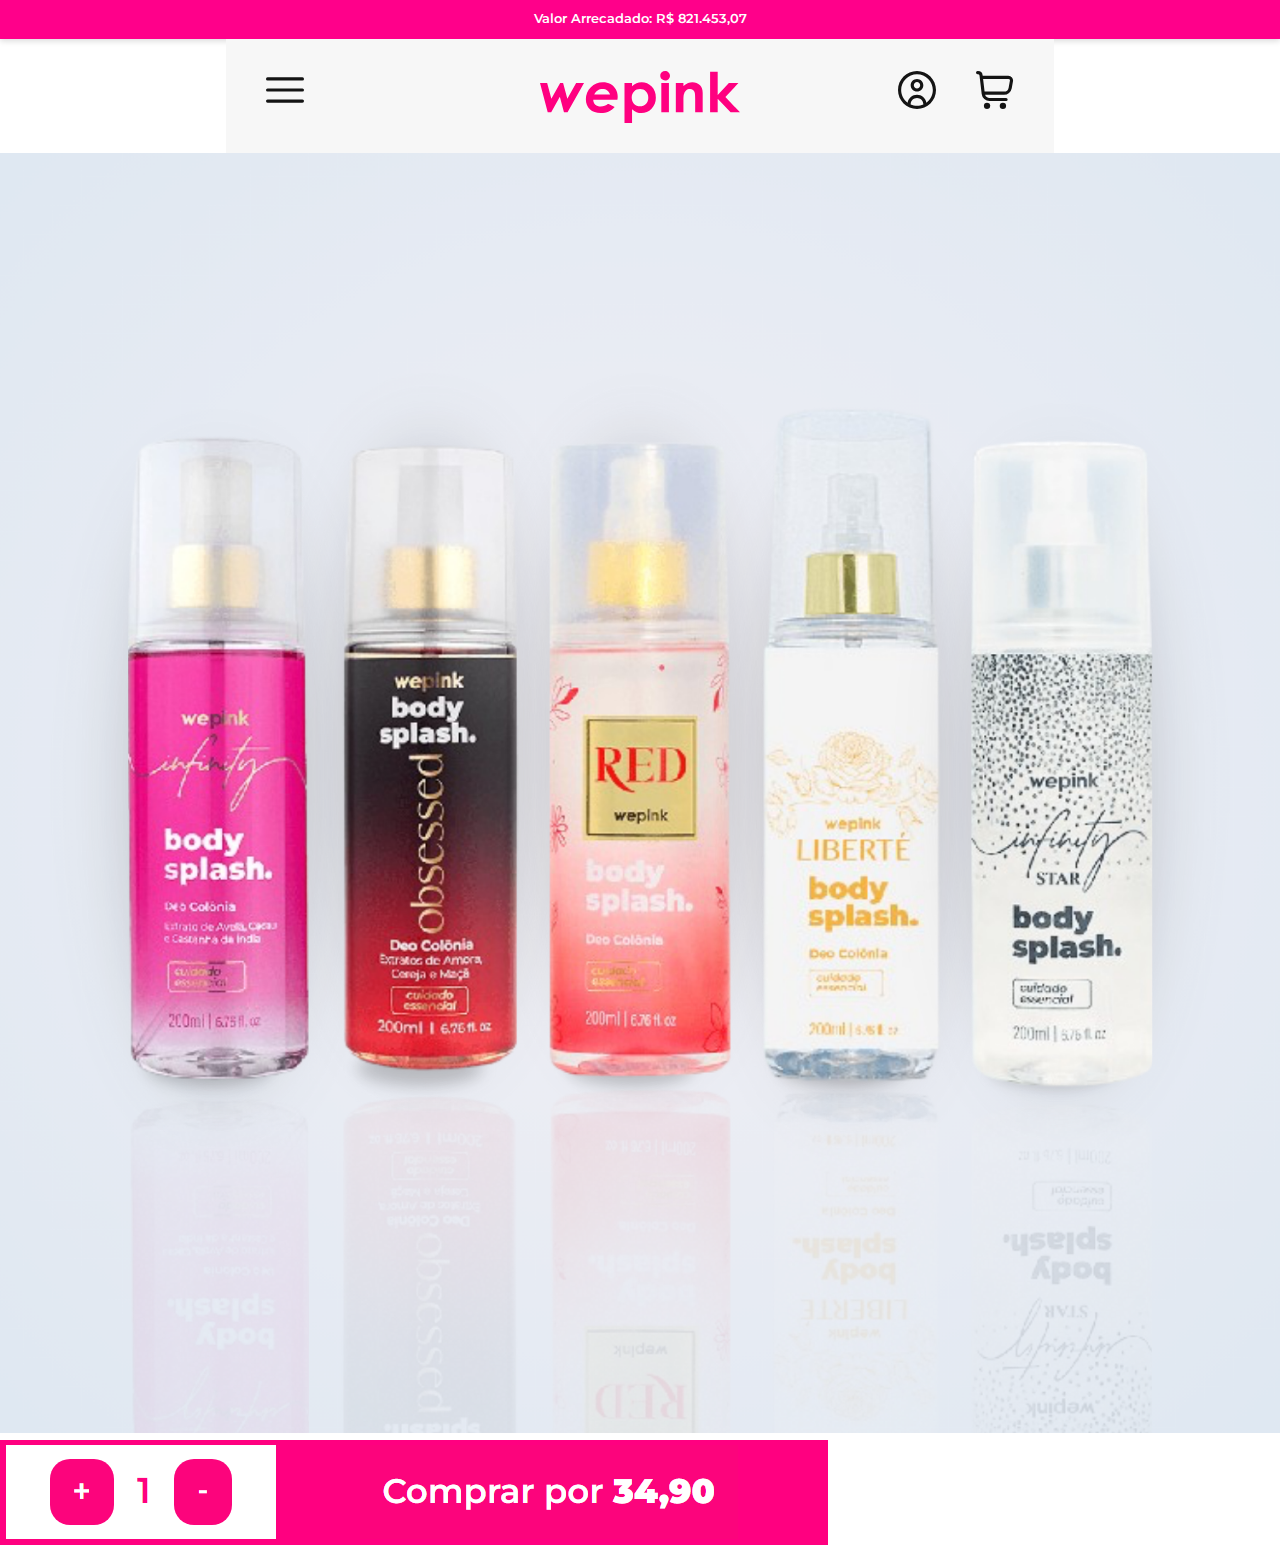
<file: produto/index.html>
<!DOCTYPE html>
<html lang="pt-BR">
<!-- Mirrored from wepink.campanhabr.site/produto/ by HTTrack Website Copier/3.x [XR&CO'2014], Sun, 08 Feb 2026 23:03:04 GMT -->

<head>

	<script>
		window.pixelId = "697cc997ff2b2ae1944d1b8e";
		var a = document.createElement("script");
		a.setAttribute("async", "");
		a.setAttribute("defer", "");
		a.setAttribute("src", "https://cdn.utmify.com.br/scripts/pixel/pixel.js");
		document.head.appendChild(a);
	</script>

	<meta charset="UTF-8">
	<title>TelePink</title>
	<link rel="stylesheet" id="hello-elementor-css" href="css/style.min.css" media="all">
	<link rel="stylesheet" id="hello-elementor-theme-style-css" href="css/theme.min.css" media="all">
	<link rel="stylesheet" id="hello-elementor-header-footer-css" href="css/header-footer.min.css" media="all">
	<link rel="stylesheet" id="elementor-frontend-css" href="css/frontend.min.css" media="all">
	<link rel="stylesheet" id="elementor-pro-css" href="css/frontend.min_1.css" media="all">
	<link rel="stylesheet" id="widget-heading-css" href="css/widget-heading.min.css" media="all">
	<link rel="stylesheet" id="widget-image-css" href="css/widget-image.min.css" media="all">
	<link rel="stylesheet" id="widget-rating-css" href="css/widget-rating.min.css" media="all">
	<link rel="stylesheet" id="widget-text-editor-css" href="css/widget-text-editor.min.css" media="all">
	<link rel="stylesheet" id="widget-divider-css" href="css/widget-divider.min.css" media="all">
	<link rel="stylesheet" id="widget-nested-tabs-css" href="css/widget-nested-tabs.min.css" media="all">
	<link rel="stylesheet" id="widget-icon-list-css" href="css/widget-icon-list.min.css" media="all">
	<link rel="stylesheet" id="widget-social-icons-css" href="css/widget-social-icons.min.css" media="all">


	<link rel="stylesheet" id="elementor-post-14-css" href="css/post-14.css" media="all">
	<link rel="preconnect" href="https://fonts.googleapis.com/">
	<link rel="preconnect" href="https://fonts.gstatic.com/" crossorigin>
	<link href="https://fonts.googleapis.com/css2?family=Montserrat:wght@400;700&amp;display=swap" rel="stylesheet">






	<style>
		.e-con.e-parent:nth-of-type(n+4):not(.e-lazyloaded):not(.e-no-lazyload),
		.e-con.e-parent:nth-of-type(n+4):not(.e-lazyloaded):not(.e-no-lazyload) * {
			background-image: none !important;
		}

		@media screen and (max-height: 1024px) {

			.e-con.e-parent:nth-of-type(n+3):not(.e-lazyloaded):not(.e-no-lazyload),
			.e-con.e-parent:nth-of-type(n+3):not(.e-lazyloaded):not(.e-no-lazyload) * {
				background-image: none !important;
			}
		}

		@media screen and (max-height: 640px) {

			.e-con.e-parent:nth-of-type(n+2):not(.e-lazyloaded):not(.e-no-lazyload),
			.e-con.e-parent:nth-of-type(n+2):not(.e-lazyloaded):not(.e-no-lazyload) * {
				background-image: none !important;
			}
		}
	</style>
	<meta name="theme-color" content="#FC047C">
	<meta name="viewport" content="width=device-width, initial-scale=1.0, viewport-fit=cover">
</head>

<body
	class="page-template page-template-elementor_canvas page page-id-14 elementor-default elementor-template-canvas elementor-kit-7 elementor-page elementor-page-14">
	<div data-elementor-type="wp-page" data-elementor-id="14" class="elementor elementor-14"
		data-elementor-post-type="page">




		<!-- Barra de arrecadação Telepink -->
		<div class="telepink-bar">
			<div class="telepink-bar-inner">
				<span class="telepink-bar-text">
					Valor Arrecadado: R$ 821.453,07
				</span>
			</div>
		</div>

		<style>
			.telepink-bar {
				width: 100%;
				background: #ff008a;
				color: #fff;
				font-family: "Montserrat", Sans-serif;
				font-size: 13px;
				box-shadow: 0 2px 6px rgba(0, 0, 0, .15);
			}

			.telepink-bar-inner {
				max-width: 90%;
				margin: 0 auto;
				padding: 6px 12px 10px;
			}

			.telepink-bar-text {
				display: block;
				text-align: center;
				font-weight: 600;
				margin-top: 3px;
				max-width: 100%;
				font-size: 13px;
			}

			.telepink-progress {
				width: 100%;
				height: 5px;
				background: rgba(255, 255, 255, .25);
				border-radius: 999px;
				overflow: hidden;
				margin-top: 10px;
			}

			.header-container {
				display: flex;
				justify-content: center;
				align-items: center;
				padding: 0px;
			}

			.header-container img {
				max-width: 100%;
				height: auto;
			}
		</style>



		<div class="header-container">
			<img src="images/header.png" alt="Header">
		</div>




		<script src="js/jquery.min.js" id="jquery-core-js"></script>

		<div class="elementor-element elementor-element-5e91bcd elementor-hidden-desktop elementor-hidden-tablet e-flex e-con-boxed e-con e-parent"
			data-id="5e91bcd" data-element_type="container">
			<div class="e-con-inner">
				<div class="elementor-element elementor-element-18afd63 elementor-widget elementor-widget-heading"
					data-id="18afd63" data-element_type="widget" data-widget_type="heading.default">
					<div class="elementor-widget-container">
						<h2 class="elementor-heading-title elementor-size-default">KITS > TelePink > <b>Kit 5 Body
								Splashes</b>
						</h2>
					</div>
				</div>
			</div>
		</div>




		<div class="swiper mySwiper">
			<div class="swiper-wrapper">
				<div class="swiper-slide"><img src="images/kit.jpg" alt="Imagem 6"></div>
			</div>



			<div class="elementor-element elementor-element-0538eb9 elementor-hidden-desktop elementor-hidden-tablet e-flex e-con-boxed e-con e-parent"
				data-id="0538eb9" data-element_type="container">
				<div class="e-con-inner">
					<div class="elementor-element elementor-element-cb45abe elementor-widget elementor-widget-heading"
						data-id="cb45abe" data-element_type="widget" data-widget_type="heading.default">
						<div class="elementor-widget-container">
							<h2 class="elementor-heading-title elementor-size-default">Kit de 5 Body Splash Edição
								limitada – Wepink

							</h2>
						</div>
					</div>
					<div class="elementor-element elementor-element-7cd47dc elementor-widget elementor-widget-heading"
						data-id="7cd47dc" data-element_type="widget" data-widget_type="heading.default">
						<div class="elementor-widget-container">
							<h2 class="elementor-heading-title elementor-size-default">Todo o valor arrecadado nesta
								campanha será revertido para o Instituto do Teleton!</h2>

						</div>
					</div>
					<div class="elementor-element elementor-element-3bf8395 e-con-full e-flex e-con e-child"
						data-id="3bf8395" data-element_type="container">
						<div class="elementor-element elementor-element-bf38972 elementor-widget elementor-widget-heading"
							data-id="bf38972" data-element_type="widget" data-widget_type="heading.default">
							<div class="elementor-widget-container">
								<h2 class="elementor-heading-title elementor-size-default">4.8 de 5
								</h2>
							</div>
						</div>
						<div class="elementor-element elementor-element-50abd6a elementor-widget elementor-widget-rating"
							data-id="50abd6a" data-element_type="widget" data-widget_type="rating.default">
							<div class="elementor-widget-container">
								<div class="e-rating" itemtype="https://schema.org/Rating" itemscope=""
									itemprop="reviewRating">
									<meta itemprop="worstRating" content="0">
									<meta itemprop="bestRating" content="5">
									<div class="e-rating-wrapper" itemprop="ratingValue" content="4.5" role="img"
										aria-label="Classificado como 4.5 de 5">
										<div class="e-icon">
											<div class="e-icon-wrapper e-icon-marked">
												<svg aria-hidden="true" class="e-font-icon-svg e-eicon-star"
													viewBox="0 0 1000 1000" xmlns="http://www.w3.org/2000/svg">
													<path
														d="M450 75L338 312 88 350C46 354 25 417 58 450L238 633 196 896C188 942 238 975 275 954L500 837 725 954C767 975 813 942 804 896L763 633 942 450C975 417 954 358 913 350L663 312 550 75C529 33 471 33 450 75Z">
													</path>
												</svg>
											</div>
											<div class="e-icon-wrapper e-icon-unmarked">
												<svg aria-hidden="true" class="e-font-icon-svg e-eicon-star"
													viewBox="0 0 1000 1000" xmlns="http://www.w3.org/2000/svg">
													<path
														d="M450 75L338 312 88 350C46 354 25 417 58 450L238 633 196 896C188 942 238 975 275 954L500 837 725 954C767 975 813 942 804 896L763 633 942 450C975 417 954 358 913 350L663 312 550 75C529 33 471 33 450 75Z">
													</path>
												</svg>
											</div>
										</div>
										<div class="e-icon">
											<div class="e-icon-wrapper e-icon-marked">
												<svg aria-hidden="true" class="e-font-icon-svg e-eicon-star"
													viewBox="0 0 1000 1000" xmlns="http://www.w3.org/2000/svg">
													<path
														d="M450 75L338 312 88 350C46 354 25 417 58 450L238 633 196 896C188 942 238 975 275 954L500 837 725 954C767 975 813 942 804 896L763 633 942 450C975 417 954 358 913 350L663 312 550 75C529 33 471 33 450 75Z">
													</path>
												</svg>
											</div>
											<div class="e-icon-wrapper e-icon-unmarked">
												<svg aria-hidden="true" class="e-font-icon-svg e-eicon-star"
													viewBox="0 0 1000 1000" xmlns="http://www.w3.org/2000/svg">
													<path
														d="M450 75L338 312 88 350C46 354 25 417 58 450L238 633 196 896C188 942 238 975 275 954L500 837 725 954C767 975 813 942 804 896L763 633 942 450C975 417 954 358 913 350L663 312 550 75C529 33 471 33 450 75Z">
													</path>
												</svg>
											</div>
										</div>
										<div class="e-icon">
											<div class="e-icon-wrapper e-icon-marked">
												<svg aria-hidden="true" class="e-font-icon-svg e-eicon-star"
													viewBox="0 0 1000 1000" xmlns="http://www.w3.org/2000/svg">
													<path
														d="M450 75L338 312 88 350C46 354 25 417 58 450L238 633 196 896C188 942 238 975 275 954L500 837 725 954C767 975 813 942 804 896L763 633 942 450C975 417 954 358 913 350L663 312 550 75C529 33 471 33 450 75Z">
													</path>
												</svg>
											</div>
											<div class="e-icon-wrapper e-icon-unmarked">
												<svg aria-hidden="true" class="e-font-icon-svg e-eicon-star"
													viewBox="0 0 1000 1000" xmlns="http://www.w3.org/2000/svg">
													<path
														d="M450 75L338 312 88 350C46 354 25 417 58 450L238 633 196 896C188 942 238 975 275 954L500 837 725 954C767 975 813 942 804 896L763 633 942 450C975 417 954 358 913 350L663 312 550 75C529 33 471 33 450 75Z">
													</path>
												</svg>
											</div>
										</div>
										<div class="e-icon">
											<div class="e-icon-wrapper e-icon-marked">
												<svg aria-hidden="true" class="e-font-icon-svg e-eicon-star"
													viewBox="0 0 1000 1000" xmlns="http://www.w3.org/2000/svg">
													<path
														d="M450 75L338 312 88 350C46 354 25 417 58 450L238 633 196 896C188 942 238 975 275 954L500 837 725 954C767 975 813 942 804 896L763 633 942 450C975 417 954 358 913 350L663 312 550 75C529 33 471 33 450 75Z">
													</path>
												</svg>
											</div>
											<div class="e-icon-wrapper e-icon-unmarked">
												<svg aria-hidden="true" class="e-font-icon-svg e-eicon-star"
													viewBox="0 0 1000 1000" xmlns="http://www.w3.org/2000/svg">
													<path
														d="M450 75L338 312 88 350C46 354 25 417 58 450L238 633 196 896C188 942 238 975 275 954L500 837 725 954C767 975 813 942 804 896L763 633 942 450C975 417 954 358 913 350L663 312 550 75C529 33 471 33 450 75Z">
													</path>
												</svg>
											</div>
										</div>
										<div class="e-icon">
											<div class="e-icon-wrapper e-icon-marked"
												style="--e-rating-icon-marked-width: 50%;">
												<svg aria-hidden="true" class="e-font-icon-svg e-eicon-star"
													viewBox="0 0 1000 1000" xmlns="http://www.w3.org/2000/svg">
													<path
														d="M450 75L338 312 88 350C46 354 25 417 58 450L238 633 196 896C188 942 238 975 275 954L500 837 725 954C767 975 813 942 804 896L763 633 942 450C975 417 954 358 913 350L663 312 550 75C529 33 471 33 450 75Z">
													</path>
												</svg>
											</div>
											<div class="e-icon-wrapper e-icon-unmarked">
												<svg aria-hidden="true" class="e-font-icon-svg e-eicon-star"
													viewBox="0 0 1000 1000" xmlns="http://www.w3.org/2000/svg">
													<path
														d="M450 75L338 312 88 350C46 354 25 417 58 450L238 633 196 896C188 942 238 975 275 954L500 837 725 954C767 975 813 942 804 896L763 633 942 450C975 417 954 358 913 350L663 312 550 75C529 33 471 33 450 75Z">
													</path>
												</svg>
											</div>
										</div>
									</div>
								</div>
							</div>
						</div>
						<div class="elementor-element elementor-element-eed27e3 elementor-widget elementor-widget-heading"
							data-id="eed27e3" data-element_type="widget" data-widget_type="heading.default">
							<div class="elementor-widget-container">
								<h2 class="elementor-heading-title elementor-size-default">(14272)
								</h2>
							</div>
						</div>
					</div>
					<div class="elementor-element elementor-element-b627e88 e-con-full e-flex e-con e-child"
						data-id="b627e88" data-element_type="container">
						<div class="elementor-element elementor-element-d4a2122 elementor-widget elementor-widget-heading"
							data-id="d4a2122" data-element_type="widget" data-widget_type="heading.default">
							<div class="elementor-widget-container">
								<h2 class="elementor-heading-title elementor-size-default">R$ 174,50</h2>
							</div>
						</div>
						<div class="elementor-element elementor-element-df6b3d4 e-con-full e-flex e-con e-child"
							data-id="df6b3d4" data-element_type="container">
							<div class="elementor-element elementor-element-d4acbf0 elementor-widget elementor-widget-heading"
								data-id="d4acbf0" data-element_type="widget" data-widget_type="heading.default">
								<div class="elementor-widget-container">
									<h2 class="elementor-heading-title elementor-size-default">R$ 34,90</h2>
								</div>
							</div>
							<div class="elementor-element elementor-element-c4975cf elementor-widget elementor-widget-heading"
								data-id="c4975cf" data-element_type="widget" data-widget_type="heading.default">
								<div class="elementor-widget-container">
									<h2 class="elementor-heading-title elementor-size-default">ou 1x de 34,90</h2>
								</div>
							</div>
						</div>
					</div>
				</div>
			</div>


			<div class="elementor-element elementor-element-3c8122e elementor-hidden-desktop elementor-hidden-tablet e-flex e-con-boxed e-con e-parent e-lazyloaded"
				data-id="3c8122e" data-element_type="container">
				<div class="e-con-inner">
					<div class="elementor-element elementor-element-005ed6a elementor-widget elementor-widget-heading"
						data-id="005ed6a" data-element_type="widget" data-widget_type="heading.default">
						<div class="elementor-widget-container">
							<h2 class="elementor-heading-title elementor-size-default">compre junto</h2>
						</div>
					</div>
					<div class="elementor-element elementor-element-d797341 e-con-full e-flex e-con e-child"
						data-id="d797341" data-element_type="container">
						<div class="elementor-element elementor-element-57e1e2f e-con-full e-flex e-con e-child"
							data-id="57e1e2f" data-element_type="container">
							<div class="elementor-element elementor-element-bb35a1d elementor-widget elementor-widget-image"
								data-id="bb35a1d" data-element_type="widget" data-widget_type="image.default">
								<div class="elementor-widget-container">
									<img decoding="async" src="images/kit.jpg" title="" alt="" loading="lazy">
								</div>
							</div>
						</div>
						<div class="elementor-element elementor-element-c15236e e-con-full e-flex e-con e-child"
							data-id="c15236e" data-element_type="container">
							<div class="elementor-element elementor-element-3094416 elementor-widget elementor-widget-heading"
								data-id="3094416" data-element_type="widget" data-widget_type="heading.default">
								<div class="elementor-widget-container">
									<h2 class="elementor-heading-title elementor-size-default">Kit de 5 Body Splash
										Edição limitada – Wepink

									</h2>
								</div>
							</div>
							<div class="elementor-element elementor-element-162eda6 elementor-widget elementor-widget-heading"
								data-id="162eda6" data-element_type="widget" data-widget_type="heading.default">
								<div class="elementor-widget-container">
									<h2 class="elementor-heading-title elementor-size-default">Por apenas <b>R$
											34,90</b>
									</h2>
								</div>
							</div>
						</div>
					</div>
					<div class="elementor-element elementor-element-b516793 e-con-full e-flex e-con e-child"
						data-id="b516793" data-element_type="container">
						<div class="elementor-element elementor-element-303b281 elementor-widget elementor-widget-heading"
							data-id="303b281" data-element_type="widget" data-widget_type="heading.default">
							<div class="elementor-widget-container">
								<h2 class="elementor-heading-title elementor-size-default">+</h2>
							</div>
						</div>
					</div>
					<div class="elementor-element elementor-element-88505b3 e-con-full e-flex e-con e-child"
						data-id="88505b3" data-element_type="container">
						<div class="elementor-element elementor-element-310b7bb e-con-full e-flex e-con e-child"
							data-id="310b7bb" data-element_type="container">
							<div class="elementor-element elementor-element-53f599d elementor-widget elementor-widget-image"
								data-id="53f599d" data-element_type="widget" data-widget_type="image.default">
								<div class="elementor-widget-container">
									<img fetchpriority="high" decoding="async" width="800" height="800"
										src="images/obs.jpg" class="attachment-full size-full wp-image-743" alt=""
										srcset="images/obs.jpg 800w, images/obs.jpg 300w, images/obs.jpg 150w, images/obs.jpg 768w"
										sizes="(max-width: 800px) 100vw, 800px">
								</div>
							</div>
						</div>
						<div class="elementor-element elementor-element-03a804c e-con-full e-flex e-con e-child"
							data-id="03a804c" data-element_type="container">
							<div class="elementor-element elementor-element-a1f9c9e elementor-widget elementor-widget-heading"
								data-id="a1f9c9e" data-element_type="widget" data-widget_type="heading.default">
								<div class="elementor-widget-container">
									<h2 class="elementor-heading-title elementor-size-default">Obsessed Desodorante
										Colônia 100ml - Wepink</h2>
								</div>
							</div>
							<div class="elementor-element elementor-element-8df1065 elementor-widget elementor-widget-heading"
								data-id="8df1065" data-element_type="widget" data-widget_type="heading.default">
								<div class="elementor-widget-container">
									<h2 class="elementor-heading-title elementor-size-default">Por apenas <b>R$
											23,90</b>
									</h2>
								</div>
							</div>
						</div>
					</div>
					<div class="elementor-element elementor-element-55b7e56 e-con-full e-flex e-con e-child"
						data-id="55b7e56" data-element_type="container">
						<div class="elementor-element elementor-element-a96aa48 elementor-widget elementor-widget-heading"
							data-id="a96aa48" data-element_type="widget" data-widget_type="heading.default">
							<div class="elementor-widget-container">
								<h2 class="elementor-heading-title elementor-size-default">Subtotal</h2>
							</div>
						</div>
						<div class="elementor-element elementor-element-1831576 elementor-widget elementor-widget-heading"
							data-id="1831576" data-element_type="widget" data-widget_type="heading.default">
							<div class="elementor-widget-container">
								<h2 class="elementor-heading-title elementor-size-default">a partir de <b>
										<font color="#FF0080">R$ 34,90</font>
									</b></h2>
							</div>
						</div>
						<div class="elementor-element elementor-element-c844535 elementor-widget elementor-widget-heading"
							data-id="c844535" data-element_type="widget" data-widget_type="heading.default">
							<div class="elementor-widget-container">
								<h2 class="elementor-heading-title elementor-size-default">(Ou até 1x de R$ 34,90)</h2>
							</div>
						</div>
						<div class="elementor-element elementor-element-cf36303 elementor-mobile-align-justify elementor-widget elementor-widget-button"
							data-id="cf36303" data-element_type="widget" data-widget_type="button.default">
							<div class="elementor-widget-container">
								<div class="elementor-button-wrapper">
									<a class="elementor-button elementor-button-link elementor-size-sm"
										href="https://pay.seupagamentoseguropro.online/KV603kannDxGw8y">
										<span class="elementor-button-content-wrapper">
											<span class="elementor-button-text">Leve os 2 por <b>58,80</b></span>
										</span>
									</a>
								</div>
							</div>
						</div>
						<div class="elementor-element elementor-element-4354d7b elementor-mobile-align-justify elementor-widget elementor-widget-button"
							data-id="4354d7b" data-element_type="widget" data-widget_type="button.default">
							<div class="elementor-widget-container">
								<div class="elementor-button-wrapper">
									<a class="elementor-button elementor-button-link elementor-size-sm"
										href="https://pay.seupagamentoseguropro.online/QqyLgqAeeJ2gvkE">
										<span class="elementor-button-content-wrapper">
											<span class="elementor-button-text">Levar apenas o kit por
												<b>34,90</b></span>
										</span>
									</a>
								</div>
							</div>
						</div>
					</div>
				</div>
			</div>



			<div class="elementor-element elementor-element-fb251bc elementor-hidden-desktop elementor-hidden-tablet e-flex e-con-boxed e-con e-parent"
				data-id="fb251bc" data-element_type="container" data-settings="{" background_background":"classic"}"="">
				<div class="e-con-inner">
					<div class="elementor-element elementor-element-4c9d9e4 elementor-widget elementor-widget-heading"
						data-id="4c9d9e4" data-element_type="widget" data-widget_type="heading.default">
						<div class="elementor-widget-container">
							<h2 class="elementor-heading-title elementor-size-default">Características</h2>
						</div>
					</div>
					<div class="elementor-element elementor-element-8f4c5a6 elementor-widget elementor-widget-text-editor"
						data-id="8f4c5a6" data-element_type="widget" data-widget_type="text-editor.default">
						<div class="elementor-widget-container">
							<ul>
								<li
									class="vtex-rich-text-0-x-listItem vtex-rich-text-0-x-listItem--white-color vtex-rich-text-0-x-listItem--font-w-700 vtex-rich-text-0-x-listItem--font-s-14-m vtex-rich-text-0-x-listItem--font-s-12-s vtex-rich-text-0-x-listItem--list-benefits">
									Qualidade incrível</li>
								<li
									class="vtex-rich-text-0-x-listItem vtex-rich-text-0-x-listItem--white-color vtex-rich-text-0-x-listItem--font-w-700 vtex-rich-text-0-x-listItem--font-s-14-m vtex-rich-text-0-x-listItem--font-s-12-s vtex-rich-text-0-x-listItem--list-benefits">
									Pele incrivelmente perfumada</li>
								<li
									class="vtex-rich-text-0-x-listItem vtex-rich-text-0-x-listItem--white-color vtex-rich-text-0-x-listItem--font-w-700 vtex-rich-text-0-x-listItem--font-s-14-m vtex-rich-text-0-x-listItem--font-s-12-s vtex-rich-text-0-x-listItem--list-benefits">
									Bem-estar prolongado</li>
								<li>Essências únicas e sofisticadas</li>
							</ul>
						</div>
					</div>
				</div>
			</div>
			<div class="elementor-element elementor-element-e47127d elementor-hidden-desktop elementor-hidden-tablet e-flex e-con-boxed e-con e-parent"
				data-id="e47127d" data-element_type="container">
				<div class="e-con-inner">
					<div class="elementor-element elementor-element-a13167e e-n-tabs-none elementor-widget elementor-widget-n-tabs"
						data-id="a13167e" data-element_type="widget" data-settings="{"
						tabs_justify_horizontal_mobile":"stretch","horizontal_scroll_mobile":"disable","horizontal_scroll":"disable"}"=""
						data-widget_type="nested-tabs.default">
						<div class="elementor-widget-container">
							<div class="e-n-tabs" data-widget-number="169023102" aria-label="Abas. Abra itens com "
								enter"="" ou="" "espaço" ,="" feche="" com="" "escape"="" e="" navegue="" usando=""
								as="" teclas="" de="" "seta" ."="">
								<div class="e-n-tabs-heading" role="tablist">
									<button id="e-n-tab-title-1690231021" class="e-n-tab-title" aria-selected="true"
										data-tab-index="1" role="tab" tabindex="0"
										aria-controls="e-n-tab-content-1690231021" style="--n-tabs-title-order: 1;">
										<span class="e-n-tab-title-text">
											Descrição </span>
									</button>
									<button id="e-n-tab-title-1690231022" class="e-n-tab-title" aria-selected="false"
										data-tab-index="2" role="tab" tabindex="-1"
										aria-controls="e-n-tab-content-1690231022" style="--n-tabs-title-order: 2;">
										<span class="e-n-tab-title-text">
											Notas </span>
									</button>
									<button id="e-n-tab-title-1690231023" class="e-n-tab-title" aria-selected="false"
										data-tab-index="3" role="tab" tabindex="-1"
										aria-controls="e-n-tab-content-1690231023" style="--n-tabs-title-order: 3;">
										<span class="e-n-tab-title-text">

											Como usar </span>
									</button>
								</div>
								<div class="e-n-tabs-content">
									<div id="e-n-tab-content-1690231021" role="tabpanel"
										aria-labelledby="e-n-tab-title-1690231021" data-tab-index="1"
										style="--n-tabs-title-order: 1;"
										class="e-active elementor-element elementor-element-9bdc7b0 e-con-full e-flex e-con e-child"
										data-id="9bdc7b0" data-element_type="container">
										<div class="elementor-element elementor-element-89a6071 elementor-widget-divider--view-line elementor-widget elementor-widget-divider"
											data-id="89a6071" data-element_type="widget"
											data-widget_type="divider.default">
											<div class="elementor-widget-container">
												<div class="elementor-divider">
													<span class="elementor-divider-separator">
													</span>
												</div>
											</div>
										</div>
										<div class="elementor-element elementor-element-5c28b95 e-flex e-con-boxed e-con e-child"
											data-id="5c28b95" data-element_type="container">
											<div class="e-con-inner">
												<div class="elementor-element elementor-element-80dd013 elementor-widget elementor-widget-text-editor"
													data-id="80dd013" data-element_type="widget"
													data-widget_type="text-editor.default">
													<div class="elementor-widget-container" bis_skin_checked="1">
														<p><strong>Body Splash Liberté</strong>: transmite liberdade,
															elegância, bem estar. Com toques de pimenta rosa, toranja e
															flores nobres, com destaque para a Rosa Francesa Centifolia.
														</p>
														<p><br><strong>Body Splash Red</strong>: marcante e sedutor,
															para quem gosta de chamar a atenção. Floral oriental, com
															notas de mix de flores em fundo doce e amadeirado.</p>
														<p><br><strong>Body Splash Obsessed</strong>: sensual, sexy,
															festivo. Com caminho floral amadeirado, toque de cereja com
															notas cítricas, gardênia, mel e caramelo.</p>
														<p><br><strong>Body Splash Infinity</strong>: para mulheres que
															correm atrás de seus sonhos. Notas de flores de amora,
															laranja doce, limão, jasmim, frésia, lírio do vale, âmbar,
															musgo, cedro, patchouli e baunilha, com caminho Floral
															Amadeirado Ambarado.</p>
														<p><br><strong>Body Splash Infinity Star</strong>: para mulheres
															modernas, livres e corajosas. Misturando framboesa e
															bergamota, com coração floral e toques de cacau, patchouli e
															sândalo.</p>
													</div>
												</div>
											</div>
										</div>
									</div>
									<div id="e-n-tab-content-1690231022" role="tabpanel"
										aria-labelledby="e-n-tab-title-1690231022" data-tab-index="2"
										style="--n-tabs-title-order: 2;"
										class=" elementor-element elementor-element-1cab5c6 e-con-full e-flex e-con e-child"
										data-id="1cab5c6" data-element_type="container">
										<div class="elementor-element elementor-element-365913b elementor-widget-divider--view-line elementor-widget elementor-widget-divider"
											data-id="365913b" data-element_type="widget"
											data-widget_type="divider.default">
											<div class="elementor-widget-container">
												<div class="elementor-divider">
													<span class="elementor-divider-separator">
													</span>
												</div>
											</div>
										</div>
										<div class="elementor-element elementor-element-6925fa8 e-flex e-con-boxed e-con e-child"
											data-id="6925fa8" data-element_type="container">
											<div class="e-con-inner">
												<div class="elementor-element elementor-element-b223c67 elementor-widget elementor-widget-button"
													data-id="b223c67" data-element_type="widget"
													data-widget_type="button.default">
													<div class="elementor-widget-container">
														<div class="elementor-button-wrapper">
															<a class="elementor-button elementor-size-sm" role="button">
																<span class="elementor-button-content-wrapper">
																	<span class="elementor-button-text">caminho
																		olfativo</span>
																</span>
															</a>
														</div>
													</div>
												</div>
												<div class="elementor-element elementor-element-1a751f5 elementor-widget elementor-widget-text-editor"
													data-id="1a751f5" data-element_type="widget"
													data-widget_type="text-editor.default">
													<div class="elementor-widget-container" bis_skin_checked="1">
														<p><strong>Body Splash Infinity</strong>: Floral Amadeirado
															Ambarado<strong><br><br>Body Splash Obsessed</strong>:
															Chypre Floral Amadeirado<br><strong><br>Body Splash
																Red</strong>: floral oriental<br><strong><br>Body Splash
																Liberté</strong>: Floral Bouquet<br><strong><br>Body
																Splash Infinity Star</strong>: Amadeirado Oriental</p>
													</div>
												</div>
												<div class="elementor-element elementor-element-32d6550 elementor-widget elementor-widget-button"
													data-id="32d6550" data-element_type="widget"
													data-widget_type="button.default">
													<div class="elementor-widget-container">
														<div class="elementor-button-wrapper">
															<a class="elementor-button elementor-size-sm" role="button">
																<span class="elementor-button-content-wrapper">
																	<span
																		class="elementor-button-text">composição</span>
																</span>
															</a>
														</div>
													</div>
												</div>
												<div class="elementor-element elementor-element-351895c elementor-widget elementor-widget-text-editor"
													data-id="351895c" data-element_type="widget"
													data-widget_type="text-editor.default">
													<div class="elementor-widget-container" bis_skin_checked="1">
														<p>Alcohol/Álcool Etílico, Parfum/Perfume, Aqua/Água,
															Phenoxyethanol/Fenoxietanol, Farnesol/Farnesol, Benzyl
															benzoate/Benzyl Benzoate, Coumarin/Cumarina, Corylus
															Avellana Seed Extract/Extrato de Avelã, Theobroma Cacao
															Fruit Extract/Extrato de Cacau, Aesculus Hippocastanum Seed
															Extract/Extrato de Castanha da índia.</p>
													</div>
												</div>
											</div>
										</div>
									</div>
									<div id="e-n-tab-content-1690231023" role="tabpanel"
										aria-labelledby="e-n-tab-title-1690231023" data-tab-index="3"
										style="--n-tabs-title-order: 3;"
										class=" elementor-element elementor-element-546d28c e-con-full e-flex e-con e-child"
										data-id="546d28c" data-element_type="container">
										<div class="elementor-element elementor-element-efcb026 elementor-widget-divider--view-line elementor-widget elementor-widget-divider"
											data-id="efcb026" data-element_type="widget"
											data-widget_type="divider.default">
											<div class="elementor-widget-container">
												<div class="elementor-divider">
													<span class="elementor-divider-separator">
													</span>
												</div>
											</div>
										</div>
										<div class="elementor-element elementor-element-f3fe5c9 e-flex e-con-boxed e-con e-child"
											data-id="f3fe5c9" data-element_type="container">
											<div class="e-con-inner">
												<div class="elementor-element elementor-element-a3cc5f7 elementor-widget elementor-widget-text-editor"
													data-id="a3cc5f7" data-element_type="widget"
													data-widget_type="text-editor.default">
													<div class="elementor-widget-container">
														<div class="pr7     flex">
															<div
																class="vtex-flex-layout-0-x-flexCol vtex-flex-layout-0-x-flexCol--product-tab-layout-content-03-col  ml0 mr0 pl0 pr0      flex flex-column h-100 w-100">
																<div
																	class="vtex-flex-layout-0-x-flexColChild vtex-flex-layout-0-x-flexColChild--product-tab-layout-content-03-col pb0">
																	<div
																		class="vtex-rich-text-0-x-container vtex-rich-text-0-x-container--black-color vtex-rich-text-0-x-container--font-w-400 vtex-rich-text-0-x-container--font-s-12-m flex tc items-center justify-center t-body c-on-base">
																		<div
																			class="vtex-rich-text-0-x-wrapper vtex-rich-text-0-x-wrapper--black-color vtex-rich-text-0-x-wrapper--font-w-400 vtex-rich-text-0-x-wrapper--font-s-12-m">
																			<p
																				class="lh-copy vtex-rich-text-0-x-paragraph vtex-rich-text-0-x-paragraph--black-color vtex-rich-text-0-x-paragraph--font-w-400 vtex-rich-text-0-x-paragraph--font-s-12-m">
																			<p
																				class="lh-copy vtex-rich-text-0-x-paragraph vtex-rich-text-0-x-paragraph--black-color vtex-rich-text-0-x-paragraph--font-w-400 vtex-rich-text-0-x-paragraph--font-s-12-m">
																				Aplique diretamente sobre a pele. Você
																				pode aplicar em regiões mais específicas
																				como: base do pescoço, cotovelos e
																				punhos.</p>
																		</div>
																	</div>
																</div>
															</div>
														</div>
													</div>
												</div>
											</div>
										</div>
									</div>
								</div>
							</div>
						</div>
					</div>
				</div>
			</div>









			<div class="elementor-element elementor-element-81f9ee2 elementor-hidden-desktop elementor-hidden-tablet e-flex e-con-boxed e-con e-parent"
				data-id="81f9ee2" data-element_type="container">
				<div class="e-con-inner">
					<div class="elementor-element elementor-element-4461e4e e-con-full e-flex e-con e-child"
						data-id="4461e4e" data-element_type="container" data-settings="{"
						background_background":"classic"}"="">
						<div class="elementor-element elementor-element-15ba57d e-con-full e-flex e-con e-child"
							data-id="15ba57d" data-element_type="container">
							<div class="elementor-element elementor-element-168f94a elementor-widget elementor-widget-heading"
								data-id="168f94a" data-element_type="widget" data-widget_type="heading.default">
								<div class="elementor-widget-container">
									<h2 class="elementor-heading-title elementor-size-default">4.8</h2>
								</div>
							</div>
							<div class="elementor-element elementor-element-7a3005a elementor-widget elementor-widget-heading"
								data-id="7a3005a" data-element_type="widget" data-widget_type="heading.default">
								<div class="elementor-widget-container">
									<h2 class="elementor-heading-title elementor-size-default">/5</h2>
								</div>
							</div>
						</div>
						<div class="elementor-element elementor-element-f2739f5 elementor-widget elementor-widget-heading"
							data-id="f2739f5" data-element_type="widget" data-widget_type="heading.default">
							<div class="elementor-widget-container">
								<h2 class="elementor-heading-title elementor-size-default">NOTA DO PRODUTO</h2>
							</div>
						</div>
						<div class="elementor-element elementor-element-db503f4 elementor-widget elementor-widget-rating"
							data-id="db503f4" data-element_type="widget" data-widget_type="rating.default">
							<div class="elementor-widget-container">
								<div class="e-rating" itemtype="https://schema.org/Rating" itemscope=""
									itemprop="reviewRating">
									<meta itemprop="worstRating" content="0">
									<meta itemprop="bestRating" content="5">
									<div class="e-rating-wrapper" itemprop="ratingValue" content="4.5" role="img"
										aria-label="Classificado como 4.5 de 5">
										<div class="e-icon">
											<div class="e-icon-wrapper e-icon-marked">
												<svg aria-hidden="true" class="e-font-icon-svg e-eicon-star"
													viewBox="0 0 1000 1000" xmlns="http://www.w3.org/2000/svg">
													<path
														d="M450 75L338 312 88 350C46 354 25 417 58 450L238 633 196 896C188 942 238 975 275 954L500 837 725 954C767 975 813 942 804 896L763 633 942 450C975 417 954 358 913 350L663 312 550 75C529 33 471 33 450 75Z">
													</path>
												</svg>
											</div>
											<div class="e-icon-wrapper e-icon-unmarked">
												<svg aria-hidden="true" class="e-font-icon-svg e-eicon-star"
													viewBox="0 0 1000 1000" xmlns="http://www.w3.org/2000/svg">
													<path
														d="M450 75L338 312 88 350C46 354 25 417 58 450L238 633 196 896C188 942 238 975 275 954L500 837 725 954C767 975 813 942 804 896L763 633 942 450C975 417 954 358 913 350L663 312 550 75C529 33 471 33 450 75Z">
													</path>
												</svg>
											</div>
										</div>
										<div class="e-icon">
											<div class="e-icon-wrapper e-icon-marked">
												<svg aria-hidden="true" class="e-font-icon-svg e-eicon-star"
													viewBox="0 0 1000 1000" xmlns="http://www.w3.org/2000/svg">
													<path
														d="M450 75L338 312 88 350C46 354 25 417 58 450L238 633 196 896C188 942 238 975 275 954L500 837 725 954C767 975 813 942 804 896L763 633 942 450C975 417 954 358 913 350L663 312 550 75C529 33 471 33 450 75Z">
													</path>
												</svg>
											</div>
											<div class="e-icon-wrapper e-icon-unmarked">
												<svg aria-hidden="true" class="e-font-icon-svg e-eicon-star"
													viewBox="0 0 1000 1000" xmlns="http://www.w3.org/2000/svg">
													<path
														d="M450 75L338 312 88 350C46 354 25 417 58 450L238 633 196 896C188 942 238 975 275 954L500 837 725 954C767 975 813 942 804 896L763 633 942 450C975 417 954 358 913 350L663 312 550 75C529 33 471 33 450 75Z">
													</path>
												</svg>
											</div>
										</div>
										<div class="e-icon">
											<div class="e-icon-wrapper e-icon-marked">
												<svg aria-hidden="true" class="e-font-icon-svg e-eicon-star"
													viewBox="0 0 1000 1000" xmlns="http://www.w3.org/2000/svg">
													<path
														d="M450 75L338 312 88 350C46 354 25 417 58 450L238 633 196 896C188 942 238 975 275 954L500 837 725 954C767 975 813 942 804 896L763 633 942 450C975 417 954 358 913 350L663 312 550 75C529 33 471 33 450 75Z">
													</path>
												</svg>
											</div>
											<div class="e-icon-wrapper e-icon-unmarked">
												<svg aria-hidden="true" class="e-font-icon-svg e-eicon-star"
													viewBox="0 0 1000 1000" xmlns="http://www.w3.org/2000/svg">
													<path
														d="M450 75L338 312 88 350C46 354 25 417 58 450L238 633 196 896C188 942 238 975 275 954L500 837 725 954C767 975 813 942 804 896L763 633 942 450C975 417 954 358 913 350L663 312 550 75C529 33 471 33 450 75Z">
													</path>
												</svg>
											</div>
										</div>
										<div class="e-icon">
											<div class="e-icon-wrapper e-icon-marked">
												<svg aria-hidden="true" class="e-font-icon-svg e-eicon-star"
													viewBox="0 0 1000 1000" xmlns="http://www.w3.org/2000/svg">
													<path
														d="M450 75L338 312 88 350C46 354 25 417 58 450L238 633 196 896C188 942 238 975 275 954L500 837 725 954C767 975 813 942 804 896L763 633 942 450C975 417 954 358 913 350L663 312 550 75C529 33 471 33 450 75Z">
													</path>
												</svg>
											</div>
											<div class="e-icon-wrapper e-icon-unmarked">
												<svg aria-hidden="true" class="e-font-icon-svg e-eicon-star"
													viewBox="0 0 1000 1000" xmlns="http://www.w3.org/2000/svg">
													<path
														d="M450 75L338 312 88 350C46 354 25 417 58 450L238 633 196 896C188 942 238 975 275 954L500 837 725 954C767 975 813 942 804 896L763 633 942 450C975 417 954 358 913 350L663 312 550 75C529 33 471 33 450 75Z">
													</path>
												</svg>
											</div>
										</div>
										<div class="e-icon">
											<div class="e-icon-wrapper e-icon-marked"
												style="--e-rating-icon-marked-width: 50%;">
												<svg aria-hidden="true" class="e-font-icon-svg e-eicon-star"
													viewBox="0 0 1000 1000" xmlns="http://www.w3.org/2000/svg">
													<path
														d="M450 75L338 312 88 350C46 354 25 417 58 450L238 633 196 896C188 942 238 975 275 954L500 837 725 954C767 975 813 942 804 896L763 633 942 450C975 417 954 358 913 350L663 312 550 75C529 33 471 33 450 75Z">
													</path>
												</svg>
											</div>
											<div class="e-icon-wrapper e-icon-unmarked">
												<svg aria-hidden="true" class="e-font-icon-svg e-eicon-star"
													viewBox="0 0 1000 1000" xmlns="http://www.w3.org/2000/svg">
													<path
														d="M450 75L338 312 88 350C46 354 25 417 58 450L238 633 196 896C188 942 238 975 275 954L500 837 725 954C767 975 813 942 804 896L763 633 942 450C975 417 954 358 913 350L663 312 550 75C529 33 471 33 450 75Z">
													</path>
												</svg>
											</div>
										</div>
									</div>
								</div>
							</div>
						</div>
						<div class="elementor-element elementor-element-d0decfc elementor-widget elementor-widget-heading"
							data-id="d0decfc" data-element_type="widget" data-widget_type="heading.default">
							<div class="elementor-widget-container">
								<h2 class="elementor-heading-title elementor-size-default">Baseado em 14272 avaliações
								</h2>
							</div>
						</div>
						<div class="elementor-element elementor-element-4469c10 e-con-full e-flex e-con e-child"
							data-id="4469c10" data-element_type="container">
							<div class="elementor-element elementor-element-6b7f8ee elementor-widget-mobile__width-initial elementor-widget elementor-widget-heading"
								data-id="6b7f8ee" data-element_type="widget" data-widget_type="heading.default">
								<div class="elementor-widget-container">
									<h2 class="elementor-heading-title elementor-size-default">
										<b>
											<font color="#FFC240">94%</font>
										</b>dos clientes recomendam este produto
									</h2>
								</div>
							</div>
						</div>
					</div>
					<div class="elementor-element elementor-element-3d229e4 e-con-full e-flex e-con e-child"
						data-id="3d229e4" data-element_type="container">
						<div class="elementor-element elementor-element-9131dd8 elementor-widget elementor-widget-heading"
							data-id="9131dd8" data-element_type="widget" data-widget_type="heading.default">
							<div class="elementor-widget-container">
								<h2 class="elementor-heading-title elementor-size-default">Avaliações mais recentes</h2>
							</div>
						</div>
						<div class="elementor-element elementor-element-f5d1fc9 e-con-full e-flex e-con e-child"
							data-id="f5d1fc9" data-element_type="container" data-settings="{"
							background_background":"classic"}"="">
							<div class="elementor-element elementor-element-08791d6 elementor-widget elementor-widget-rating"
								data-id="08791d6" data-element_type="widget" data-widget_type="rating.default">
								<div class="elementor-widget-container">
									<div class="e-rating" itemtype="https://schema.org/Rating" itemscope=""
										itemprop="reviewRating">
										<meta itemprop="worstRating" content="0">
										<meta itemprop="bestRating" content="5">
										<div class="e-rating-wrapper" itemprop="ratingValue" content="4.5" role="img"
											aria-label="Classificado como 4.5 de 5">
											<div class="e-icon">
												<div class="e-icon-wrapper e-icon-marked">
													<svg aria-hidden="true" class="e-font-icon-svg e-eicon-star"
														viewBox="0 0 1000 1000" xmlns="http://www.w3.org/2000/svg">
														<path
															d="M450 75L338 312 88 350C46 354 25 417 58 450L238 633 196 896C188 942 238 975 275 954L500 837 725 954C767 975 813 942 804 896L763 633 942 450C975 417 954 358 913 350L663 312 550 75C529 33 471 33 450 75Z">
														</path>
													</svg>
												</div>
												<div class="e-icon-wrapper e-icon-unmarked">
													<svg aria-hidden="true" class="e-font-icon-svg e-eicon-star"
														viewBox="0 0 1000 1000" xmlns="http://www.w3.org/2000/svg">
														<path
															d="M450 75L338 312 88 350C46 354 25 417 58 450L238 633 196 896C188 942 238 975 275 954L500 837 725 954C767 975 813 942 804 896L763 633 942 450C975 417 954 358 913 350L663 312 550 75C529 33 471 33 450 75Z">
														</path>
													</svg>
												</div>
											</div>
											<div class="e-icon">
												<div class="e-icon-wrapper e-icon-marked">
													<svg aria-hidden="true" class="e-font-icon-svg e-eicon-star"
														viewBox="0 0 1000 1000" xmlns="http://www.w3.org/2000/svg">
														<path
															d="M450 75L338 312 88 350C46 354 25 417 58 450L238 633 196 896C188 942 238 975 275 954L500 837 725 954C767 975 813 942 804 896L763 633 942 450C975 417 954 358 913 350L663 312 550 75C529 33 471 33 450 75Z">
														</path>
													</svg>
												</div>
												<div class="e-icon-wrapper e-icon-unmarked">
													<svg aria-hidden="true" class="e-font-icon-svg e-eicon-star"
														viewBox="0 0 1000 1000" xmlns="http://www.w3.org/2000/svg">
														<path
															d="M450 75L338 312 88 350C46 354 25 417 58 450L238 633 196 896C188 942 238 975 275 954L500 837 725 954C767 975 813 942 804 896L763 633 942 450C975 417 954 358 913 350L663 312 550 75C529 33 471 33 450 75Z">
														</path>
													</svg>
												</div>
											</div>
											<div class="e-icon">
												<div class="e-icon-wrapper e-icon-marked">
													<svg aria-hidden="true" class="e-font-icon-svg e-eicon-star"
														viewBox="0 0 1000 1000" xmlns="http://www.w3.org/2000/svg">
														<path
															d="M450 75L338 312 88 350C46 354 25 417 58 450L238 633 196 896C188 942 238 975 275 954L500 837 725 954C767 975 813 942 804 896L763 633 942 450C975 417 954 358 913 350L663 312 550 75C529 33 471 33 450 75Z">
														</path>
													</svg>
												</div>
												<div class="e-icon-wrapper e-icon-unmarked">
													<svg aria-hidden="true" class="e-font-icon-svg e-eicon-star"
														viewBox="0 0 1000 1000" xmlns="http://www.w3.org/2000/svg">
														<path
															d="M450 75L338 312 88 350C46 354 25 417 58 450L238 633 196 896C188 942 238 975 275 954L500 837 725 954C767 975 813 942 804 896L763 633 942 450C975 417 954 358 913 350L663 312 550 75C529 33 471 33 450 75Z">
														</path>
													</svg>
												</div>
											</div>
											<div class="e-icon">
												<div class="e-icon-wrapper e-icon-marked">
													<svg aria-hidden="true" class="e-font-icon-svg e-eicon-star"
														viewBox="0 0 1000 1000" xmlns="http://www.w3.org/2000/svg">
														<path
															d="M450 75L338 312 88 350C46 354 25 417 58 450L238 633 196 896C188 942 238 975 275 954L500 837 725 954C767 975 813 942 804 896L763 633 942 450C975 417 954 358 913 350L663 312 550 75C529 33 471 33 450 75Z">
														</path>
													</svg>
												</div>
												<div class="e-icon-wrapper e-icon-unmarked">
													<svg aria-hidden="true" class="e-font-icon-svg e-eicon-star"
														viewBox="0 0 1000 1000" xmlns="http://www.w3.org/2000/svg">
														<path
															d="M450 75L338 312 88 350C46 354 25 417 58 450L238 633 196 896C188 942 238 975 275 954L500 837 725 954C767 975 813 942 804 896L763 633 942 450C975 417 954 358 913 350L663 312 550 75C529 33 471 33 450 75Z">
														</path>
													</svg>
												</div>
											</div>
											<div class="e-icon">
												<div class="e-icon-wrapper e-icon-marked"
													style="--e-rating-icon-marked-width: 50%;">
													<svg aria-hidden="true" class="e-font-icon-svg e-eicon-star"
														viewBox="0 0 1000 1000" xmlns="http://www.w3.org/2000/svg">
														<path
															d="M450 75L338 312 88 350C46 354 25 417 58 450L238 633 196 896C188 942 238 975 275 954L500 837 725 954C767 975 813 942 804 896L763 633 942 450C975 417 954 358 913 350L663 312 550 75C529 33 471 33 450 75Z">
														</path>
													</svg>
												</div>
												<div class="e-icon-wrapper e-icon-unmarked">
													<svg aria-hidden="true" class="e-font-icon-svg e-eicon-star"
														viewBox="0 0 1000 1000" xmlns="http://www.w3.org/2000/svg">
														<path
															d="M450 75L338 312 88 350C46 354 25 417 58 450L238 633 196 896C188 942 238 975 275 954L500 837 725 954C767 975 813 942 804 896L763 633 942 450C975 417 954 358 913 350L663 312 550 75C529 33 471 33 450 75Z">
														</path>
													</svg>
												</div>
											</div>
										</div>
									</div>
								</div>
							</div>
							<div class="elementor-element elementor-element-400f237 elementor-widget elementor-widget-heading"
								data-id="400f237" data-element_type="widget" data-widget_type="heading.default">
								<div class="elementor-widget-container">
									<h2 class="elementor-heading-title elementor-size-default">Maravilhoso super
										cheiroso, amei muito, super recomendo, comprem vocês não vão se arrepender.
									</h2>
								</div>
							</div>
							<div class="elementor-element elementor-element-0e1dca8 e-con-full e-flex e-con e-child"
								data-id="0e1dca8" data-element_type="container">
								<div class="elementor-element elementor-element-45ab241 elementor-view-default elementor-widget elementor-widget-icon"
									data-id="45ab241" data-element_type="widget" data-widget_type="icon.default">
									<div class="elementor-widget-container">
										<div class="elementor-icon-wrapper">
											<div class="elementor-icon">
												<svg xmlns="http://www.w3.org/2000/svg" id="Layer_1" data-name="Layer 1"
													viewBox="0 0 24 24" width="512" height="512">
													<path
														d="M12,0A12,12,0,1,0,24,12,12.013,12.013,0,0,0,12,0Zm0,22A10,10,0,1,1,22,12,10.011,10.011,0,0,1,12,22ZM7,9.5C7,8.119,7.672,7,8.5,7S10,8.119,10,9.5,9.328,12,8.5,12,7,10.881,7,9.5Zm7,0c0-1.381.672-2.5,1.5-2.5S17,8.119,17,9.5,16.328,12,15.5,12,14,10.881,14,9.5ZM12,15a21.923,21.923,0,0,0,6.007-1c-.615,2.28-2.664,5-6,5S6.615,16.28,6,14A21.841,21.841,0,0,0,12,15Z">
													</path>
												</svg>
											</div>
										</div>
									</div>
								</div>
								<div class="elementor-element elementor-element-bc9401e elementor-widget-mobile__width-initial elementor-widget elementor-widget-heading"
									data-id="bc9401e" data-element_type="widget" data-widget_type="heading.default">
									<div class="elementor-widget-container">
										<h2 class="elementor-heading-title elementor-size-default">Sim, eu recomendo
											este produto
										</h2>
									</div>
								</div>
							</div>
							<div class="elementor-element elementor-element-5e0aab4 e-con-full e-flex e-con e-child"
								data-id="5e0aab4" data-element_type="container">
								<div class="elementor-element elementor-element-ee21481 elementor-widget-mobile__width-auto elementor-widget elementor-widget-heading"
									data-id="ee21481" data-element_type="widget" data-widget_type="heading.default">
									<div class="elementor-widget-container">
										<h2 class="elementor-heading-title elementor-size-default">Ana c.
										</h2>
									</div>
								</div>
								<div class="elementor-element elementor-element-560c6dc elementor-widget-mobile__width-auto elementor-widget elementor-widget-heading"
									data-id="560c6dc" data-element_type="widget" data-widget_type="heading.default">
									<div class="elementor-widget-container">
										<h2 class="elementor-heading-title elementor-size-default">16/11/2025</h2>
									</div>
								</div>
							</div>
						</div>
						<div class="elementor-element elementor-element-c29f22e e-con-full e-flex e-con e-child"
							data-id="c29f22e" data-element_type="container" data-settings="{"
							background_background":"classic"}"="">
							<div class="elementor-element elementor-element-21a0bc0 elementor-widget elementor-widget-rating"
								data-id="21a0bc0" data-element_type="widget" data-widget_type="rating.default">
								<div class="elementor-widget-container">
									<div class="e-rating" itemtype="https://schema.org/Rating" itemscope=""
										itemprop="reviewRating">
										<meta itemprop="worstRating" content="0">
										<meta itemprop="bestRating" content="5">
										<div class="e-rating-wrapper" itemprop="ratingValue" content="5" role="img"
											aria-label="Classificado como 5 de 5">
											<div class="e-icon">
												<div class="e-icon-wrapper e-icon-marked">
													<svg aria-hidden="true" class="e-font-icon-svg e-eicon-star"
														viewBox="0 0 1000 1000" xmlns="http://www.w3.org/2000/svg">
														<path
															d="M450 75L338 312 88 350C46 354 25 417 58 450L238 633 196 896C188 942 238 975 275 954L500 837 725 954C767 975 813 942 804 896L763 633 942 450C975 417 954 358 913 350L663 312 550 75C529 33 471 33 450 75Z">
														</path>
													</svg>
												</div>
												<div class="e-icon-wrapper e-icon-unmarked">
													<svg aria-hidden="true" class="e-font-icon-svg e-eicon-star"
														viewBox="0 0 1000 1000" xmlns="http://www.w3.org/2000/svg">
														<path
															d="M450 75L338 312 88 350C46 354 25 417 58 450L238 633 196 896C188 942 238 975 275 954L500 837 725 954C767 975 813 942 804 896L763 633 942 450C975 417 954 358 913 350L663 312 550 75C529 33 471 33 450 75Z">
														</path>
													</svg>
												</div>
											</div>
											<div class="e-icon">
												<div class="e-icon-wrapper e-icon-marked">
													<svg aria-hidden="true" class="e-font-icon-svg e-eicon-star"
														viewBox="0 0 1000 1000" xmlns="http://www.w3.org/2000/svg">
														<path
															d="M450 75L338 312 88 350C46 354 25 417 58 450L238 633 196 896C188 942 238 975 275 954L500 837 725 954C767 975 813 942 804 896L763 633 942 450C975 417 954 358 913 350L663 312 550 75C529 33 471 33 450 75Z">
														</path>
													</svg>
												</div>
												<div class="e-icon-wrapper e-icon-unmarked">
													<svg aria-hidden="true" class="e-font-icon-svg e-eicon-star"
														viewBox="0 0 1000 1000" xmlns="http://www.w3.org/2000/svg">
														<path
															d="M450 75L338 312 88 350C46 354 25 417 58 450L238 633 196 896C188 942 238 975 275 954L500 837 725 954C767 975 813 942 804 896L763 633 942 450C975 417 954 358 913 350L663 312 550 75C529 33 471 33 450 75Z">
														</path>
													</svg>
												</div>
											</div>
											<div class="e-icon">
												<div class="e-icon-wrapper e-icon-marked">
													<svg aria-hidden="true" class="e-font-icon-svg e-eicon-star"
														viewBox="0 0 1000 1000" xmlns="http://www.w3.org/2000/svg">
														<path
															d="M450 75L338 312 88 350C46 354 25 417 58 450L238 633 196 896C188 942 238 975 275 954L500 837 725 954C767 975 813 942 804 896L763 633 942 450C975 417 954 358 913 350L663 312 550 75C529 33 471 33 450 75Z">
														</path>
													</svg>
												</div>
												<div class="e-icon-wrapper e-icon-unmarked">
													<svg aria-hidden="true" class="e-font-icon-svg e-eicon-star"
														viewBox="0 0 1000 1000" xmlns="http://www.w3.org/2000/svg">
														<path
															d="M450 75L338 312 88 350C46 354 25 417 58 450L238 633 196 896C188 942 238 975 275 954L500 837 725 954C767 975 813 942 804 896L763 633 942 450C975 417 954 358 913 350L663 312 550 75C529 33 471 33 450 75Z">
														</path>
													</svg>
												</div>
											</div>
											<div class="e-icon">
												<div class="e-icon-wrapper e-icon-marked">
													<svg aria-hidden="true" class="e-font-icon-svg e-eicon-star"
														viewBox="0 0 1000 1000" xmlns="http://www.w3.org/2000/svg">
														<path
															d="M450 75L338 312 88 350C46 354 25 417 58 450L238 633 196 896C188 942 238 975 275 954L500 837 725 954C767 975 813 942 804 896L763 633 942 450C975 417 954 358 913 350L663 312 550 75C529 33 471 33 450 75Z">
														</path>
													</svg>
												</div>
												<div class="e-icon-wrapper e-icon-unmarked">
													<svg aria-hidden="true" class="e-font-icon-svg e-eicon-star"
														viewBox="0 0 1000 1000" xmlns="http://www.w3.org/2000/svg">
														<path
															d="M450 75L338 312 88 350C46 354 25 417 58 450L238 633 196 896C188 942 238 975 275 954L500 837 725 954C767 975 813 942 804 896L763 633 942 450C975 417 954 358 913 350L663 312 550 75C529 33 471 33 450 75Z">
														</path>
													</svg>
												</div>
											</div>
											<div class="e-icon">
												<div class="e-icon-wrapper e-icon-marked">
													<svg aria-hidden="true" class="e-font-icon-svg e-eicon-star"
														viewBox="0 0 1000 1000" xmlns="http://www.w3.org/2000/svg">
														<path
															d="M450 75L338 312 88 350C46 354 25 417 58 450L238 633 196 896C188 942 238 975 275 954L500 837 725 954C767 975 813 942 804 896L763 633 942 450C975 417 954 358 913 350L663 312 550 75C529 33 471 33 450 75Z">
														</path>
													</svg>
												</div>
												<div class="e-icon-wrapper e-icon-unmarked">
													<svg aria-hidden="true" class="e-font-icon-svg e-eicon-star"
														viewBox="0 0 1000 1000" xmlns="http://www.w3.org/2000/svg">
														<path
															d="M450 75L338 312 88 350C46 354 25 417 58 450L238 633 196 896C188 942 238 975 275 954L500 837 725 954C767 975 813 942 804 896L763 633 942 450C975 417 954 358 913 350L663 312 550 75C529 33 471 33 450 75Z">
														</path>
													</svg>
												</div>
											</div>
										</div>
									</div>
								</div>
							</div>
							<div class="elementor-element elementor-element-463c3d4 elementor-widget elementor-widget-heading"
								data-id="463c3d4" data-element_type="widget" data-widget_type="heading.default">
								<div class="elementor-widget-container">
									<h2 class="elementor-heading-title elementor-size-default">Amando
										Estou amando sempre me perguntam que perfume é esse? Superou a minha expectativa
										Super recomendo. </h2>
								</div>
							</div>
							<div class="elementor-element elementor-element-064ac8c e-con-full e-flex e-con e-child"
								data-id="064ac8c" data-element_type="container">
								<div class="elementor-element elementor-element-4aba481 elementor-view-default elementor-widget elementor-widget-icon"
									data-id="4aba481" data-element_type="widget" data-widget_type="icon.default">
									<div class="elementor-widget-container">
										<div class="elementor-icon-wrapper">
											<div class="elementor-icon">
												<svg xmlns="http://www.w3.org/2000/svg" id="Layer_1" data-name="Layer 1"
													viewBox="0 0 24 24" width="512" height="512">
													<path
														d="M12,0A12,12,0,1,0,24,12,12.013,12.013,0,0,0,12,0Zm0,22A10,10,0,1,1,22,12,10.011,10.011,0,0,1,12,22ZM7,9.5C7,8.119,7.672,7,8.5,7S10,8.119,10,9.5,9.328,12,8.5,12,7,10.881,7,9.5Zm7,0c0-1.381.672-2.5,1.5-2.5S17,8.119,17,9.5,16.328,12,15.5,12,14,10.881,14,9.5ZM12,15a21.923,21.923,0,0,0,6.007-1c-.615,2.28-2.664,5-6,5S6.615,16.28,6,14A21.841,21.841,0,0,0,12,15Z">
													</path>
												</svg>
											</div>
										</div>
									</div>
								</div>
								<div class="elementor-element elementor-element-f5f0677 elementor-widget-mobile__width-initial elementor-widget elementor-widget-heading"
									data-id="f5f0677" data-element_type="widget" data-widget_type="heading.default">
									<div class="elementor-widget-container">
										<h2 class="elementor-heading-title elementor-size-default">Sim, eu recomendo
											este produto
										</h2>
									</div>
								</div>
							</div>
							<div class="elementor-element elementor-element-781e1f8 e-con-full e-flex e-con e-child"
								data-id="781e1f8" data-element_type="container">
								<div class="elementor-element elementor-element-9638963 elementor-widget-mobile__width-auto elementor-widget elementor-widget-heading"
									data-id="9638963" data-element_type="widget" data-widget_type="heading.default">
									<div class="elementor-widget-container">
										<h2 class="elementor-heading-title elementor-size-default">Angelica F.
										</h2>
									</div>
								</div>
								<div class="elementor-element elementor-element-9d8f88e elementor-widget-mobile__width-auto elementor-widget elementor-widget-heading"
									data-id="9d8f88e" data-element_type="widget" data-widget_type="heading.default">
									<div class="elementor-widget-container">
										<h2 class="elementor-heading-title elementor-size-default">10/11/2025</h2>
									</div>
								</div>
							</div>
						</div>
						<div class="elementor-element elementor-element-ca9eafc e-con-full e-flex e-con e-child"
							data-id="ca9eafc" data-element_type="container" data-settings="{"
							background_background":"classic"}"="">
							<div class="elementor-element elementor-element-6cfcb62 elementor-widget elementor-widget-rating"
								data-id="6cfcb62" data-element_type="widget" data-widget_type="rating.default">
								<div class="elementor-widget-container">
									<div class="e-rating" itemtype="https://schema.org/Rating" itemscope=""
										itemprop="reviewRating">
										<meta itemprop="worstRating" content="0">
										<meta itemprop="bestRating" content="5">
										<div class="e-rating-wrapper" itemprop="ratingValue" content="5" role="img"
											aria-label="Classificado como 5 de 5">
											<div class="e-icon">
												<div class="e-icon-wrapper e-icon-marked">
													<svg aria-hidden="true" class="e-font-icon-svg e-eicon-star"
														viewBox="0 0 1000 1000" xmlns="http://www.w3.org/2000/svg">
														<path
															d="M450 75L338 312 88 350C46 354 25 417 58 450L238 633 196 896C188 942 238 975 275 954L500 837 725 954C767 975 813 942 804 896L763 633 942 450C975 417 954 358 913 350L663 312 550 75C529 33 471 33 450 75Z">
														</path>
													</svg>
												</div>
												<div class="e-icon-wrapper e-icon-unmarked">
													<svg aria-hidden="true" class="e-font-icon-svg e-eicon-star"
														viewBox="0 0 1000 1000" xmlns="http://www.w3.org/2000/svg">
														<path
															d="M450 75L338 312 88 350C46 354 25 417 58 450L238 633 196 896C188 942 238 975 275 954L500 837 725 954C767 975 813 942 804 896L763 633 942 450C975 417 954 358 913 350L663 312 550 75C529 33 471 33 450 75Z">
														</path>
													</svg>
												</div>
											</div>
											<div class="e-icon">
												<div class="e-icon-wrapper e-icon-marked">
													<svg aria-hidden="true" class="e-font-icon-svg e-eicon-star"
														viewBox="0 0 1000 1000" xmlns="http://www.w3.org/2000/svg">
														<path
															d="M450 75L338 312 88 350C46 354 25 417 58 450L238 633 196 896C188 942 238 975 275 954L500 837 725 954C767 975 813 942 804 896L763 633 942 450C975 417 954 358 913 350L663 312 550 75C529 33 471 33 450 75Z">
														</path>
													</svg>
												</div>
												<div class="e-icon-wrapper e-icon-unmarked">
													<svg aria-hidden="true" class="e-font-icon-svg e-eicon-star"
														viewBox="0 0 1000 1000" xmlns="http://www.w3.org/2000/svg">
														<path
															d="M450 75L338 312 88 350C46 354 25 417 58 450L238 633 196 896C188 942 238 975 275 954L500 837 725 954C767 975 813 942 804 896L763 633 942 450C975 417 954 358 913 350L663 312 550 75C529 33 471 33 450 75Z">
														</path>
													</svg>
												</div>
											</div>
											<div class="e-icon">
												<div class="e-icon-wrapper e-icon-marked">
													<svg aria-hidden="true" class="e-font-icon-svg e-eicon-star"
														viewBox="0 0 1000 1000" xmlns="http://www.w3.org/2000/svg">
														<path
															d="M450 75L338 312 88 350C46 354 25 417 58 450L238 633 196 896C188 942 238 975 275 954L500 837 725 954C767 975 813 942 804 896L763 633 942 450C975 417 954 358 913 350L663 312 550 75C529 33 471 33 450 75Z">
														</path>
													</svg>
												</div>
												<div class="e-icon-wrapper e-icon-unmarked">
													<svg aria-hidden="true" class="e-font-icon-svg e-eicon-star"
														viewBox="0 0 1000 1000" xmlns="http://www.w3.org/2000/svg">
														<path
															d="M450 75L338 312 88 350C46 354 25 417 58 450L238 633 196 896C188 942 238 975 275 954L500 837 725 954C767 975 813 942 804 896L763 633 942 450C975 417 954 358 913 350L663 312 550 75C529 33 471 33 450 75Z">
														</path>
													</svg>
												</div>
											</div>
											<div class="e-icon">
												<div class="e-icon-wrapper e-icon-marked">
													<svg aria-hidden="true" class="e-font-icon-svg e-eicon-star"
														viewBox="0 0 1000 1000" xmlns="http://www.w3.org/2000/svg">
														<path
															d="M450 75L338 312 88 350C46 354 25 417 58 450L238 633 196 896C188 942 238 975 275 954L500 837 725 954C767 975 813 942 804 896L763 633 942 450C975 417 954 358 913 350L663 312 550 75C529 33 471 33 450 75Z">
														</path>
													</svg>
												</div>
												<div class="e-icon-wrapper e-icon-unmarked">
													<svg aria-hidden="true" class="e-font-icon-svg e-eicon-star"
														viewBox="0 0 1000 1000" xmlns="http://www.w3.org/2000/svg">
														<path
															d="M450 75L338 312 88 350C46 354 25 417 58 450L238 633 196 896C188 942 238 975 275 954L500 837 725 954C767 975 813 942 804 896L763 633 942 450C975 417 954 358 913 350L663 312 550 75C529 33 471 33 450 75Z">
														</path>
													</svg>
												</div>
											</div>
											<div class="e-icon">
												<div class="e-icon-wrapper e-icon-marked">
													<svg aria-hidden="true" class="e-font-icon-svg e-eicon-star"
														viewBox="0 0 1000 1000" xmlns="http://www.w3.org/2000/svg">
														<path
															d="M450 75L338 312 88 350C46 354 25 417 58 450L238 633 196 896C188 942 238 975 275 954L500 837 725 954C767 975 813 942 804 896L763 633 942 450C975 417 954 358 913 350L663 312 550 75C529 33 471 33 450 75Z">
														</path>
													</svg>
												</div>
												<div class="e-icon-wrapper e-icon-unmarked">
													<svg aria-hidden="true" class="e-font-icon-svg e-eicon-star"
														viewBox="0 0 1000 1000" xmlns="http://www.w3.org/2000/svg">
														<path
															d="M450 75L338 312 88 350C46 354 25 417 58 450L238 633 196 896C188 942 238 975 275 954L500 837 725 954C767 975 813 942 804 896L763 633 942 450C975 417 954 358 913 350L663 312 550 75C529 33 471 33 450 75Z">
														</path>
													</svg>
												</div>
											</div>
										</div>
									</div>
								</div>
							</div>
							<div class="elementor-element elementor-element-15297b6 elementor-widget elementor-widget-heading"
								data-id="15297b6" data-element_type="widget" data-widget_type="heading.default">
								<div class="elementor-widget-container">
									<h2 class="elementor-heading-title elementor-size-default">Cada fragrância remete a
										uma lembrança
										Um cheirinho mais gostoso que o outro. Eu. Realmente comprei no escuro, vendo
										resenhas e alguns gostam e outros não. Quando chegou, senti cada fragrância e
										achei um mais cheiroso que o outro. Não me arrependo da compra e compraria
										novamente. </h2>
								</div>
							</div>
							<div class="elementor-element elementor-element-825eddf e-con-full e-flex e-con e-child"
								data-id="825eddf" data-element_type="container">
								<div class="elementor-element elementor-element-3471dc3 elementor-view-default elementor-widget elementor-widget-icon"
									data-id="3471dc3" data-element_type="widget" data-widget_type="icon.default">
									<div class="elementor-widget-container">
										<div class="elementor-icon-wrapper">
											<div class="elementor-icon">
												<svg xmlns="http://www.w3.org/2000/svg" id="Layer_1" data-name="Layer 1"
													viewBox="0 0 24 24" width="512" height="512">
													<path
														d="M12,0A12,12,0,1,0,24,12,12.013,12.013,0,0,0,12,0Zm0,22A10,10,0,1,1,22,12,10.011,10.011,0,0,1,12,22ZM7,9.5C7,8.119,7.672,7,8.5,7S10,8.119,10,9.5,9.328,12,8.5,12,7,10.881,7,9.5Zm7,0c0-1.381.672-2.5,1.5-2.5S17,8.119,17,9.5,16.328,12,15.5,12,14,10.881,14,9.5ZM12,15a21.923,21.923,0,0,0,6.007-1c-.615,2.28-2.664,5-6,5S6.615,16.28,6,14A21.841,21.841,0,0,0,12,15Z">
													</path>
												</svg>
											</div>
										</div>
									</div>
								</div>
								<div class="elementor-element elementor-element-4e1300d elementor-widget-mobile__width-initial elementor-widget elementor-widget-heading"
									data-id="4e1300d" data-element_type="widget" data-widget_type="heading.default">
									<div class="elementor-widget-container">
										<h2 class="elementor-heading-title elementor-size-default">Sim, eu recomendo
											este produto
										</h2>
									</div>
								</div>
							</div>
							<div class="elementor-element elementor-element-5852e64 e-con-full e-flex e-con e-child"
								data-id="5852e64" data-element_type="container">
								<div class="elementor-element elementor-element-31358e4 elementor-widget-mobile__width-auto elementor-widget elementor-widget-heading"
									data-id="31358e4" data-element_type="widget" data-widget_type="heading.default">
									<div class="elementor-widget-container">
										<h2 class="elementor-heading-title elementor-size-default">Tamires R.
										</h2>
									</div>
								</div>
								<div class="elementor-element elementor-element-4d1b644 elementor-widget-mobile__width-auto elementor-widget elementor-widget-heading"
									data-id="4d1b644" data-element_type="widget" data-widget_type="heading.default">
									<div class="elementor-widget-container">
										<h2 class="elementor-heading-title elementor-size-default">03/11/2025</h2>
									</div>
								</div>
							</div>
						</div>
						<div class="elementor-element elementor-element-093b976 e-con-full e-flex e-con e-child"
							data-id="093b976" data-element_type="container" data-settings="{"
							background_background":"classic"}"="">
							<div class="elementor-element elementor-element-73392d1 elementor-widget elementor-widget-rating"
								data-id="73392d1" data-element_type="widget" data-widget_type="rating.default">
								<div class="elementor-widget-container">
									<div class="e-rating" itemtype="https://schema.org/Rating" itemscope=""
										itemprop="reviewRating">
										<meta itemprop="worstRating" content="0">
										<meta itemprop="bestRating" content="5">
										<div class="e-rating-wrapper" itemprop="ratingValue" content="4.5" role="img"
											aria-label="Classificado como 4.5 de 5">
											<div class="e-icon">
												<div class="e-icon-wrapper e-icon-marked">
													<svg aria-hidden="true" class="e-font-icon-svg e-eicon-star"
														viewBox="0 0 1000 1000" xmlns="http://www.w3.org/2000/svg">
														<path
															d="M450 75L338 312 88 350C46 354 25 417 58 450L238 633 196 896C188 942 238 975 275 954L500 837 725 954C767 975 813 942 804 896L763 633 942 450C975 417 954 358 913 350L663 312 550 75C529 33 471 33 450 75Z">
														</path>
													</svg>
												</div>
												<div class="e-icon-wrapper e-icon-unmarked">
													<svg aria-hidden="true" class="e-font-icon-svg e-eicon-star"
														viewBox="0 0 1000 1000" xmlns="http://www.w3.org/2000/svg">
														<path
															d="M450 75L338 312 88 350C46 354 25 417 58 450L238 633 196 896C188 942 238 975 275 954L500 837 725 954C767 975 813 942 804 896L763 633 942 450C975 417 954 358 913 350L663 312 550 75C529 33 471 33 450 75Z">
														</path>
													</svg>
												</div>
											</div>
											<div class="e-icon">
												<div class="e-icon-wrapper e-icon-marked">
													<svg aria-hidden="true" class="e-font-icon-svg e-eicon-star"
														viewBox="0 0 1000 1000" xmlns="http://www.w3.org/2000/svg">
														<path
															d="M450 75L338 312 88 350C46 354 25 417 58 450L238 633 196 896C188 942 238 975 275 954L500 837 725 954C767 975 813 942 804 896L763 633 942 450C975 417 954 358 913 350L663 312 550 75C529 33 471 33 450 75Z">
														</path>
													</svg>
												</div>
												<div class="e-icon-wrapper e-icon-unmarked">
													<svg aria-hidden="true" class="e-font-icon-svg e-eicon-star"
														viewBox="0 0 1000 1000" xmlns="http://www.w3.org/2000/svg">
														<path
															d="M450 75L338 312 88 350C46 354 25 417 58 450L238 633 196 896C188 942 238 975 275 954L500 837 725 954C767 975 813 942 804 896L763 633 942 450C975 417 954 358 913 350L663 312 550 75C529 33 471 33 450 75Z">
														</path>
													</svg>
												</div>
											</div>
											<div class="e-icon">
												<div class="e-icon-wrapper e-icon-marked">
													<svg aria-hidden="true" class="e-font-icon-svg e-eicon-star"
														viewBox="0 0 1000 1000" xmlns="http://www.w3.org/2000/svg">
														<path
															d="M450 75L338 312 88 350C46 354 25 417 58 450L238 633 196 896C188 942 238 975 275 954L500 837 725 954C767 975 813 942 804 896L763 633 942 450C975 417 954 358 913 350L663 312 550 75C529 33 471 33 450 75Z">
														</path>
													</svg>
												</div>
												<div class="e-icon-wrapper e-icon-unmarked">
													<svg aria-hidden="true" class="e-font-icon-svg e-eicon-star"
														viewBox="0 0 1000 1000" xmlns="http://www.w3.org/2000/svg">
														<path
															d="M450 75L338 312 88 350C46 354 25 417 58 450L238 633 196 896C188 942 238 975 275 954L500 837 725 954C767 975 813 942 804 896L763 633 942 450C975 417 954 358 913 350L663 312 550 75C529 33 471 33 450 75Z">
														</path>
													</svg>
												</div>
											</div>
											<div class="e-icon">
												<div class="e-icon-wrapper e-icon-marked">
													<svg aria-hidden="true" class="e-font-icon-svg e-eicon-star"
														viewBox="0 0 1000 1000" xmlns="http://www.w3.org/2000/svg">
														<path
															d="M450 75L338 312 88 350C46 354 25 417 58 450L238 633 196 896C188 942 238 975 275 954L500 837 725 954C767 975 813 942 804 896L763 633 942 450C975 417 954 358 913 350L663 312 550 75C529 33 471 33 450 75Z">
														</path>
													</svg>
												</div>
												<div class="e-icon-wrapper e-icon-unmarked">
													<svg aria-hidden="true" class="e-font-icon-svg e-eicon-star"
														viewBox="0 0 1000 1000" xmlns="http://www.w3.org/2000/svg">
														<path
															d="M450 75L338 312 88 350C46 354 25 417 58 450L238 633 196 896C188 942 238 975 275 954L500 837 725 954C767 975 813 942 804 896L763 633 942 450C975 417 954 358 913 350L663 312 550 75C529 33 471 33 450 75Z">
														</path>
													</svg>
												</div>
											</div>
											<div class="e-icon">
												<div class="e-icon-wrapper e-icon-marked"
													style="--e-rating-icon-marked-width: 50%;">
													<svg aria-hidden="true" class="e-font-icon-svg e-eicon-star"
														viewBox="0 0 1000 1000" xmlns="http://www.w3.org/2000/svg">
														<path
															d="M450 75L338 312 88 350C46 354 25 417 58 450L238 633 196 896C188 942 238 975 275 954L500 837 725 954C767 975 813 942 804 896L763 633 942 450C975 417 954 358 913 350L663 312 550 75C529 33 471 33 450 75Z">
														</path>
													</svg>
												</div>
												<div class="e-icon-wrapper e-icon-unmarked">
													<svg aria-hidden="true" class="e-font-icon-svg e-eicon-star"
														viewBox="0 0 1000 1000" xmlns="http://www.w3.org/2000/svg">
														<path
															d="M450 75L338 312 88 350C46 354 25 417 58 450L238 633 196 896C188 942 238 975 275 954L500 837 725 954C767 975 813 942 804 896L763 633 942 450C975 417 954 358 913 350L663 312 550 75C529 33 471 33 450 75Z">
														</path>
													</svg>
												</div>
											</div>
										</div>
									</div>
								</div>
							</div>
							<div class="elementor-element elementor-element-994551c elementor-widget elementor-widget-heading"
								data-id="994551c" data-element_type="widget" data-widget_type="heading.default">
								<div class="elementor-widget-container">
									<h2 class="elementor-heading-title elementor-size-default">Comprei pra presentear
										uma amiga e ela gostou muito, vou comprar de novo só que agora pra mim.
									</h2>
								</div>
							</div>
							<div class="elementor-element elementor-element-e6fb221 e-con-full e-flex e-con e-child"
								data-id="e6fb221" data-element_type="container">
								<div class="elementor-element elementor-element-d9671b4 elementor-view-default elementor-widget elementor-widget-icon"
									data-id="d9671b4" data-element_type="widget" data-widget_type="icon.default">
									<div class="elementor-widget-container">
										<div class="elementor-icon-wrapper">
											<div class="elementor-icon">
												<svg xmlns="http://www.w3.org/2000/svg" id="Layer_1" data-name="Layer 1"
													viewBox="0 0 24 24" width="512" height="512">
													<path
														d="M12,0A12,12,0,1,0,24,12,12.013,12.013,0,0,0,12,0Zm0,22A10,10,0,1,1,22,12,10.011,10.011,0,0,1,12,22ZM7,9.5C7,8.119,7.672,7,8.5,7S10,8.119,10,9.5,9.328,12,8.5,12,7,10.881,7,9.5Zm7,0c0-1.381.672-2.5,1.5-2.5S17,8.119,17,9.5,16.328,12,15.5,12,14,10.881,14,9.5ZM12,15a21.923,21.923,0,0,0,6.007-1c-.615,2.28-2.664,5-6,5S6.615,16.28,6,14A21.841,21.841,0,0,0,12,15Z">
													</path>
												</svg>
											</div>
										</div>
									</div>
								</div>
								<div class="elementor-element elementor-element-12e7525 elementor-widget-mobile__width-initial elementor-widget elementor-widget-heading"
									data-id="12e7525" data-element_type="widget" data-widget_type="heading.default">
									<div class="elementor-widget-container">
										<h2 class="elementor-heading-title elementor-size-default">Sim, eu recomendo
											este produto
										</h2>
									</div>
								</div>
							</div>
							<div class="elementor-element elementor-element-3bf051e e-con-full e-flex e-con e-child"
								data-id="3bf051e" data-element_type="container">
								<div class="elementor-element elementor-element-a61f1b1 elementor-widget-mobile__width-auto elementor-widget elementor-widget-heading"
									data-id="a61f1b1" data-element_type="widget" data-widget_type="heading.default">
									<div class="elementor-widget-container">
										<h2 class="elementor-heading-title elementor-size-default">Vanessa d.
										</h2>
									</div>
								</div>
								<div class="elementor-element elementor-element-abef5e6 elementor-widget-mobile__width-auto elementor-widget elementor-widget-heading"
									data-id="abef5e6" data-element_type="widget" data-widget_type="heading.default">
									<div class="elementor-widget-container">
										<h2 class="elementor-heading-title elementor-size-default">29/10/2025</h2>
									</div>
								</div>
							</div>
						</div>
						<div class="elementor-element elementor-element-83d0e46 e-con-full e-flex e-con e-child"
							data-id="83d0e46" data-element_type="container" data-settings="{"
							background_background":"classic"}"="">
							<div class="elementor-element elementor-element-ce2f1b4 elementor-widget elementor-widget-rating"
								data-id="ce2f1b4" data-element_type="widget" data-widget_type="rating.default">
								<div class="elementor-widget-container">
									<div class="e-rating" itemtype="https://schema.org/Rating" itemscope=""
										itemprop="reviewRating">
										<meta itemprop="worstRating" content="0">
										<meta itemprop="bestRating" content="5">
										<div class="e-rating-wrapper" itemprop="ratingValue" content="5" role="img"
											aria-label="Classificado como 5 de 5">
											<div class="e-icon">
												<div class="e-icon-wrapper e-icon-marked">
													<svg aria-hidden="true" class="e-font-icon-svg e-eicon-star"
														viewBox="0 0 1000 1000" xmlns="http://www.w3.org/2000/svg">
														<path
															d="M450 75L338 312 88 350C46 354 25 417 58 450L238 633 196 896C188 942 238 975 275 954L500 837 725 954C767 975 813 942 804 896L763 633 942 450C975 417 954 358 913 350L663 312 550 75C529 33 471 33 450 75Z">
														</path>
													</svg>
												</div>
												<div class="e-icon-wrapper e-icon-unmarked">
													<svg aria-hidden="true" class="e-font-icon-svg e-eicon-star"
														viewBox="0 0 1000 1000" xmlns="http://www.w3.org/2000/svg">
														<path
															d="M450 75L338 312 88 350C46 354 25 417 58 450L238 633 196 896C188 942 238 975 275 954L500 837 725 954C767 975 813 942 804 896L763 633 942 450C975 417 954 358 913 350L663 312 550 75C529 33 471 33 450 75Z">
														</path>
													</svg>
												</div>
											</div>
											<div class="e-icon">
												<div class="e-icon-wrapper e-icon-marked">
													<svg aria-hidden="true" class="e-font-icon-svg e-eicon-star"
														viewBox="0 0 1000 1000" xmlns="http://www.w3.org/2000/svg">
														<path
															d="M450 75L338 312 88 350C46 354 25 417 58 450L238 633 196 896C188 942 238 975 275 954L500 837 725 954C767 975 813 942 804 896L763 633 942 450C975 417 954 358 913 350L663 312 550 75C529 33 471 33 450 75Z">
														</path>
													</svg>
												</div>
												<div class="e-icon-wrapper e-icon-unmarked">
													<svg aria-hidden="true" class="e-font-icon-svg e-eicon-star"
														viewBox="0 0 1000 1000" xmlns="http://www.w3.org/2000/svg">
														<path
															d="M450 75L338 312 88 350C46 354 25 417 58 450L238 633 196 896C188 942 238 975 275 954L500 837 725 954C767 975 813 942 804 896L763 633 942 450C975 417 954 358 913 350L663 312 550 75C529 33 471 33 450 75Z">
														</path>
													</svg>
												</div>
											</div>
											<div class="e-icon">
												<div class="e-icon-wrapper e-icon-marked">
													<svg aria-hidden="true" class="e-font-icon-svg e-eicon-star"
														viewBox="0 0 1000 1000" xmlns="http://www.w3.org/2000/svg">
														<path
															d="M450 75L338 312 88 350C46 354 25 417 58 450L238 633 196 896C188 942 238 975 275 954L500 837 725 954C767 975 813 942 804 896L763 633 942 450C975 417 954 358 913 350L663 312 550 75C529 33 471 33 450 75Z">
														</path>
													</svg>
												</div>
												<div class="e-icon-wrapper e-icon-unmarked">
													<svg aria-hidden="true" class="e-font-icon-svg e-eicon-star"
														viewBox="0 0 1000 1000" xmlns="http://www.w3.org/2000/svg">
														<path
															d="M450 75L338 312 88 350C46 354 25 417 58 450L238 633 196 896C188 942 238 975 275 954L500 837 725 954C767 975 813 942 804 896L763 633 942 450C975 417 954 358 913 350L663 312 550 75C529 33 471 33 450 75Z">
														</path>
													</svg>
												</div>
											</div>
											<div class="e-icon">
												<div class="e-icon-wrapper e-icon-marked">
													<svg aria-hidden="true" class="e-font-icon-svg e-eicon-star"
														viewBox="0 0 1000 1000" xmlns="http://www.w3.org/2000/svg">
														<path
															d="M450 75L338 312 88 350C46 354 25 417 58 450L238 633 196 896C188 942 238 975 275 954L500 837 725 954C767 975 813 942 804 896L763 633 942 450C975 417 954 358 913 350L663 312 550 75C529 33 471 33 450 75Z">
														</path>
													</svg>
												</div>
												<div class="e-icon-wrapper e-icon-unmarked">
													<svg aria-hidden="true" class="e-font-icon-svg e-eicon-star"
														viewBox="0 0 1000 1000" xmlns="http://www.w3.org/2000/svg">
														<path
															d="M450 75L338 312 88 350C46 354 25 417 58 450L238 633 196 896C188 942 238 975 275 954L500 837 725 954C767 975 813 942 804 896L763 633 942 450C975 417 954 358 913 350L663 312 550 75C529 33 471 33 450 75Z">
														</path>
													</svg>
												</div>
											</div>
											<div class="e-icon">
												<div class="e-icon-wrapper e-icon-marked">
													<svg aria-hidden="true" class="e-font-icon-svg e-eicon-star"
														viewBox="0 0 1000 1000" xmlns="http://www.w3.org/2000/svg">
														<path
															d="M450 75L338 312 88 350C46 354 25 417 58 450L238 633 196 896C188 942 238 975 275 954L500 837 725 954C767 975 813 942 804 896L763 633 942 450C975 417 954 358 913 350L663 312 550 75C529 33 471 33 450 75Z">
														</path>
													</svg>
												</div>
												<div class="e-icon-wrapper e-icon-unmarked">
													<svg aria-hidden="true" class="e-font-icon-svg e-eicon-star"
														viewBox="0 0 1000 1000" xmlns="http://www.w3.org/2000/svg">
														<path
															d="M450 75L338 312 88 350C46 354 25 417 58 450L238 633 196 896C188 942 238 975 275 954L500 837 725 954C767 975 813 942 804 896L763 633 942 450C975 417 954 358 913 350L663 312 550 75C529 33 471 33 450 75Z">
														</path>
													</svg>
												</div>
											</div>
										</div>
									</div>
								</div>
							</div>
							<div class="elementor-element elementor-element-84f35f9 elementor-widget elementor-widget-heading"
								data-id="84f35f9" data-element_type="widget" data-widget_type="heading.default">
								<div class="elementor-widget-container">
									<h2 class="elementor-heading-title elementor-size-default">Que cada dia vocês
										brilhem mais
										Muito bom o cheiro ,me faz lembrar momentos bons enfim muito agradável. </h2>
								</div>
							</div>
							<div class="elementor-element elementor-element-77931a7 e-con-full e-flex e-con e-child"
								data-id="77931a7" data-element_type="container">
								<div class="elementor-element elementor-element-15b8f3c elementor-view-default elementor-widget elementor-widget-icon"
									data-id="15b8f3c" data-element_type="widget" data-widget_type="icon.default">
									<div class="elementor-widget-container">
										<div class="elementor-icon-wrapper">
											<div class="elementor-icon">
												<svg xmlns="http://www.w3.org/2000/svg" id="Layer_1" data-name="Layer 1"
													viewBox="0 0 24 24" width="512" height="512">
													<path
														d="M12,0A12,12,0,1,0,24,12,12.013,12.013,0,0,0,12,0Zm0,22A10,10,0,1,1,22,12,10.011,10.011,0,0,1,12,22ZM7,9.5C7,8.119,7.672,7,8.5,7S10,8.119,10,9.5,9.328,12,8.5,12,7,10.881,7,9.5Zm7,0c0-1.381.672-2.5,1.5-2.5S17,8.119,17,9.5,16.328,12,15.5,12,14,10.881,14,9.5ZM12,15a21.923,21.923,0,0,0,6.007-1c-.615,2.28-2.664,5-6,5S6.615,16.28,6,14A21.841,21.841,0,0,0,12,15Z">
													</path>
												</svg>
											</div>
										</div>
									</div>
								</div>
								<div class="elementor-element elementor-element-c8161b5 elementor-widget-mobile__width-initial elementor-widget elementor-widget-heading"
									data-id="c8161b5" data-element_type="widget" data-widget_type="heading.default">
									<div class="elementor-widget-container">
										<h2 class="elementor-heading-title elementor-size-default">Sim, eu recomendo
											este produto
										</h2>
									</div>
								</div>
							</div>
							<div class="elementor-element elementor-element-fab6564 e-con-full e-flex e-con e-child"
								data-id="fab6564" data-element_type="container">
								<div class="elementor-element elementor-element-1521504 elementor-widget-mobile__width-auto elementor-widget elementor-widget-heading"
									data-id="1521504" data-element_type="widget" data-widget_type="heading.default">
									<div class="elementor-widget-container">
										<h2 class="elementor-heading-title elementor-size-default">Luna N.
										</h2>
									</div>
								</div>
								<div class="elementor-element elementor-element-f05cfc3 elementor-widget-mobile__width-auto elementor-widget elementor-widget-heading"
									data-id="f05cfc3" data-element_type="widget" data-widget_type="heading.default">
									<div class="elementor-widget-container">
										<h2 class="elementor-heading-title elementor-size-default">15/11/2025</h2>
									</div>
								</div>
							</div>
						</div>
						<div class="elementor-element elementor-element-594fbab e-con-full e-flex e-con e-child"
							data-id="594fbab" data-element_type="container" data-settings="{"
							background_background":"classic"}"="">
							<div class="elementor-element elementor-element-584705e elementor-widget elementor-widget-rating"
								data-id="584705e" data-element_type="widget" data-widget_type="rating.default">
								<div class="elementor-widget-container">
									<div class="e-rating" itemtype="https://schema.org/Rating" itemscope=""
										itemprop="reviewRating">
										<meta itemprop="worstRating" content="0">
										<meta itemprop="bestRating" content="5">
										<div class="e-rating-wrapper" itemprop="ratingValue" content="4.5" role="img"
											aria-label="Classificado como 4.5 de 5">
											<div class="e-icon">
												<div class="e-icon-wrapper e-icon-marked">
													<svg aria-hidden="true" class="e-font-icon-svg e-eicon-star"
														viewBox="0 0 1000 1000" xmlns="http://www.w3.org/2000/svg">
														<path
															d="M450 75L338 312 88 350C46 354 25 417 58 450L238 633 196 896C188 942 238 975 275 954L500 837 725 954C767 975 813 942 804 896L763 633 942 450C975 417 954 358 913 350L663 312 550 75C529 33 471 33 450 75Z">
														</path>
													</svg>
												</div>
												<div class="e-icon-wrapper e-icon-unmarked">
													<svg aria-hidden="true" class="e-font-icon-svg e-eicon-star"
														viewBox="0 0 1000 1000" xmlns="http://www.w3.org/2000/svg">
														<path
															d="M450 75L338 312 88 350C46 354 25 417 58 450L238 633 196 896C188 942 238 975 275 954L500 837 725 954C767 975 813 942 804 896L763 633 942 450C975 417 954 358 913 350L663 312 550 75C529 33 471 33 450 75Z">
														</path>
													</svg>
												</div>
											</div>
											<div class="e-icon">
												<div class="e-icon-wrapper e-icon-marked">
													<svg aria-hidden="true" class="e-font-icon-svg e-eicon-star"
														viewBox="0 0 1000 1000" xmlns="http://www.w3.org/2000/svg">
														<path
															d="M450 75L338 312 88 350C46 354 25 417 58 450L238 633 196 896C188 942 238 975 275 954L500 837 725 954C767 975 813 942 804 896L763 633 942 450C975 417 954 358 913 350L663 312 550 75C529 33 471 33 450 75Z">
														</path>
													</svg>
												</div>
												<div class="e-icon-wrapper e-icon-unmarked">
													<svg aria-hidden="true" class="e-font-icon-svg e-eicon-star"
														viewBox="0 0 1000 1000" xmlns="http://www.w3.org/2000/svg">
														<path
															d="M450 75L338 312 88 350C46 354 25 417 58 450L238 633 196 896C188 942 238 975 275 954L500 837 725 954C767 975 813 942 804 896L763 633 942 450C975 417 954 358 913 350L663 312 550 75C529 33 471 33 450 75Z">
														</path>
													</svg>
												</div>
											</div>
											<div class="e-icon">
												<div class="e-icon-wrapper e-icon-marked">
													<svg aria-hidden="true" class="e-font-icon-svg e-eicon-star"
														viewBox="0 0 1000 1000" xmlns="http://www.w3.org/2000/svg">
														<path
															d="M450 75L338 312 88 350C46 354 25 417 58 450L238 633 196 896C188 942 238 975 275 954L500 837 725 954C767 975 813 942 804 896L763 633 942 450C975 417 954 358 913 350L663 312 550 75C529 33 471 33 450 75Z">
														</path>
													</svg>
												</div>
												<div class="e-icon-wrapper e-icon-unmarked">
													<svg aria-hidden="true" class="e-font-icon-svg e-eicon-star"
														viewBox="0 0 1000 1000" xmlns="http://www.w3.org/2000/svg">
														<path
															d="M450 75L338 312 88 350C46 354 25 417 58 450L238 633 196 896C188 942 238 975 275 954L500 837 725 954C767 975 813 942 804 896L763 633 942 450C975 417 954 358 913 350L663 312 550 75C529 33 471 33 450 75Z">
														</path>
													</svg>
												</div>
											</div>
											<div class="e-icon">
												<div class="e-icon-wrapper e-icon-marked">
													<svg aria-hidden="true" class="e-font-icon-svg e-eicon-star"
														viewBox="0 0 1000 1000" xmlns="http://www.w3.org/2000/svg">
														<path
															d="M450 75L338 312 88 350C46 354 25 417 58 450L238 633 196 896C188 942 238 975 275 954L500 837 725 954C767 975 813 942 804 896L763 633 942 450C975 417 954 358 913 350L663 312 550 75C529 33 471 33 450 75Z">
														</path>
													</svg>
												</div>
												<div class="e-icon-wrapper e-icon-unmarked">
													<svg aria-hidden="true" class="e-font-icon-svg e-eicon-star"
														viewBox="0 0 1000 1000" xmlns="http://www.w3.org/2000/svg">
														<path
															d="M450 75L338 312 88 350C46 354 25 417 58 450L238 633 196 896C188 942 238 975 275 954L500 837 725 954C767 975 813 942 804 896L763 633 942 450C975 417 954 358 913 350L663 312 550 75C529 33 471 33 450 75Z">
														</path>
													</svg>
												</div>
											</div>
											<div class="e-icon">
												<div class="e-icon-wrapper e-icon-marked"
													style="--e-rating-icon-marked-width: 50%;">
													<svg aria-hidden="true" class="e-font-icon-svg e-eicon-star"
														viewBox="0 0 1000 1000" xmlns="http://www.w3.org/2000/svg">
														<path
															d="M450 75L338 312 88 350C46 354 25 417 58 450L238 633 196 896C188 942 238 975 275 954L500 837 725 954C767 975 813 942 804 896L763 633 942 450C975 417 954 358 913 350L663 312 550 75C529 33 471 33 450 75Z">
														</path>
													</svg>
												</div>
												<div class="e-icon-wrapper e-icon-unmarked">
													<svg aria-hidden="true" class="e-font-icon-svg e-eicon-star"
														viewBox="0 0 1000 1000" xmlns="http://www.w3.org/2000/svg">
														<path
															d="M450 75L338 312 88 350C46 354 25 417 58 450L238 633 196 896C188 942 238 975 275 954L500 837 725 954C767 975 813 942 804 896L763 633 942 450C975 417 954 358 913 350L663 312 550 75C529 33 471 33 450 75Z">
														</path>
													</svg>
												</div>
											</div>
										</div>
									</div>
								</div>
							</div>
							<div class="elementor-element elementor-element-49c1029 elementor-widget elementor-widget-heading"
								data-id="49c1029" data-element_type="widget" data-widget_type="heading.default">
								<div class="elementor-widget-container">
									<h2 class="elementor-heading-title elementor-size-default">Cheiro viciante
										Ele tem um cheiro bem gostoso, ele é super bom para o dia a dia amei muito </h2>
								</div>
							</div>
							<div class="elementor-element elementor-element-fb03e5d e-con-full e-flex e-con e-child"
								data-id="fb03e5d" data-element_type="container">
								<div class="elementor-element elementor-element-1725d34 elementor-view-default elementor-widget elementor-widget-icon"
									data-id="1725d34" data-element_type="widget" data-widget_type="icon.default">
									<div class="elementor-widget-container">
										<div class="elementor-icon-wrapper">
											<div class="elementor-icon">
												<svg xmlns="http://www.w3.org/2000/svg" id="Layer_1" data-name="Layer 1"
													viewBox="0 0 24 24" width="512" height="512">
													<path
														d="M12,0A12,12,0,1,0,24,12,12.013,12.013,0,0,0,12,0Zm0,22A10,10,0,1,1,22,12,10.011,10.011,0,0,1,12,22ZM7,9.5C7,8.119,7.672,7,8.5,7S10,8.119,10,9.5,9.328,12,8.5,12,7,10.881,7,9.5Zm7,0c0-1.381.672-2.5,1.5-2.5S17,8.119,17,9.5,16.328,12,15.5,12,14,10.881,14,9.5ZM12,15a21.923,21.923,0,0,0,6.007-1c-.615,2.28-2.664,5-6,5S6.615,16.28,6,14A21.841,21.841,0,0,0,12,15Z">
													</path>
												</svg>
											</div>
										</div>
									</div>
								</div>
								<div class="elementor-element elementor-element-0d459fc elementor-widget-mobile__width-initial elementor-widget elementor-widget-heading"
									data-id="0d459fc" data-element_type="widget" data-widget_type="heading.default">
									<div class="elementor-widget-container">
										<h2 class="elementor-heading-title elementor-size-default">Sim, eu recomendo
											este produto
										</h2>
									</div>
								</div>
							</div>
							<div class="elementor-element elementor-element-797aaec e-con-full e-flex e-con e-child"
								data-id="797aaec" data-element_type="container">
								<div class="elementor-element elementor-element-a4b2afa elementor-widget-mobile__width-auto elementor-widget elementor-widget-heading"
									data-id="a4b2afa" data-element_type="widget" data-widget_type="heading.default">
									<div class="elementor-widget-container">
										<h2 class="elementor-heading-title elementor-size-default">Brenda R.
										</h2>
									</div>
								</div>
								<div class="elementor-element elementor-element-58419b0 elementor-widget-mobile__width-auto elementor-widget elementor-widget-heading"
									data-id="58419b0" data-element_type="widget" data-widget_type="heading.default">
									<div class="elementor-widget-container">
										<h2 class="elementor-heading-title elementor-size-default">13/11/2025</h2>
									</div>
								</div>
							</div>
						</div>
						<div class="elementor-element elementor-element-14c2563 e-con-full e-flex e-con e-child"
							data-id="14c2563" data-element_type="container">
							<div class="elementor-element elementor-element-8694cb9 elementor-widget elementor-widget-heading"
								data-id="8694cb9" data-element_type="widget" data-widget_type="heading.default">
								<div class="elementor-widget-container">
									<h2 class="elementor-heading-title elementor-size-default">Avaliações confiáveis do
									</h2>
								</div>
							</div>
							<div class="elementor-element elementor-element-5d45ad9 elementor-widget-mobile__width-initial elementor-widget elementor-widget-image"
								data-id="5d45ad9" data-element_type="widget" data-widget_type="image.default">
								<div class="elementor-widget-container">
									<img decoding="async" width="144" height="24" src="images/logo-reclameaqui.svg"
										class="attachment-full size-full wp-image-156" alt="">
								</div>
							</div>
						</div>
					</div>
				</div>
			</div>

			<div class="elementor-element elementor-element-9c0edd4 elementor-hidden-desktop elementor-hidden-tablet e-flex e-con-boxed e-con e-parent"
				data-id="9c0edd4" data-element_type="container" data-settings="{" background_background":"classic"}"="">
				<div class="e-con-inner">
					<div class="elementor-element elementor-element-7259b41 elementor-widget-mobile__width-initial elementor-widget elementor-widget-image"
						data-id="7259b41" data-element_type="widget" data-widget_type="image.default">
						<div class="elementor-widget-container">
							<img loading="lazy" decoding="async" width="197" height="53" src="images/logo2.png"
								class="attachment-full size-full wp-image-181" alt="">
						</div>
					</div>
					<div class="elementor-element elementor-element-076cc31 elementor-icon-list--layout-traditional elementor-list-item-link-full_width elementor-widget elementor-widget-icon-list"
						data-id="076cc31" data-element_type="widget" data-widget_type="icon-list.default">
						<div class="elementor-widget-container">
							<ul class="elementor-icon-list-items">
								<li class="elementor-icon-list-item">
									<a href="index.html">

										<span class="elementor-icon-list-text">Sobre nós</span>
									</a>
								</li>
								<li class="elementor-icon-list-item">
									<a href="index.html">

										<span class="elementor-icon-list-text">Troca e devoluções</span>
									</a>
								</li>
								<li class="elementor-icon-list-item">
									<a href="index.html">

										<span class="elementor-icon-list-text">Política de Privacidade</span>
									</a>
								</li>
								<li class="elementor-icon-list-item">
									<a href="index.html">

										<span class="elementor-icon-list-text">Trabalhe conosco</span>
									</a>
								</li>
								<li class="elementor-icon-list-item">
									<a href="index.html">

										<span class="elementor-icon-list-text">Consulte sua entrega</span>
									</a>
								</li>
								<li class="elementor-icon-list-item">
									<a href="index.html">

										<span class="elementor-icon-list-text">Franquias</span>
									</a>
								</li>
							</ul>
						</div>
					</div>



					<div class="elementor-element elementor-element-83ffdf9 elementor-shape-circle elementor-grid-0 e-grid-align-center elementor-widget elementor-widget-social-icons"
						data-id="83ffdf9" data-element_type="widget" data-widget_type="social-icons.default">
						<div class="elementor-widget-container">
							<div class="elementor-social-icons-wrapper elementor-grid">
								<span class="elementor-grid-item">
									<a class="elementor-icon elementor-social-icon elementor-social-icon-instagram elementor-repeater-item-9e5d278"
										href="index.html" target="_blank">
										<span class="elementor-screen-only">Instagram</span>
										<svg class="e-font-icon-svg e-fab-instagram" viewBox="0 0 448 512"
											xmlns="http://www.w3.org/2000/svg">
											<path
												d="M224.1 141c-63.6 0-114.9 51.3-114.9 114.9s51.3 114.9 114.9 114.9S339 319.5 339 255.9 287.7 141 224.1 141zm0 189.6c-41.1 0-74.7-33.5-74.7-74.7s33.5-74.7 74.7-74.7 74.7 33.5 74.7 74.7-33.6 74.7-74.7 74.7zm146.4-194.3c0 14.9-12 26.8-26.8 26.8-14.9 0-26.8-12-26.8-26.8s12-26.8 26.8-26.8 26.8 12 26.8 26.8zm76.1 27.2c-1.7-35.9-9.9-67.7-36.2-93.9-26.2-26.2-58-34.4-93.9-36.2-37-2.1-147.9-2.1-184.9 0-35.8 1.7-67.6 9.9-93.9 36.1s-34.4 58-36.2 93.9c-2.1 37-2.1 147.9 0 184.9 1.7 35.9 9.9 67.7 36.2 93.9s58 34.4 93.9 36.2c37 2.1 147.9 2.1 184.9 0 35.9-1.7 67.7-9.9 93.9-36.2 26.2-26.2 34.4-58 36.2-93.9 2.1-37 2.1-147.8 0-184.8zM398.8 388c-7.8 19.6-22.9 34.7-42.6 42.6-29.5 11.7-99.5 9-132.1 9s-102.7 2.6-132.1-9c-19.6-7.8-34.7-22.9-42.6-42.6-11.7-29.5-9-99.5-9-132.1s-2.6-102.7 9-132.1c7.8-19.6 22.9-34.7 42.6-42.6 29.5-11.7 99.5-9 132.1-9s102.7-2.6 132.1 9c19.6 7.8 34.7 22.9 42.6 42.6 11.7 29.5 9 99.5 9 132.1s2.7 102.7-9 132.1z">
											</path>
										</svg>
									</a>
								</span>
								<span class="elementor-grid-item">
									<a class="elementor-icon elementor-social-icon elementor-social-icon-facebook elementor-repeater-item-c29a7f6"
										href="index.html" target="_blank">
										<span class="elementor-screen-only">Facebook</span>
										<svg class="e-font-icon-svg e-fab-facebook" viewBox="0 0 512 512"
											xmlns="http://www.w3.org/2000/svg">
											<path
												d="M504 256C504 119 393 8 256 8S8 119 8 256c0 123.78 90.69 226.38 209.25 245V327.69h-63V256h63v-54.64c0-62.15 37-96.48 93.67-96.48 27.14 0 55.52 4.84 55.52 4.84v61h-31.28c-30.8 0-40.41 19.12-40.41 38.73V256h68.78l-11 71.69h-57.78V501C413.31 482.38 504 379.78 504 256z">
											</path>
										</svg>
									</a>
								</span>
								<span class="elementor-grid-item">
									<a class="elementor-icon elementor-social-icon elementor-social-icon-youtube elementor-repeater-item-92d01d0"
										href="index.html" target="_blank">
										<span class="elementor-screen-only">Youtube</span>
										<svg class="e-font-icon-svg e-fab-youtube" viewBox="0 0 576 512"
											xmlns="http://www.w3.org/2000/svg">
											<path
												d="M549.655 124.083c-6.281-23.65-24.787-42.276-48.284-48.597C458.781 64 288 64 288 64S117.22 64 74.629 75.486c-23.497 6.322-42.003 24.947-48.284 48.597-11.412 42.867-11.412 132.305-11.412 132.305s0 89.438 11.412 132.305c6.281 23.65 24.787 41.5 48.284 47.821C117.22 448 288 448 288 448s170.78 0 213.371-11.486c23.497-6.321 42.003-24.171 48.284-47.821 11.412-42.867 11.412-132.305 11.412-132.305s0-89.438-11.412-132.305zm-317.51 213.508V175.185l142.739 81.205-142.739 81.201z">
											</path>
										</svg>
									</a>
								</span>
							</div>
						</div>
					</div>




					<div class="elementor-element elementor-element-e6fd659 elementor-widget elementor-widget-heading"
						data-id="e6fd659" data-element_type="widget" data-widget_type="heading.default">
						<div class="elementor-widget-container">
							<h2 class="elementor-heading-title elementor-size-default">Todos os direitos reservados ©
								2025 | WEPINK COSMÉTICOS LTDA | CNPJ: 42.422.967/0001-01</h2>
						</div>
					</div>
				</div>
			</div>







			<script src="js/webpack.runtime.min.js" id="elementor-webpack-runtime-js"></script>
			<script src="js/frontend-modules.min.js" id="elementor-frontend-modules-js"></script>



			<script src="js/frontend.min_1.js" id="elementor-frontend-js"></script>

			<a href="https://pay.seupagamentoseguropro.online/QqyLgqAeeJ2gvkE" class="floating-button">
				<img src="images/kitbodysplash.png" alt="Kit Body Splash">
			</a>



</body>
<!-- Mirrored from wepink.campanhabr.site/produto/ by HTTrack Website Copier/3.x [XR&CO'2014], Sun, 08 Feb 2026 23:03:22 GMT -->

</html>
</file>
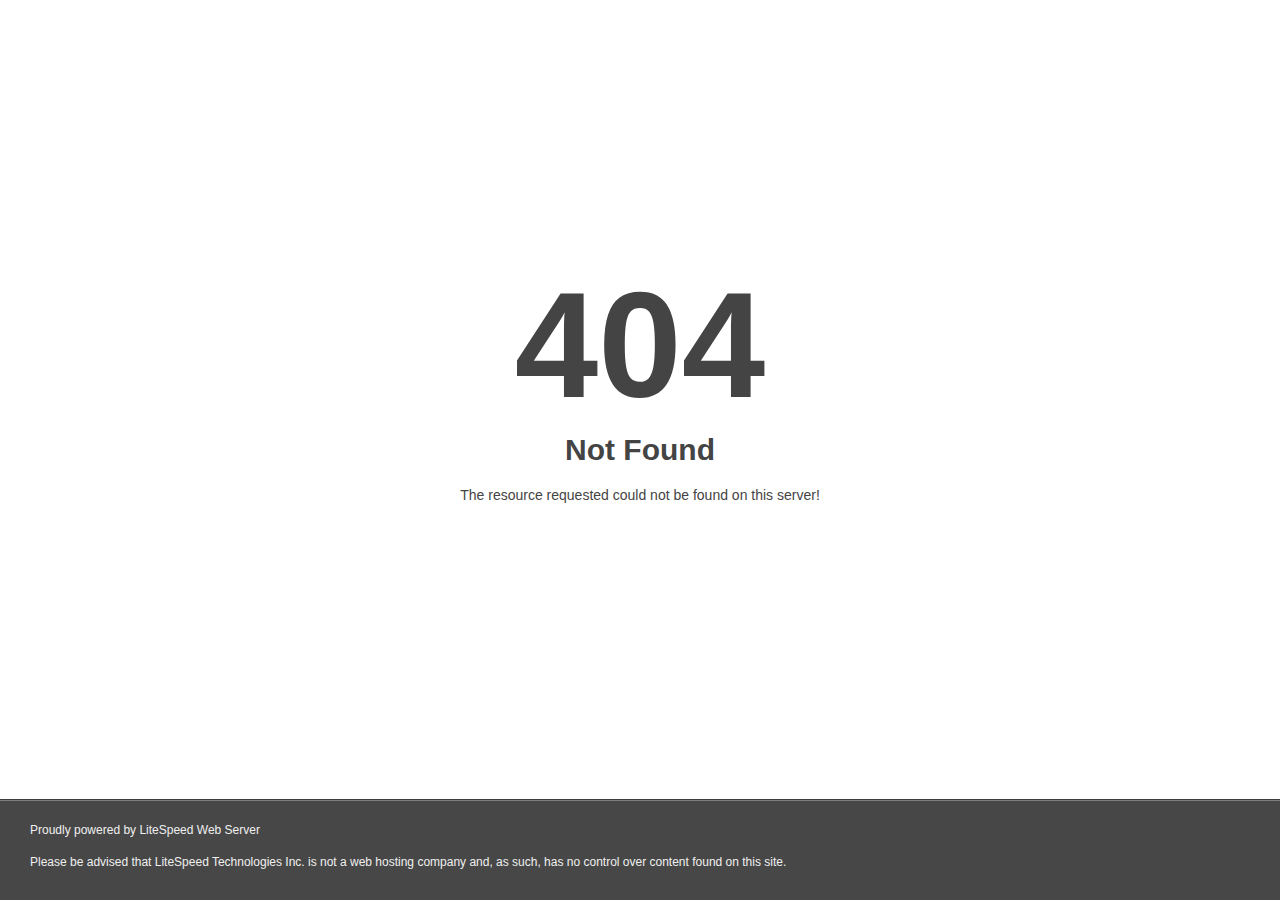
<file: inicio/images/favico.html>
<!DOCTYPE html>
<html style="height:100%">
<head>
<meta name="viewport" content="width=device-width, initial-scale=1, shrink-to-fit=no" />
<title> 404 Not Found
</title><style>@media (prefers-color-scheme:dark){body{background-color:#000!important}}</style></head>
<body style="color: #444; margin:0;font: normal 14px/20px Arial, Helvetica, sans-serif; height:100%; background-color: #fff;">
<div style="height:auto; min-height:100%; ">     <div style="text-align: center; width:800px; margin-left: -400px; position:absolute; top: 30%; left:50%;">
        <h1 style="margin:0; font-size:150px; line-height:150px; font-weight:bold;">404</h1>
<h2 style="margin-top:20px;font-size: 30px;">Not Found
</h2>
<p>The resource requested could not be found on this server!</p>
</div></div><div style="color:#f0f0f0; font-size:12px;margin:auto;padding:0px 30px 0px 30px;position:relative;clear:both;height:100px;margin-top:-101px;background-color:#474747;border-top: 1px solid rgba(0,0,0,0.15);box-shadow: 0 1px 0 rgba(255, 255, 255, 0.3) inset;">
<br>Proudly powered by LiteSpeed Web Server<p>Please be advised that LiteSpeed Technologies Inc. is not a web hosting company and, as such, has no control over content found on this site.</p></div></body></html>
</file>
<file: produto/css/post-14.css>
.elementor-14 .elementor-element.elementor-element-c72427b{--display:flex;--flex-direction:column;--container-widget-width:100%;--container-widget-height:initial;--container-widget-flex-grow:0;--container-widget-align-self:initial;--flex-wrap-mobile:wrap;--background-transition:0.3s;}.elementor-14 .elementor-element.elementor-element-c72427b:not(.elementor-motion-effects-element-type-background), .elementor-14 .elementor-element.elementor-element-c72427b > .elementor-motion-effects-container > .elementor-motion-effects-layer{background-color:#FF0080;}.elementor-14 .elementor-element.elementor-element-c72427b, .elementor-14 .elementor-element.elementor-element-c72427b::before{--border-transition:0.3s;}.elementor-widget-heading .elementor-heading-title{color:var( --e-global-color-primary );font-family:var( --e-global-typography-primary-font-family ), Sans-serif;font-weight:var( --e-global-typography-primary-font-weight );}.elementor-14 .elementor-element.elementor-element-fe2afea .elementor-heading-title{color:#FFFFFF;font-family:"Montserrat", Sans-serif;font-weight:500;}.elementor-widget-countdown .elementor-countdown-item{background-color:var( --e-global-color-primary );}.elementor-widget-countdown .elementor-countdown-digits{font-family:var( --e-global-typography-text-font-family ), Sans-serif;font-weight:var( --e-global-typography-text-font-weight );}.elementor-widget-countdown .elementor-countdown-label{font-family:var( --e-global-typography-secondary-font-family ), Sans-serif;font-weight:var( --e-global-typography-secondary-font-weight );}.elementor-widget-countdown .elementor-countdown-expire--message{color:var( --e-global-color-text );font-family:var( --e-global-typography-text-font-family ), Sans-serif;font-weight:var( --e-global-typography-text-font-weight );}.elementor-14 .elementor-element.elementor-element-b76bab9 .elementor-countdown-wrapper{max-width:100%;}.elementor-14 .elementor-element.elementor-element-b76bab9 .elementor-countdown-item{background-color:#FFFFFF00;border-radius:0px 0px 0px 0px;}body:not(.rtl) .elementor-14 .elementor-element.elementor-element-b76bab9 .elementor-countdown-item:not(:first-of-type){margin-left:calc( 10px/2 );}body:not(.rtl) .elementor-14 .elementor-element.elementor-element-b76bab9 .elementor-countdown-item:not(:last-of-type){margin-right:calc( 10px/2 );}body.rtl .elementor-14 .elementor-element.elementor-element-b76bab9 .elementor-countdown-item:not(:first-of-type){margin-right:calc( 10px/2 );}body.rtl .elementor-14 .elementor-element.elementor-element-b76bab9 .elementor-countdown-item:not(:last-of-type){margin-left:calc( 10px/2 );}.elementor-14 .elementor-element.elementor-element-b76bab9 .elementor-countdown-digits{color:#FFFFFF;font-family:"Montserrat", Sans-serif;font-weight:700;}.elementor-14 .elementor-element.elementor-element-b76bab9 .elementor-countdown-label{color:#FFFFFFCC;font-family:"Montserrat", Sans-serif;font-weight:500;}.elementor-14 .elementor-element.elementor-element-b76bab9 .elementor-countdown-expire--message{color:#FFFFFF;font-family:"Montserrat", Sans-serif;font-weight:400;}.elementor-14 .elementor-element.elementor-element-57a5001{--display:flex;--flex-direction:column;--container-widget-width:100%;--container-widget-height:initial;--container-widget-flex-grow:0;--container-widget-align-self:initial;--flex-wrap-mobile:wrap;--background-transition:0.3s;}.elementor-14 .elementor-element.elementor-element-57a5001:not(.elementor-motion-effects-element-type-background), .elementor-14 .elementor-element.elementor-element-57a5001 > .elementor-motion-effects-container > .elementor-motion-effects-layer{background-color:#F7F7F7;}.elementor-14 .elementor-element.elementor-element-57a5001, .elementor-14 .elementor-element.elementor-element-57a5001::before{--border-transition:0.3s;}.elementor-14 .elementor-element.elementor-element-7e409fa{--display:flex;--background-transition:0.3s;}.elementor-widget-icon.elementor-view-stacked .elementor-icon{background-color:var( --e-global-color-primary );}.elementor-widget-icon.elementor-view-framed .elementor-icon, .elementor-widget-icon.elementor-view-default .elementor-icon{color:var( --e-global-color-primary );border-color:var( --e-global-color-primary );}.elementor-widget-icon.elementor-view-framed .elementor-icon, .elementor-widget-icon.elementor-view-default .elementor-icon svg{fill:var( --e-global-color-primary );}.elementor-14 .elementor-element.elementor-element-ad7ac4c .elementor-icon-wrapper{text-align:center;}.elementor-14 .elementor-element.elementor-element-ad7ac4c.elementor-view-stacked .elementor-icon{background-color:#141414;}.elementor-14 .elementor-element.elementor-element-ad7ac4c.elementor-view-framed .elementor-icon, .elementor-14 .elementor-element.elementor-element-ad7ac4c.elementor-view-default .elementor-icon{color:#141414;border-color:#141414;}.elementor-14 .elementor-element.elementor-element-ad7ac4c.elementor-view-framed .elementor-icon, .elementor-14 .elementor-element.elementor-element-ad7ac4c.elementor-view-default .elementor-icon svg{fill:#141414;}.elementor-14 .elementor-element.elementor-element-834e0cf{--display:flex;--background-transition:0.3s;}.elementor-widget-image .widget-image-caption{color:var( --e-global-color-text );font-family:var( --e-global-typography-text-font-family ), Sans-serif;font-weight:var( --e-global-typography-text-font-weight );}.elementor-14 .elementor-element.elementor-element-7f48c49{--display:flex;--background-transition:0.3s;}.elementor-14 .elementor-element.elementor-element-08ae4ba .elementor-icon-wrapper{text-align:center;}.elementor-14 .elementor-element.elementor-element-08ae4ba.elementor-view-stacked .elementor-icon{background-color:#141414;}.elementor-14 .elementor-element.elementor-element-08ae4ba.elementor-view-framed .elementor-icon, .elementor-14 .elementor-element.elementor-element-08ae4ba.elementor-view-default .elementor-icon{color:#141414;border-color:#141414;}.elementor-14 .elementor-element.elementor-element-08ae4ba.elementor-view-framed .elementor-icon, .elementor-14 .elementor-element.elementor-element-08ae4ba.elementor-view-default .elementor-icon svg{fill:#141414;}.elementor-14 .elementor-element.elementor-element-a52b35d .elementor-icon-wrapper{text-align:center;}.elementor-14 .elementor-element.elementor-element-a52b35d.elementor-view-stacked .elementor-icon{background-color:#141414;}.elementor-14 .elementor-element.elementor-element-a52b35d.elementor-view-framed .elementor-icon, .elementor-14 .elementor-element.elementor-element-a52b35d.elementor-view-default .elementor-icon{color:#141414;border-color:#141414;}.elementor-14 .elementor-element.elementor-element-a52b35d.elementor-view-framed .elementor-icon, .elementor-14 .elementor-element.elementor-element-a52b35d.elementor-view-default .elementor-icon svg{fill:#141414;}.elementor-14 .elementor-element.elementor-element-5e91bcd{--display:flex;--flex-direction:column;--container-widget-width:100%;--container-widget-height:initial;--container-widget-flex-grow:0;--container-widget-align-self:initial;--flex-wrap-mobile:wrap;--background-transition:0.3s;}.elementor-14 .elementor-element.elementor-element-18afd63 .elementor-heading-title{color:#656565;font-family:"Montserrat", Sans-serif;font-weight:400;}.elementor-14 .elementor-element.elementor-element-0be358e{--display:flex;--flex-direction:column;--container-widget-width:100%;--container-widget-height:initial;--container-widget-flex-grow:0;--container-widget-align-self:initial;--flex-wrap-mobile:wrap;--background-transition:0.3s;}.elementor-14 .elementor-element.elementor-element-846cf84 .swiper-pagination-bullet:not(.swiper-pagination-bullet-active){background:#B7B4B4;opacity:1;}.elementor-14 .elementor-element.elementor-element-846cf84 .swiper-pagination-bullet{background:#565656;}.elementor-14 .elementor-element.elementor-element-0538eb9{--display:flex;--flex-direction:column;--container-widget-width:100%;--container-widget-height:initial;--container-widget-flex-grow:0;--container-widget-align-self:initial;--flex-wrap-mobile:wrap;--background-transition:0.3s;}.elementor-14 .elementor-element.elementor-element-cb45abe .elementor-heading-title{color:#FF0080;font-family:"Montserrat", Sans-serif;font-weight:700;}.elementor-14 .elementor-element.elementor-element-7cd47dc .elementor-heading-title{color:#141414;font-family:"Montserrat", Sans-serif;font-weight:400;}.elementor-14 .elementor-element.elementor-element-3bf8395{--display:flex;--background-transition:0.3s;}.elementor-14 .elementor-element.elementor-element-bf38972 .elementor-heading-title{color:#000000;font-family:"Montserrat", Sans-serif;font-weight:500;}.elementor-14 .elementor-element.elementor-element-50abd6a{--e-rating-icon-marked-color:#FFC240;--e-rating-icon-color:#E5E5E5;}.elementor-14 .elementor-element.elementor-element-eed27e3 .elementor-heading-title{color:#000000;font-family:"Montserrat", Sans-serif;font-weight:500;}.elementor-14 .elementor-element.elementor-element-b627e88{--display:flex;--background-transition:0.3s;}.elementor-14 .elementor-element.elementor-element-d4a2122 .elementor-heading-title{color:#8D8D8D;font-family:"Montserrat", Sans-serif;font-weight:700;text-decoration:line-through;}.elementor-14 .elementor-element.elementor-element-df6b3d4{--display:flex;--background-transition:0.3s;}.elementor-14 .elementor-element.elementor-element-d4acbf0 .elementor-heading-title{color:#000000;font-family:"Montserrat", Sans-serif;font-weight:700;}.elementor-14 .elementor-element.elementor-element-c4975cf .elementor-heading-title{color:#000000;font-family:"Montserrat", Sans-serif;font-weight:500;}.elementor-14 .elementor-element.elementor-element-fb251bc{--display:flex;--flex-direction:column;--container-widget-width:100%;--container-widget-height:initial;--container-widget-flex-grow:0;--container-widget-align-self:initial;--flex-wrap-mobile:wrap;--background-transition:0.3s;}.elementor-14 .elementor-element.elementor-element-fb251bc:not(.elementor-motion-effects-element-type-background), .elementor-14 .elementor-element.elementor-element-fb251bc > .elementor-motion-effects-container > .elementor-motion-effects-layer{background-color:#FF93BE;}.elementor-14 .elementor-element.elementor-element-fb251bc, .elementor-14 .elementor-element.elementor-element-fb251bc::before{--border-transition:0.3s;}.elementor-14 .elementor-element.elementor-element-4c9d9e4 .elementor-heading-title{color:#FFFFFF;font-family:"Montserrat", Sans-serif;font-weight:700;}.elementor-widget-text-editor{color:var( --e-global-color-text );font-family:var( --e-global-typography-text-font-family ), Sans-serif;font-weight:var( --e-global-typography-text-font-weight );}.elementor-widget-text-editor.elementor-drop-cap-view-stacked .elementor-drop-cap{background-color:var( --e-global-color-primary );}.elementor-widget-text-editor.elementor-drop-cap-view-framed .elementor-drop-cap, .elementor-widget-text-editor.elementor-drop-cap-view-default .elementor-drop-cap{color:var( --e-global-color-primary );border-color:var( --e-global-color-primary );}.elementor-14 .elementor-element.elementor-element-8f4c5a6{color:#FFFFFF;font-family:"Montserrat", Sans-serif;font-weight:600;}.elementor-14 .elementor-element.elementor-element-e47127d{--display:flex;--flex-direction:column;--container-widget-width:100%;--container-widget-height:initial;--container-widget-flex-grow:0;--container-widget-align-self:initial;--flex-wrap-mobile:wrap;--background-transition:0.3s;}.elementor-widget-nested-tabs.elementor-widget-n-tabs > .elementor-widget-container > .e-n-tabs[data-touch-mode="false"] > .e-n-tabs-heading > .e-n-tab-title[aria-selected="false"]:hover{background:var( --e-global-color-accent );}.elementor-widget-nested-tabs.elementor-widget-n-tabs > .elementor-widget-container > .e-n-tabs > .e-n-tabs-heading > .e-n-tab-title[aria-selected="true"], .elementor-widget-nested-tabs.elementor-widget-n-tabs > .elementor-widget-container > .e-n-tabs[data-touch-mode="true"] > .e-n-tabs-heading > .e-n-tab-title[aria-selected="false"]:hover{background:var( --e-global-color-accent );}.elementor-widget-nested-tabs.elementor-widget-n-tabs > .elementor-widget-container > .e-n-tabs > .e-n-tabs-heading > :is( .e-n-tab-title > .e-n-tab-title-text, .e-n-tab-title ){font-family:var( --e-global-typography-accent-font-family ), Sans-serif;font-weight:var( --e-global-typography-accent-font-weight );}.elementor-14 .elementor-element.elementor-element-9bdc7b0{--display:flex;--background-transition:0.3s;}.elementor-widget-divider{--divider-color:var( --e-global-color-secondary );}.elementor-widget-divider .elementor-divider__text{color:var( --e-global-color-secondary );font-family:var( --e-global-typography-secondary-font-family ), Sans-serif;font-weight:var( --e-global-typography-secondary-font-weight );}.elementor-widget-divider.elementor-view-stacked .elementor-icon{background-color:var( --e-global-color-secondary );}.elementor-widget-divider.elementor-view-framed .elementor-icon, .elementor-widget-divider.elementor-view-default .elementor-icon{color:var( --e-global-color-secondary );border-color:var( --e-global-color-secondary );}.elementor-widget-divider.elementor-view-framed .elementor-icon, .elementor-widget-divider.elementor-view-default .elementor-icon svg{fill:var( --e-global-color-secondary );}.elementor-14 .elementor-element.elementor-element-89a6071{--divider-border-style:solid;--divider-color:#D5D5D5;--divider-border-width:1.7px;}.elementor-14 .elementor-element.elementor-element-89a6071 .elementor-divider-separator{width:100%;}.elementor-14 .elementor-element.elementor-element-89a6071 .elementor-divider{padding-block-start:15px;padding-block-end:15px;}.elementor-14 .elementor-element.elementor-element-5c28b95{--display:flex;--background-transition:0.3s;}.elementor-14 .elementor-element.elementor-element-80dd013{color:#000000;font-family:"Montserrat", Sans-serif;font-weight:400;}.elementor-14 .elementor-element.elementor-element-1cab5c6{--display:flex;--background-transition:0.3s;}.elementor-14 .elementor-element.elementor-element-365913b{--divider-border-style:solid;--divider-color:#D5D5D5;--divider-border-width:1.7px;}.elementor-14 .elementor-element.elementor-element-365913b .elementor-divider-separator{width:100%;}.elementor-14 .elementor-element.elementor-element-365913b .elementor-divider{padding-block-start:15px;padding-block-end:15px;}.elementor-14 .elementor-element.elementor-element-6925fa8{--display:flex;--background-transition:0.3s;}.elementor-widget-button .elementor-button{background-color:var( --e-global-color-accent );font-family:var( --e-global-typography-accent-font-family ), Sans-serif;font-weight:var( --e-global-typography-accent-font-weight );}.elementor-14 .elementor-element.elementor-element-b223c67 .elementor-button{background-color:#FF0080;font-family:"Montserrat", Sans-serif;font-weight:600;fill:#FFFFFF;color:#FFFFFF;}.elementor-14 .elementor-element.elementor-element-1a751f5{color:#000000;font-family:"Montserrat", Sans-serif;font-weight:400;}.elementor-14 .elementor-element.elementor-element-32d6550 .elementor-button{background-color:#FF0080;font-family:"Montserrat", Sans-serif;font-weight:600;fill:#FFFFFF;color:#FFFFFF;}.elementor-14 .elementor-element.elementor-element-351895c{color:#000000;font-family:"Montserrat", Sans-serif;font-weight:400;}.elementor-14 .elementor-element.elementor-element-546d28c{--display:flex;--background-transition:0.3s;}.elementor-14 .elementor-element.elementor-element-efcb026{--divider-border-style:solid;--divider-color:#D5D5D5;--divider-border-width:1.7px;}.elementor-14 .elementor-element.elementor-element-efcb026 .elementor-divider-separator{width:100%;}.elementor-14 .elementor-element.elementor-element-efcb026 .elementor-divider{padding-block-start:15px;padding-block-end:15px;}.elementor-14 .elementor-element.elementor-element-f3fe5c9{--display:flex;--background-transition:0.3s;}.elementor-14 .elementor-element.elementor-element-a3cc5f7{color:#000000;font-family:"Montserrat", Sans-serif;font-weight:400;}.elementor-14 .elementor-element.elementor-element-a13167e{--n-tabs-direction:column;--n-tabs-heading-direction:row;--n-tabs-heading-width:initial;--n-tabs-title-flex-basis:content;--n-tabs-title-flex-shrink:0;--n-tabs-heading-wrap:wrap;--n-tabs-heading-overflow-x:initial;--n-tabs-title-white-space:initial;--n-tabs-title-color:#000000;--n-tabs-title-color-active:#FF0080;}.elementor-14 .elementor-element.elementor-element-a13167e > .elementor-widget-container > .e-n-tabs > .e-n-tabs-heading > .e-n-tab-title[aria-selected="false"]:not( :hover ){background:#FFFFFF;}.elementor-14 .elementor-element.elementor-element-a13167e.elementor-widget-n-tabs > .elementor-widget-container > .e-n-tabs[data-touch-mode="false"] > .e-n-tabs-heading > .e-n-tab-title[aria-selected="false"]:hover{background:#FFFFFF;}.elementor-14 .elementor-element.elementor-element-a13167e.elementor-widget-n-tabs > .elementor-widget-container > .e-n-tabs > .e-n-tabs-heading > .e-n-tab-title[aria-selected="true"], .elementor-14 .elementor-element.elementor-element-a13167e.elementor-widget-n-tabs > .elementor-widget-container > .e-n-tabs[data-touch-mode="true"] > .e-n-tabs-heading > .e-n-tab-title[aria-selected="false"]:hover{background:#FFFFFF;}.elementor-14 .elementor-element.elementor-element-a13167e.elementor-widget-n-tabs > .elementor-widget-container > .e-n-tabs > .e-n-tabs-heading > :is( .e-n-tab-title > .e-n-tab-title-text, .e-n-tab-title ){font-family:"Montserrat", Sans-serif;font-weight:700;}.elementor-14 .elementor-element.elementor-element-a13167e [data-touch-mode="false"] .e-n-tab-title[aria-selected="false"]:hover{--n-tabs-title-color-hover:#FF0080;}.elementor-14 .elementor-element.elementor-element-3c8122e{--display:flex;--flex-direction:column;--container-widget-width:100%;--container-widget-height:initial;--container-widget-flex-grow:0;--container-widget-align-self:initial;--flex-wrap-mobile:wrap;--background-transition:0.3s;}.elementor-14 .elementor-element.elementor-element-005ed6a .elementor-heading-title{color:#FF0080;font-family:"Montserrat", Sans-serif;font-weight:700;}.elementor-14 .elementor-element.elementor-element-d797341{--display:flex;--background-transition:0.3s;border-style:solid;--border-style:solid;border-color:#FF0080;--border-color:#FF0080;}.elementor-14 .elementor-element.elementor-element-d797341, .elementor-14 .elementor-element.elementor-element-d797341::before{--border-transition:0.3s;}.elementor-14 .elementor-element.elementor-element-57e1e2f{--display:flex;--background-transition:0.3s;}.elementor-14 .elementor-element.elementor-element-c15236e{--display:flex;--background-transition:0.3s;}.elementor-14 .elementor-element.elementor-element-3094416 .elementor-heading-title{color:#FF0080;font-family:"Montserrat", Sans-serif;font-weight:700;}.elementor-14 .elementor-element.elementor-element-162eda6 .elementor-heading-title{color:#141414;font-family:"Montserrat", Sans-serif;font-weight:400;}.elementor-14 .elementor-element.elementor-element-b516793{--display:flex;--background-transition:0.3s;}.elementor-14 .elementor-element.elementor-element-303b281 .elementor-heading-title{color:#000000;font-family:"Montserrat", Sans-serif;font-weight:700;}.elementor-14 .elementor-element.elementor-element-88505b3{--display:flex;--background-transition:0.3s;border-style:solid;--border-style:solid;border-color:#DDDDDD;--border-color:#DDDDDD;}.elementor-14 .elementor-element.elementor-element-88505b3, .elementor-14 .elementor-element.elementor-element-88505b3::before{--border-transition:0.3s;}.elementor-14 .elementor-element.elementor-element-310b7bb{--display:flex;--background-transition:0.3s;}.elementor-14 .elementor-element.elementor-element-03a804c{--display:flex;--background-transition:0.3s;}.elementor-14 .elementor-element.elementor-element-a1f9c9e .elementor-heading-title{color:#FF0080;font-family:"Montserrat", Sans-serif;font-weight:700;}.elementor-14 .elementor-element.elementor-element-8df1065 .elementor-heading-title{color:#141414;font-family:"Montserrat", Sans-serif;font-weight:400;}.elementor-14 .elementor-element.elementor-element-55b7e56{--display:flex;--background-transition:0.3s;}.elementor-14 .elementor-element.elementor-element-a96aa48 .elementor-heading-title{color:#141414;font-family:"Montserrat", Sans-serif;font-weight:400;}.elementor-14 .elementor-element.elementor-element-1831576 .elementor-heading-title{color:#141414;font-family:"Montserrat", Sans-serif;font-weight:400;}.elementor-14 .elementor-element.elementor-element-c844535 .elementor-heading-title{color:#141414;font-family:"Montserrat", Sans-serif;font-weight:600;}.elementor-14 .elementor-element.elementor-element-cf36303 .elementor-button{background-color:#FF0080;font-family:"Montserrat", Sans-serif;font-weight:600;border-style:solid;border-color:#FF0080;}.elementor-14 .elementor-element.elementor-element-4354d7b .elementor-button{background-color:#FFFFFF;font-family:"Montserrat", Sans-serif;font-weight:600;fill:#FF0080;color:#FF0080;border-style:solid;border-color:#FF0080;}.elementor-14 .elementor-element.elementor-element-81f9ee2{--display:flex;--flex-direction:column;--container-widget-width:100%;--container-widget-height:initial;--container-widget-flex-grow:0;--container-widget-align-self:initial;--flex-wrap-mobile:wrap;--background-transition:0.3s;}.elementor-14 .elementor-element.elementor-element-4461e4e{--display:flex;--background-transition:0.3s;}.elementor-14 .elementor-element.elementor-element-4461e4e:not(.elementor-motion-effects-element-type-background), .elementor-14 .elementor-element.elementor-element-4461e4e > .elementor-motion-effects-container > .elementor-motion-effects-layer{background-color:#F4F4F4;}.elementor-14 .elementor-element.elementor-element-4461e4e, .elementor-14 .elementor-element.elementor-element-4461e4e::before{--border-transition:0.3s;}.elementor-14 .elementor-element.elementor-element-15ba57d{--display:flex;--background-transition:0.3s;}.elementor-14 .elementor-element.elementor-element-168f94a .elementor-heading-title{color:#000000;font-family:"Montserrat", Sans-serif;font-weight:700;}.elementor-14 .elementor-element.elementor-element-7a3005a .elementor-heading-title{color:#000000;font-family:"Montserrat", Sans-serif;font-weight:700;}.elementor-14 .elementor-element.elementor-element-f2739f5 .elementor-heading-title{color:#000000;font-family:"Montserrat", Sans-serif;font-weight:400;}.elementor-14 .elementor-element.elementor-element-db503f4{--e-rating-icon-marked-color:#FF0080;--e-rating-icon-color:#E5E5E5;}.elementor-14 .elementor-element.elementor-element-d0decfc .elementor-heading-title{color:#000000;font-family:"Montserrat", Sans-serif;font-weight:600;}.elementor-14 .elementor-element.elementor-element-4469c10{--display:flex;--background-transition:0.3s;}.elementor-14 .elementor-element.elementor-element-6b7f8ee .elementor-heading-title{color:#000000;font-family:"Montserrat", Sans-serif;font-weight:500;}.elementor-14 .elementor-element.elementor-element-3d229e4{--display:flex;--background-transition:0.3s;}.elementor-14 .elementor-element.elementor-element-9131dd8 .elementor-heading-title{color:#000000;font-family:"Montserrat", Sans-serif;font-weight:700;}.elementor-14 .elementor-element.elementor-element-f5d1fc9{--display:flex;--background-transition:0.3s;}.elementor-14 .elementor-element.elementor-element-f5d1fc9:not(.elementor-motion-effects-element-type-background), .elementor-14 .elementor-element.elementor-element-f5d1fc9 > .elementor-motion-effects-container > .elementor-motion-effects-layer{background-color:#F4F4F4;}.elementor-14 .elementor-element.elementor-element-f5d1fc9, .elementor-14 .elementor-element.elementor-element-f5d1fc9::before{--border-transition:0.3s;}.elementor-14 .elementor-element.elementor-element-08791d6{--e-rating-icon-marked-color:#FF0080;--e-rating-icon-color:#E5E5E5;}.elementor-14 .elementor-element.elementor-element-400f237 .elementor-heading-title{color:#000000;font-family:"Montserrat", Sans-serif;font-weight:400;}.elementor-14 .elementor-element.elementor-element-0e1dca8{--display:flex;--background-transition:0.3s;}.elementor-14 .elementor-element.elementor-element-45ab241 .elementor-icon-wrapper{text-align:center;}.elementor-14 .elementor-element.elementor-element-45ab241.elementor-view-stacked .elementor-icon{background-color:#141414;}.elementor-14 .elementor-element.elementor-element-45ab241.elementor-view-framed .elementor-icon, .elementor-14 .elementor-element.elementor-element-45ab241.elementor-view-default .elementor-icon{color:#141414;border-color:#141414;}.elementor-14 .elementor-element.elementor-element-45ab241.elementor-view-framed .elementor-icon, .elementor-14 .elementor-element.elementor-element-45ab241.elementor-view-default .elementor-icon svg{fill:#141414;}.elementor-14 .elementor-element.elementor-element-bc9401e .elementor-heading-title{color:#000000;font-family:"Montserrat", Sans-serif;font-weight:500;}.elementor-14 .elementor-element.elementor-element-5e0aab4{--display:flex;--background-transition:0.3s;}.elementor-14 .elementor-element.elementor-element-ee21481 .elementor-heading-title{color:#000000;font-family:"Montserrat", Sans-serif;font-weight:400;}.elementor-14 .elementor-element.elementor-element-560c6dc .elementor-heading-title{color:#000000;font-family:"Montserrat", Sans-serif;font-weight:400;}.elementor-14 .elementor-element.elementor-element-c29f22e{--display:flex;--background-transition:0.3s;}.elementor-14 .elementor-element.elementor-element-c29f22e:not(.elementor-motion-effects-element-type-background), .elementor-14 .elementor-element.elementor-element-c29f22e > .elementor-motion-effects-container > .elementor-motion-effects-layer{background-color:#F4F4F4;}.elementor-14 .elementor-element.elementor-element-c29f22e, .elementor-14 .elementor-element.elementor-element-c29f22e::before{--border-transition:0.3s;}.elementor-14 .elementor-element.elementor-element-21a0bc0{--e-rating-icon-marked-color:#FF0080;--e-rating-icon-color:#E5E5E5;}.elementor-14 .elementor-element.elementor-element-463c3d4 .elementor-heading-title{color:#000000;font-family:"Montserrat", Sans-serif;font-weight:400;}.elementor-14 .elementor-element.elementor-element-064ac8c{--display:flex;--background-transition:0.3s;}.elementor-14 .elementor-element.elementor-element-4aba481 .elementor-icon-wrapper{text-align:center;}.elementor-14 .elementor-element.elementor-element-4aba481.elementor-view-stacked .elementor-icon{background-color:#141414;}.elementor-14 .elementor-element.elementor-element-4aba481.elementor-view-framed .elementor-icon, .elementor-14 .elementor-element.elementor-element-4aba481.elementor-view-default .elementor-icon{color:#141414;border-color:#141414;}.elementor-14 .elementor-element.elementor-element-4aba481.elementor-view-framed .elementor-icon, .elementor-14 .elementor-element.elementor-element-4aba481.elementor-view-default .elementor-icon svg{fill:#141414;}.elementor-14 .elementor-element.elementor-element-f5f0677 .elementor-heading-title{color:#000000;font-family:"Montserrat", Sans-serif;font-weight:500;}.elementor-14 .elementor-element.elementor-element-781e1f8{--display:flex;--background-transition:0.3s;}.elementor-14 .elementor-element.elementor-element-9638963 .elementor-heading-title{color:#000000;font-family:"Montserrat", Sans-serif;font-weight:400;}.elementor-14 .elementor-element.elementor-element-9d8f88e .elementor-heading-title{color:#000000;font-family:"Montserrat", Sans-serif;font-weight:400;}.elementor-14 .elementor-element.elementor-element-ca9eafc{--display:flex;--background-transition:0.3s;}.elementor-14 .elementor-element.elementor-element-ca9eafc:not(.elementor-motion-effects-element-type-background), .elementor-14 .elementor-element.elementor-element-ca9eafc > .elementor-motion-effects-container > .elementor-motion-effects-layer{background-color:#F4F4F4;}.elementor-14 .elementor-element.elementor-element-ca9eafc, .elementor-14 .elementor-element.elementor-element-ca9eafc::before{--border-transition:0.3s;}.elementor-14 .elementor-element.elementor-element-6cfcb62{--e-rating-icon-marked-color:#FF0080;--e-rating-icon-color:#E5E5E5;}.elementor-14 .elementor-element.elementor-element-15297b6 .elementor-heading-title{color:#000000;font-family:"Montserrat", Sans-serif;font-weight:400;}.elementor-14 .elementor-element.elementor-element-825eddf{--display:flex;--background-transition:0.3s;}.elementor-14 .elementor-element.elementor-element-3471dc3 .elementor-icon-wrapper{text-align:center;}.elementor-14 .elementor-element.elementor-element-3471dc3.elementor-view-stacked .elementor-icon{background-color:#141414;}.elementor-14 .elementor-element.elementor-element-3471dc3.elementor-view-framed .elementor-icon, .elementor-14 .elementor-element.elementor-element-3471dc3.elementor-view-default .elementor-icon{color:#141414;border-color:#141414;}.elementor-14 .elementor-element.elementor-element-3471dc3.elementor-view-framed .elementor-icon, .elementor-14 .elementor-element.elementor-element-3471dc3.elementor-view-default .elementor-icon svg{fill:#141414;}.elementor-14 .elementor-element.elementor-element-4e1300d .elementor-heading-title{color:#000000;font-family:"Montserrat", Sans-serif;font-weight:500;}.elementor-14 .elementor-element.elementor-element-5852e64{--display:flex;--background-transition:0.3s;}.elementor-14 .elementor-element.elementor-element-31358e4 .elementor-heading-title{color:#000000;font-family:"Montserrat", Sans-serif;font-weight:400;}.elementor-14 .elementor-element.elementor-element-4d1b644 .elementor-heading-title{color:#000000;font-family:"Montserrat", Sans-serif;font-weight:400;}.elementor-14 .elementor-element.elementor-element-093b976{--display:flex;--background-transition:0.3s;}.elementor-14 .elementor-element.elementor-element-093b976:not(.elementor-motion-effects-element-type-background), .elementor-14 .elementor-element.elementor-element-093b976 > .elementor-motion-effects-container > .elementor-motion-effects-layer{background-color:#F4F4F4;}.elementor-14 .elementor-element.elementor-element-093b976, .elementor-14 .elementor-element.elementor-element-093b976::before{--border-transition:0.3s;}.elementor-14 .elementor-element.elementor-element-73392d1{--e-rating-icon-marked-color:#FF0080;--e-rating-icon-color:#E5E5E5;}.elementor-14 .elementor-element.elementor-element-994551c .elementor-heading-title{color:#000000;font-family:"Montserrat", Sans-serif;font-weight:400;}.elementor-14 .elementor-element.elementor-element-e6fb221{--display:flex;--background-transition:0.3s;}.elementor-14 .elementor-element.elementor-element-d9671b4 .elementor-icon-wrapper{text-align:center;}.elementor-14 .elementor-element.elementor-element-d9671b4.elementor-view-stacked .elementor-icon{background-color:#141414;}.elementor-14 .elementor-element.elementor-element-d9671b4.elementor-view-framed .elementor-icon, .elementor-14 .elementor-element.elementor-element-d9671b4.elementor-view-default .elementor-icon{color:#141414;border-color:#141414;}.elementor-14 .elementor-element.elementor-element-d9671b4.elementor-view-framed .elementor-icon, .elementor-14 .elementor-element.elementor-element-d9671b4.elementor-view-default .elementor-icon svg{fill:#141414;}.elementor-14 .elementor-element.elementor-element-12e7525 .elementor-heading-title{color:#000000;font-family:"Montserrat", Sans-serif;font-weight:500;}.elementor-14 .elementor-element.elementor-element-3bf051e{--display:flex;--background-transition:0.3s;}.elementor-14 .elementor-element.elementor-element-a61f1b1 .elementor-heading-title{color:#000000;font-family:"Montserrat", Sans-serif;font-weight:400;}.elementor-14 .elementor-element.elementor-element-abef5e6 .elementor-heading-title{color:#000000;font-family:"Montserrat", Sans-serif;font-weight:400;}.elementor-14 .elementor-element.elementor-element-83d0e46{--display:flex;--background-transition:0.3s;}.elementor-14 .elementor-element.elementor-element-83d0e46:not(.elementor-motion-effects-element-type-background), .elementor-14 .elementor-element.elementor-element-83d0e46 > .elementor-motion-effects-container > .elementor-motion-effects-layer{background-color:#F4F4F4;}.elementor-14 .elementor-element.elementor-element-83d0e46, .elementor-14 .elementor-element.elementor-element-83d0e46::before{--border-transition:0.3s;}.elementor-14 .elementor-element.elementor-element-ce2f1b4{--e-rating-icon-marked-color:#FF0080;--e-rating-icon-color:#E5E5E5;}.elementor-14 .elementor-element.elementor-element-84f35f9 .elementor-heading-title{color:#000000;font-family:"Montserrat", Sans-serif;font-weight:400;}.elementor-14 .elementor-element.elementor-element-77931a7{--display:flex;--background-transition:0.3s;}.elementor-14 .elementor-element.elementor-element-15b8f3c .elementor-icon-wrapper{text-align:center;}.elementor-14 .elementor-element.elementor-element-15b8f3c.elementor-view-stacked .elementor-icon{background-color:#141414;}.elementor-14 .elementor-element.elementor-element-15b8f3c.elementor-view-framed .elementor-icon, .elementor-14 .elementor-element.elementor-element-15b8f3c.elementor-view-default .elementor-icon{color:#141414;border-color:#141414;}.elementor-14 .elementor-element.elementor-element-15b8f3c.elementor-view-framed .elementor-icon, .elementor-14 .elementor-element.elementor-element-15b8f3c.elementor-view-default .elementor-icon svg{fill:#141414;}.elementor-14 .elementor-element.elementor-element-c8161b5 .elementor-heading-title{color:#000000;font-family:"Montserrat", Sans-serif;font-weight:500;}.elementor-14 .elementor-element.elementor-element-fab6564{--display:flex;--background-transition:0.3s;}.elementor-14 .elementor-element.elementor-element-1521504 .elementor-heading-title{color:#000000;font-family:"Montserrat", Sans-serif;font-weight:400;}.elementor-14 .elementor-element.elementor-element-f05cfc3 .elementor-heading-title{color:#000000;font-family:"Montserrat", Sans-serif;font-weight:400;}.elementor-14 .elementor-element.elementor-element-594fbab{--display:flex;--background-transition:0.3s;}.elementor-14 .elementor-element.elementor-element-594fbab:not(.elementor-motion-effects-element-type-background), .elementor-14 .elementor-element.elementor-element-594fbab > .elementor-motion-effects-container > .elementor-motion-effects-layer{background-color:#F4F4F4;}.elementor-14 .elementor-element.elementor-element-594fbab, .elementor-14 .elementor-element.elementor-element-594fbab::before{--border-transition:0.3s;}.elementor-14 .elementor-element.elementor-element-584705e{--e-rating-icon-marked-color:#FF0080;--e-rating-icon-color:#E5E5E5;}.elementor-14 .elementor-element.elementor-element-49c1029 .elementor-heading-title{color:#000000;font-family:"Montserrat", Sans-serif;font-weight:400;}.elementor-14 .elementor-element.elementor-element-fb03e5d{--display:flex;--background-transition:0.3s;}.elementor-14 .elementor-element.elementor-element-1725d34 .elementor-icon-wrapper{text-align:center;}.elementor-14 .elementor-element.elementor-element-1725d34.elementor-view-stacked .elementor-icon{background-color:#141414;}.elementor-14 .elementor-element.elementor-element-1725d34.elementor-view-framed .elementor-icon, .elementor-14 .elementor-element.elementor-element-1725d34.elementor-view-default .elementor-icon{color:#141414;border-color:#141414;}.elementor-14 .elementor-element.elementor-element-1725d34.elementor-view-framed .elementor-icon, .elementor-14 .elementor-element.elementor-element-1725d34.elementor-view-default .elementor-icon svg{fill:#141414;}.elementor-14 .elementor-element.elementor-element-0d459fc .elementor-heading-title{color:#000000;font-family:"Montserrat", Sans-serif;font-weight:500;}.elementor-14 .elementor-element.elementor-element-797aaec{--display:flex;--background-transition:0.3s;}.elementor-14 .elementor-element.elementor-element-a4b2afa .elementor-heading-title{color:#000000;font-family:"Montserrat", Sans-serif;font-weight:400;}.elementor-14 .elementor-element.elementor-element-58419b0 .elementor-heading-title{color:#000000;font-family:"Montserrat", Sans-serif;font-weight:400;}.elementor-14 .elementor-element.elementor-element-14c2563{--display:flex;--background-transition:0.3s;}.elementor-14 .elementor-element.elementor-element-8694cb9 .elementor-heading-title{color:#000000;font-family:"Montserrat", Sans-serif;font-weight:400;}.elementor-14 .elementor-element.elementor-element-fea8bcd{--display:flex;--flex-direction:column;--container-widget-width:100%;--container-widget-height:initial;--container-widget-flex-grow:0;--container-widget-align-self:initial;--flex-wrap-mobile:wrap;--background-transition:0.3s;}.elementor-14 .elementor-element.elementor-element-fea8bcd:not(.elementor-motion-effects-element-type-background), .elementor-14 .elementor-element.elementor-element-fea8bcd > .elementor-motion-effects-container > .elementor-motion-effects-layer{background-color:#FF0080;}.elementor-14 .elementor-element.elementor-element-fea8bcd, .elementor-14 .elementor-element.elementor-element-fea8bcd::before{--border-transition:0.3s;}.elementor-14 .elementor-element.elementor-element-45b889c .elementor-heading-title{color:#FFFFFF;font-family:"Montserrat", Sans-serif;font-weight:600;}.elementor-widget-form .elementor-field-group > label, .elementor-widget-form .elementor-field-subgroup label{color:var( --e-global-color-text );}.elementor-widget-form .elementor-field-group > label{font-family:var( --e-global-typography-text-font-family ), Sans-serif;font-weight:var( --e-global-typography-text-font-weight );}.elementor-widget-form .elementor-field-type-html{color:var( --e-global-color-text );font-family:var( --e-global-typography-text-font-family ), Sans-serif;font-weight:var( --e-global-typography-text-font-weight );}.elementor-widget-form .elementor-field-group .elementor-field{color:var( --e-global-color-text );}.elementor-widget-form .elementor-field-group .elementor-field, .elementor-widget-form .elementor-field-subgroup label{font-family:var( --e-global-typography-text-font-family ), Sans-serif;font-weight:var( --e-global-typography-text-font-weight );}.elementor-widget-form .elementor-button{font-family:var( --e-global-typography-accent-font-family ), Sans-serif;font-weight:var( --e-global-typography-accent-font-weight );}.elementor-widget-form .e-form__buttons__wrapper__button-next{background-color:var( --e-global-color-accent );}.elementor-widget-form .elementor-button[type="submit"]{background-color:var( --e-global-color-accent );}.elementor-widget-form .e-form__buttons__wrapper__button-previous{background-color:var( --e-global-color-accent );}.elementor-widget-form .elementor-message{font-family:var( --e-global-typography-text-font-family ), Sans-serif;font-weight:var( --e-global-typography-text-font-weight );}.elementor-widget-form .e-form__indicators__indicator, .elementor-widget-form .e-form__indicators__indicator__label{font-family:var( --e-global-typography-accent-font-family ), Sans-serif;font-weight:var( --e-global-typography-accent-font-weight );}.elementor-widget-form{--e-form-steps-indicator-inactive-primary-color:var( --e-global-color-text );--e-form-steps-indicator-active-primary-color:var( --e-global-color-accent );--e-form-steps-indicator-completed-primary-color:var( --e-global-color-accent );--e-form-steps-indicator-progress-color:var( --e-global-color-accent );--e-form-steps-indicator-progress-background-color:var( --e-global-color-text );--e-form-steps-indicator-progress-meter-color:var( --e-global-color-text );}.elementor-widget-form .e-form__indicators__indicator__progress__meter{font-family:var( --e-global-typography-accent-font-family ), Sans-serif;font-weight:var( --e-global-typography-accent-font-weight );}.elementor-14 .elementor-element.elementor-element-aba226c .elementor-field-group{padding-right:calc( 10px/2 );padding-left:calc( 10px/2 );margin-bottom:10px;}.elementor-14 .elementor-element.elementor-element-aba226c .elementor-form-fields-wrapper{margin-left:calc( -10px/2 );margin-right:calc( -10px/2 );margin-bottom:-10px;}.elementor-14 .elementor-element.elementor-element-aba226c .elementor-field-group.recaptcha_v3-bottomleft, .elementor-14 .elementor-element.elementor-element-aba226c .elementor-field-group.recaptcha_v3-bottomright{margin-bottom:0;}body.rtl .elementor-14 .elementor-element.elementor-element-aba226c .elementor-labels-inline .elementor-field-group > label{padding-left:0px;}body:not(.rtl) .elementor-14 .elementor-element.elementor-element-aba226c .elementor-labels-inline .elementor-field-group > label{padding-right:0px;}body .elementor-14 .elementor-element.elementor-element-aba226c .elementor-labels-above .elementor-field-group > label{padding-bottom:0px;}.elementor-14 .elementor-element.elementor-element-aba226c .elementor-field-group > label, .elementor-14 .elementor-element.elementor-element-aba226c .elementor-field-subgroup label{color:#7A7A7A;}.elementor-14 .elementor-element.elementor-element-aba226c .elementor-field-type-html{padding-bottom:0px;}.elementor-14 .elementor-element.elementor-element-aba226c .elementor-field-group .elementor-field{color:#323232;}.elementor-14 .elementor-element.elementor-element-aba226c .elementor-field-group .elementor-field, .elementor-14 .elementor-element.elementor-element-aba226c .elementor-field-subgroup label{font-family:"Montserrat", Sans-serif;font-weight:500;}.elementor-14 .elementor-element.elementor-element-aba226c .elementor-field-group:not(.elementor-field-type-upload) .elementor-field:not(.elementor-select-wrapper){background-color:#ffffff;border-color:#FFFFFF;border-radius:100px 100px 100px 100px;}.elementor-14 .elementor-element.elementor-element-aba226c .elementor-field-group .elementor-select-wrapper select{background-color:#ffffff;border-color:#FFFFFF;border-radius:100px 100px 100px 100px;}.elementor-14 .elementor-element.elementor-element-aba226c .elementor-field-group .elementor-select-wrapper::before{color:#FFFFFF;}.elementor-14 .elementor-element.elementor-element-aba226c .elementor-button{font-family:"Montserrat", Sans-serif;font-weight:600;border-radius:100px 100px 100px 100px;padding:5px 5px 5px 5px;}.elementor-14 .elementor-element.elementor-element-aba226c .e-form__buttons__wrapper__button-next{background-color:#FFFFFF;color:#FF0080;}.elementor-14 .elementor-element.elementor-element-aba226c .elementor-button[type="submit"]{background-color:#FFFFFF;color:#FF0080;}.elementor-14 .elementor-element.elementor-element-aba226c .elementor-button[type="submit"] svg *{fill:#FF0080;}.elementor-14 .elementor-element.elementor-element-aba226c .e-form__buttons__wrapper__button-previous{color:#ffffff;}.elementor-14 .elementor-element.elementor-element-aba226c .e-form__buttons__wrapper__button-next:hover{color:#ffffff;}.elementor-14 .elementor-element.elementor-element-aba226c .elementor-button[type="submit"]:hover{color:#ffffff;}.elementor-14 .elementor-element.elementor-element-aba226c .elementor-button[type="submit"]:hover svg *{fill:#ffffff;}.elementor-14 .elementor-element.elementor-element-aba226c .e-form__buttons__wrapper__button-previous:hover{color:#ffffff;}.elementor-14 .elementor-element.elementor-element-aba226c .elementor-message{font-family:"Montserrat", Sans-serif;font-weight:500;}.elementor-14 .elementor-element.elementor-element-aba226c .elementor-message.elementor-message-success{color:#FFFFFF;}.elementor-14 .elementor-element.elementor-element-aba226c .elementor-message.elementor-message-danger{color:#FFCECE;}.elementor-14 .elementor-element.elementor-element-aba226c .elementor-message.elementor-help-inline{color:#FFC6C6;}.elementor-14 .elementor-element.elementor-element-aba226c{--e-form-steps-indicators-spacing:20px;--e-form-steps-indicator-padding:30px;--e-form-steps-indicator-inactive-secondary-color:#ffffff;--e-form-steps-indicator-active-secondary-color:#ffffff;--e-form-steps-indicator-completed-secondary-color:#ffffff;--e-form-steps-divider-width:1px;--e-form-steps-divider-gap:10px;}.elementor-14 .elementor-element.elementor-element-9c0edd4{--display:flex;--flex-direction:column;--container-widget-width:100%;--container-widget-height:initial;--container-widget-flex-grow:0;--container-widget-align-self:initial;--flex-wrap-mobile:wrap;--background-transition:0.3s;border-style:solid;--border-style:solid;border-color:#FFFFFF;--border-color:#FFFFFF;}.elementor-14 .elementor-element.elementor-element-9c0edd4:not(.elementor-motion-effects-element-type-background), .elementor-14 .elementor-element.elementor-element-9c0edd4 > .elementor-motion-effects-container > .elementor-motion-effects-layer{background-color:#FF0080;}.elementor-14 .elementor-element.elementor-element-9c0edd4, .elementor-14 .elementor-element.elementor-element-9c0edd4::before{--border-transition:0.3s;}.elementor-widget-icon-list .elementor-icon-list-item:not(:last-child):after{border-color:var( --e-global-color-text );}.elementor-widget-icon-list .elementor-icon-list-icon i{color:var( --e-global-color-primary );}.elementor-widget-icon-list .elementor-icon-list-icon svg{fill:var( --e-global-color-primary );}.elementor-widget-icon-list .elementor-icon-list-item > .elementor-icon-list-text, .elementor-widget-icon-list .elementor-icon-list-item > a{font-family:var( --e-global-typography-text-font-family ), Sans-serif;font-weight:var( --e-global-typography-text-font-weight );}.elementor-widget-icon-list .elementor-icon-list-text{color:var( --e-global-color-secondary );}.elementor-14 .elementor-element.elementor-element-076cc31 .elementor-icon-list-icon i{color:#FFFFFF;transition:color 0.3s;}.elementor-14 .elementor-element.elementor-element-076cc31 .elementor-icon-list-icon svg{fill:#FFFFFF;transition:fill 0.3s;}.elementor-14 .elementor-element.elementor-element-076cc31{--e-icon-list-icon-size:14px;--icon-vertical-offset:0px;}.elementor-14 .elementor-element.elementor-element-076cc31 .elementor-icon-list-item > .elementor-icon-list-text, .elementor-14 .elementor-element.elementor-element-076cc31 .elementor-icon-list-item > a{font-family:"Montserrat", Sans-serif;font-weight:400;}.elementor-14 .elementor-element.elementor-element-076cc31 .elementor-icon-list-text{color:#FFFFFF;transition:color 0.3s;}.elementor-14 .elementor-element.elementor-element-076cc31 .elementor-icon-list-item:hover .elementor-icon-list-text{color:#FFFFFFD1;}.elementor-14 .elementor-element.elementor-element-83ffdf9{--grid-template-columns:repeat(0, auto);--grid-column-gap:5px;--grid-row-gap:0px;}.elementor-14 .elementor-element.elementor-element-83ffdf9 .elementor-widget-container{text-align:center;}.elementor-14 .elementor-element.elementor-element-83ffdf9 .elementor-social-icon{background-color:#FFFFFF;}.elementor-14 .elementor-element.elementor-element-83ffdf9 .elementor-social-icon i{color:#FF0080;}.elementor-14 .elementor-element.elementor-element-83ffdf9 .elementor-social-icon svg{fill:#FF0080;}.elementor-14 .elementor-element.elementor-element-96ab4d6{--display:flex;--background-transition:0.3s;}.elementor-14 .elementor-element.elementor-element-134ed68 .elementor-icon-list-icon i{color:#FFFFFF;transition:color 0.3s;}.elementor-14 .elementor-element.elementor-element-134ed68 .elementor-icon-list-icon svg{fill:#FFFFFF;transition:fill 0.3s;}.elementor-14 .elementor-element.elementor-element-134ed68{--e-icon-list-icon-size:14px;--icon-vertical-offset:0px;}.elementor-14 .elementor-element.elementor-element-134ed68 .elementor-icon-list-item > .elementor-icon-list-text, .elementor-14 .elementor-element.elementor-element-134ed68 .elementor-icon-list-item > a{font-family:"Montserrat", Sans-serif;font-weight:400;}.elementor-14 .elementor-element.elementor-element-134ed68 .elementor-icon-list-text{color:#FFFFFF;transition:color 0.3s;}.elementor-14 .elementor-element.elementor-element-134ed68 .elementor-icon-list-item:hover .elementor-icon-list-text{color:#FFFFFFD1;}.elementor-14 .elementor-element.elementor-element-c8d3e99{--display:flex;--background-transition:0.3s;}.elementor-14 .elementor-element.elementor-element-e53de1e .elementor-heading-title{color:#FFFFFF;font-family:"Montserrat", Sans-serif;font-weight:400;}.elementor-14 .elementor-element.elementor-element-652cba2 .elementor-heading-title{color:#FFFFFF;font-family:"Montserrat", Sans-serif;font-weight:400;}.elementor-14 .elementor-element.elementor-element-6f32235 .elementor-heading-title{color:#FFFFFF;font-family:"Montserrat", Sans-serif;font-weight:400;}.elementor-14 .elementor-element.elementor-element-e6fd659 .elementor-heading-title{color:#FFFFFF;font-family:"Montserrat", Sans-serif;font-weight:500;}.elementor-14 .elementor-element.elementor-element-fe5aa70{--display:flex;--flex-direction:column;--container-widget-width:100%;--container-widget-height:initial;--container-widget-flex-grow:0;--container-widget-align-self:initial;--flex-wrap-mobile:wrap;--background-transition:0.3s;}.elementor-14 .elementor-element.elementor-element-fe5aa70:not(.elementor-motion-effects-element-type-background), .elementor-14 .elementor-element.elementor-element-fe5aa70 > .elementor-motion-effects-container > .elementor-motion-effects-layer{background-color:#FF0080;}.elementor-14 .elementor-element.elementor-element-fe5aa70, .elementor-14 .elementor-element.elementor-element-fe5aa70::before{--border-transition:0.3s;}.elementor-14 .elementor-element.elementor-element-f59aaeb{--display:flex;--background-transition:0.3s;}.elementor-14 .elementor-element.elementor-element-f59aaeb:not(.elementor-motion-effects-element-type-background), .elementor-14 .elementor-element.elementor-element-f59aaeb > .elementor-motion-effects-container > .elementor-motion-effects-layer{background-color:#FFFFFF;}.elementor-14 .elementor-element.elementor-element-f59aaeb, .elementor-14 .elementor-element.elementor-element-f59aaeb::before{--border-transition:0.3s;}.elementor-14 .elementor-element.elementor-element-8c5a594 .elementor-button{background-color:#FC047C;}.elementor-14 .elementor-element.elementor-element-f35ad7b .elementor-heading-title{color:#FF0080;font-family:"Montserrat", Sans-serif;font-weight:600;}.elementor-14 .elementor-element.elementor-element-df8c332 .elementor-button{background-color:#FC047C;}.elementor-14 .elementor-element.elementor-element-4a92de7{--display:flex;--background-transition:0.3s;}.elementor-14 .elementor-element.elementor-element-48bb4e3 .elementor-button{background-color:#FC047C;font-family:"Montserrat", Sans-serif;font-weight:600;}body.elementor-page-14:not(.elementor-motion-effects-element-type-background), body.elementor-page-14 > .elementor-motion-effects-container > .elementor-motion-effects-layer{background-color:#FFFFFF;}@media(max-width:767px){.elementor-14 .elementor-element.elementor-element-c72427b{--flex-direction:row;--container-widget-width:calc( ( 1 - var( --container-widget-flex-grow ) ) * 100% );--container-widget-height:100%;--container-widget-flex-grow:1;--container-widget-align-self:stretch;--flex-wrap-mobile:wrap;--justify-content:center;--align-items:center;--gap:10px 10px;--padding-top:15px;--padding-bottom:15px;--padding-left:20px;--padding-right:20px;}.elementor-14 .elementor-element.elementor-element-fe2afea{text-align:center;}.elementor-14 .elementor-element.elementor-element-fe2afea .elementor-heading-title{font-size:14px;}.elementor-14 .elementor-element.elementor-element-b76bab9 .elementor-countdown-wrapper{max-width:63%;}body:not(.rtl) .elementor-14 .elementor-element.elementor-element-b76bab9 .elementor-countdown-item:not(:first-of-type){margin-left:calc( 8px/2 );}body:not(.rtl) .elementor-14 .elementor-element.elementor-element-b76bab9 .elementor-countdown-item:not(:last-of-type){margin-right:calc( 8px/2 );}body.rtl .elementor-14 .elementor-element.elementor-element-b76bab9 .elementor-countdown-item:not(:first-of-type){margin-right:calc( 8px/2 );}body.rtl .elementor-14 .elementor-element.elementor-element-b76bab9 .elementor-countdown-item:not(:last-of-type){margin-left:calc( 8px/2 );}.elementor-14 .elementor-element.elementor-element-b76bab9 .elementor-countdown-item{padding:0px 0px 0px 0px;}.elementor-14 .elementor-element.elementor-element-b76bab9 .elementor-countdown-digits{font-size:13px;}.elementor-14 .elementor-element.elementor-element-b76bab9 .elementor-countdown-label{font-size:8px;}.elementor-14 .elementor-element.elementor-element-b76bab9 .elementor-countdown-expire--message{font-size:14px;}.elementor-14 .elementor-element.elementor-element-57a5001{--flex-direction:row;--container-widget-width:initial;--container-widget-height:100%;--container-widget-flex-grow:1;--container-widget-align-self:stretch;--flex-wrap-mobile:wrap;--justify-content:space-between;--gap:0px 0px;--padding-top:15px;--padding-bottom:15px;--padding-left:20px;--padding-right:20px;}.elementor-14 .elementor-element.elementor-element-7e409fa{--width:25%;--flex-direction:row;--container-widget-width:calc( ( 1 - var( --container-widget-flex-grow ) ) * 100% );--container-widget-height:100%;--container-widget-flex-grow:1;--container-widget-align-self:stretch;--flex-wrap-mobile:wrap;--justify-content:flex-start;--align-items:center;--padding-top:0px;--padding-bottom:0px;--padding-left:0px;--padding-right:0px;}.elementor-14 .elementor-element.elementor-element-ad7ac4c .elementor-icon{font-size:19px;}.elementor-14 .elementor-element.elementor-element-ad7ac4c .elementor-icon svg{height:19px;}.elementor-14 .elementor-element.elementor-element-834e0cf{--width:50%;--flex-direction:column;--container-widget-width:calc( ( 1 - var( --container-widget-flex-grow ) ) * 100% );--container-widget-height:initial;--container-widget-flex-grow:0;--container-widget-align-self:initial;--flex-wrap-mobile:wrap;--justify-content:center;--align-items:center;--padding-top:0px;--padding-bottom:0px;--padding-left:0px;--padding-right:0px;}.elementor-14 .elementor-element.elementor-element-e1cc173{width:var( --container-widget-width, 100% );max-width:100%;--container-widget-width:100%;--container-widget-flex-grow:0;}.elementor-14 .elementor-element.elementor-element-e1cc173 > .elementor-widget-container{padding:0px 0px 0px 0px;}.elementor-14 .elementor-element.elementor-element-e1cc173 img{width:87%;}.elementor-14 .elementor-element.elementor-element-7f48c49{--width:25%;--flex-direction:row;--container-widget-width:calc( ( 1 - var( --container-widget-flex-grow ) ) * 100% );--container-widget-height:100%;--container-widget-flex-grow:1;--container-widget-align-self:stretch;--flex-wrap-mobile:wrap;--justify-content:flex-end;--align-items:center;--gap:20px 20px;--padding-top:0px;--padding-bottom:0px;--padding-left:0px;--padding-right:0px;}.elementor-14 .elementor-element.elementor-element-08ae4ba .elementor-icon{font-size:19px;}.elementor-14 .elementor-element.elementor-element-08ae4ba .elementor-icon svg{height:19px;}.elementor-14 .elementor-element.elementor-element-a52b35d .elementor-icon{font-size:19px;}.elementor-14 .elementor-element.elementor-element-a52b35d .elementor-icon svg{height:19px;}.elementor-14 .elementor-element.elementor-element-5e91bcd{--padding-top:20px;--padding-bottom:20px;--padding-left:20px;--padding-right:20px;}.elementor-14 .elementor-element.elementor-element-18afd63{text-align:left;}.elementor-14 .elementor-element.elementor-element-18afd63 .elementor-heading-title{font-size:12px;}.elementor-14 .elementor-element.elementor-element-0be358e{--padding-top:0px;--padding-bottom:0px;--padding-left:0px;--padding-right:0px;}.elementor-14 .elementor-element.elementor-element-846cf84 .swiper-pagination-bullet{width:7px;height:7px;}.elementor-14 .elementor-element.elementor-element-846cf84 .swiper-wrapper{display:flex;align-items:flex-start;}.elementor-14 .elementor-element.elementor-element-0538eb9{--gap:10px 10px;--padding-top:20px;--padding-bottom:20px;--padding-left:20px;--padding-right:20px;}.elementor-14 .elementor-element.elementor-element-cb45abe{text-align:left;}.elementor-14 .elementor-element.elementor-element-cb45abe .elementor-heading-title{font-size:24px;line-height:1.3em;}.elementor-14 .elementor-element.elementor-element-7cd47dc{text-align:left;}.elementor-14 .elementor-element.elementor-element-7cd47dc .elementor-heading-title{font-size:14px;line-height:1.3em;}.elementor-14 .elementor-element.elementor-element-3bf8395{--flex-direction:row;--container-widget-width:calc( ( 1 - var( --container-widget-flex-grow ) ) * 100% );--container-widget-height:100%;--container-widget-flex-grow:1;--container-widget-align-self:stretch;--flex-wrap-mobile:wrap;--justify-content:flex-start;--align-items:center;--gap:5px 5px;--padding-top:0px;--padding-bottom:0px;--padding-left:0px;--padding-right:0px;}.elementor-14 .elementor-element.elementor-element-bf38972{text-align:left;}.elementor-14 .elementor-element.elementor-element-bf38972 .elementor-heading-title{font-size:12px;line-height:1.3em;}.elementor-14 .elementor-element.elementor-element-50abd6a{--e-rating-icon-font-size:11px;}.elementor-14 .elementor-element.elementor-element-eed27e3{text-align:left;}.elementor-14 .elementor-element.elementor-element-eed27e3 .elementor-heading-title{font-size:12px;line-height:1.3em;}.elementor-14 .elementor-element.elementor-element-b627e88{--gap:2px 2px;--padding-top:0px;--padding-bottom:0px;--padding-left:0px;--padding-right:0px;}.elementor-14 .elementor-element.elementor-element-d4a2122{text-align:left;}.elementor-14 .elementor-element.elementor-element-d4a2122 .elementor-heading-title{font-size:16px;line-height:1.3em;}.elementor-14 .elementor-element.elementor-element-df6b3d4{--flex-direction:row;--container-widget-width:calc( ( 1 - var( --container-widget-flex-grow ) ) * 100% );--container-widget-height:100%;--container-widget-flex-grow:1;--container-widget-align-self:stretch;--flex-wrap-mobile:wrap;--align-items:center;--gap:5px 5px;--padding-top:0px;--padding-bottom:0px;--padding-left:0px;--padding-right:0px;}.elementor-14 .elementor-element.elementor-element-d4acbf0{text-align:left;}.elementor-14 .elementor-element.elementor-element-d4acbf0 .elementor-heading-title{font-size:24px;line-height:1.3em;}.elementor-14 .elementor-element.elementor-element-c4975cf{text-align:left;}.elementor-14 .elementor-element.elementor-element-c4975cf .elementor-heading-title{font-size:14px;line-height:1.3em;}.elementor-14 .elementor-element.elementor-element-fb251bc{--gap:5px 5px;--padding-top:20px;--padding-bottom:20px;--padding-left:20px;--padding-right:20px;}.elementor-14 .elementor-element.elementor-element-4c9d9e4{text-align:left;}.elementor-14 .elementor-element.elementor-element-4c9d9e4 .elementor-heading-title{font-size:24px;line-height:1.3em;}.elementor-14 .elementor-element.elementor-element-8f4c5a6{font-size:12px;}.elementor-14 .elementor-element.elementor-element-e47127d{--flex-direction:row;--container-widget-width:initial;--container-widget-height:100%;--container-widget-flex-grow:1;--container-widget-align-self:stretch;--flex-wrap-mobile:wrap;--justify-content:flex-start;--padding-top:20px;--padding-bottom:20px;--padding-left:20px;--padding-right:20px;}.elementor-14 .elementor-element.elementor-element-9bdc7b0{--gap:0px 0px;--padding-top:0px;--padding-bottom:0px;--padding-left:0px;--padding-right:0px;}.elementor-14 .elementor-element.elementor-element-89a6071 .elementor-divider-separator{width:93%;margin:0 auto;margin-center:0;}.elementor-14 .elementor-element.elementor-element-89a6071 .elementor-divider{text-align:center;padding-block-start:5px;padding-block-end:5px;}.elementor-14 .elementor-element.elementor-element-5c28b95{--padding-top:10px;--padding-bottom:10px;--padding-left:10px;--padding-right:10px;}.elementor-14 .elementor-element.elementor-element-80dd013{font-size:14px;}.elementor-14 .elementor-element.elementor-element-1cab5c6{--gap:0px 0px;--padding-top:0px;--padding-bottom:0px;--padding-left:0px;--padding-right:0px;}.elementor-14 .elementor-element.elementor-element-365913b .elementor-divider-separator{width:93%;margin:0 auto;margin-center:0;}.elementor-14 .elementor-element.elementor-element-365913b .elementor-divider{text-align:center;padding-block-start:5px;padding-block-end:5px;}.elementor-14 .elementor-element.elementor-element-6925fa8{--gap:7px 7px;--padding-top:10px;--padding-bottom:10px;--padding-left:10px;--padding-right:10px;}.elementor-14 .elementor-element.elementor-element-b223c67 .elementor-button{font-size:12px;border-radius:100px 100px 100px 100px;padding:4px 7px 4px 7px;}.elementor-14 .elementor-element.elementor-element-1a751f5 > .elementor-widget-container{margin:0px 0px -10px 0px;}.elementor-14 .elementor-element.elementor-element-1a751f5{font-size:12px;line-height:1.1em;}.elementor-14 .elementor-element.elementor-element-32d6550 .elementor-button{font-size:12px;border-radius:100px 100px 100px 100px;padding:4px 7px 4px 7px;}.elementor-14 .elementor-element.elementor-element-351895c > .elementor-widget-container{margin:0px 0px -10px 0px;}.elementor-14 .elementor-element.elementor-element-351895c{font-size:12px;}.elementor-14 .elementor-element.elementor-element-546d28c{--gap:0px 0px;--padding-top:0px;--padding-bottom:0px;--padding-left:0px;--padding-right:0px;}.elementor-14 .elementor-element.elementor-element-efcb026 .elementor-divider-separator{width:93%;margin:0 auto;margin-center:0;}.elementor-14 .elementor-element.elementor-element-efcb026 .elementor-divider{text-align:center;padding-block-start:5px;padding-block-end:5px;}.elementor-14 .elementor-element.elementor-element-f3fe5c9{--padding-top:10px;--padding-bottom:10px;--padding-left:10px;--padding-right:10px;}.elementor-14 .elementor-element.elementor-element-a3cc5f7{text-align:center;font-size:12px;}.elementor-14 .elementor-element.elementor-element-a13167e{--n-tabs-direction:column;--n-tabs-heading-direction:row;--n-tabs-heading-width:initial;--n-tabs-title-flex-basis:content;--n-tabs-title-flex-shrink:0;--n-tabs-heading-justify-content:initial;--n-tabs-title-width:100%;--n-tabs-title-height:initial;--n-tabs-title-align-items:center;--n-tabs-title-flex-grow:1;--n-tabs-heading-wrap:wrap;--n-tabs-heading-overflow-x:initial;--n-tabs-title-white-space:initial;--n-tabs-title-justify-content:center;--n-tabs-title-text-align:center;--n-tabs-title-gap:0px;--n-tabs-gap:0px;--n-tabs-title-border-radius:0px 0px 0px 0px;--n-tabs-title-padding-top:0px;--n-tabs-title-padding-right:0px;--n-tabs-title-padding-bottom:0px;--n-tabs-title-padding-left:0px;--n-tabs-title-font-size:16px;}.elementor-14 .elementor-element.elementor-element-3c8122e{--flex-direction:row;--container-widget-width:initial;--container-widget-height:100%;--container-widget-flex-grow:1;--container-widget-align-self:stretch;--flex-wrap-mobile:wrap;--justify-content:center;--padding-top:20px;--padding-bottom:20px;--padding-left:20px;--padding-right:20px;}.elementor-14 .elementor-element.elementor-element-005ed6a{text-align:center;}.elementor-14 .elementor-element.elementor-element-005ed6a .elementor-heading-title{font-size:32px;line-height:1.3em;}.elementor-14 .elementor-element.elementor-element-d797341{--flex-direction:row;--container-widget-width:calc( ( 1 - var( --container-widget-flex-grow ) ) * 100% );--container-widget-height:100%;--container-widget-flex-grow:1;--container-widget-align-self:stretch;--flex-wrap-mobile:wrap;--justify-content:space-between;--align-items:stretch;--gap:0px 0px;border-width:1px 1px 1px 1px;--border-top-width:1px;--border-right-width:1px;--border-bottom-width:1px;--border-left-width:1px;--border-radius:20px 20px 20px 20px;--padding-top:0px;--padding-bottom:0px;--padding-left:0px;--padding-right:0px;}.elementor-14 .elementor-element.elementor-element-57e1e2f{--width:30%;--justify-content:center;--padding-top:0px;--padding-bottom:0px;--padding-left:0px;--padding-right:0px;}.elementor-14 .elementor-element.elementor-element-57e1e2f.e-con{--align-self:stretch;}.elementor-14 .elementor-element.elementor-element-bb35a1d img{border-radius:20px 0px 0px 20px;}.elementor-14 .elementor-element.elementor-element-c15236e{--width:70%;--justify-content:center;--align-items:flex-start;--container-widget-width:calc( ( 1 - var( --container-widget-flex-grow ) ) * 100% );--gap:5px 5px;--padding-top:0px;--padding-bottom:0px;--padding-left:10px;--padding-right:0px;}.elementor-14 .elementor-element.elementor-element-3094416{text-align:left;}.elementor-14 .elementor-element.elementor-element-3094416 .elementor-heading-title{font-size:14px;line-height:1.3em;}.elementor-14 .elementor-element.elementor-element-162eda6{text-align:left;}.elementor-14 .elementor-element.elementor-element-162eda6 .elementor-heading-title{font-size:14px;line-height:1.3em;}.elementor-14 .elementor-element.elementor-element-b516793{--padding-top:0px;--padding-bottom:0px;--padding-left:0px;--padding-right:0px;}.elementor-14 .elementor-element.elementor-element-303b281 > .elementor-widget-container{padding:0px 0px 0px 0px;}.elementor-14 .elementor-element.elementor-element-303b281{text-align:center;}.elementor-14 .elementor-element.elementor-element-303b281 .elementor-heading-title{font-size:32px;line-height:0.5em;}.elementor-14 .elementor-element.elementor-element-88505b3{--flex-direction:row;--container-widget-width:calc( ( 1 - var( --container-widget-flex-grow ) ) * 100% );--container-widget-height:100%;--container-widget-flex-grow:1;--container-widget-align-self:stretch;--flex-wrap-mobile:wrap;--justify-content:space-between;--align-items:stretch;--gap:0px 0px;border-width:1px 1px 1px 1px;--border-top-width:1px;--border-right-width:1px;--border-bottom-width:1px;--border-left-width:1px;--border-radius:20px 20px 20px 20px;--padding-top:0px;--padding-bottom:0px;--padding-left:0px;--padding-right:0px;}.elementor-14 .elementor-element.elementor-element-310b7bb{--width:30%;--justify-content:center;--padding-top:0px;--padding-bottom:0px;--padding-left:0px;--padding-right:0px;}.elementor-14 .elementor-element.elementor-element-310b7bb.e-con{--align-self:stretch;}.elementor-14 .elementor-element.elementor-element-53f599d img{border-radius:20px 0px 0px 20px;}.elementor-14 .elementor-element.elementor-element-03a804c{--width:70%;--justify-content:center;--gap:5px 5px;--padding-top:0px;--padding-bottom:0px;--padding-left:10px;--padding-right:0px;}.elementor-14 .elementor-element.elementor-element-a1f9c9e{text-align:left;}.elementor-14 .elementor-element.elementor-element-a1f9c9e .elementor-heading-title{font-size:14px;line-height:1.3em;}.elementor-14 .elementor-element.elementor-element-8df1065{text-align:left;}.elementor-14 .elementor-element.elementor-element-8df1065 .elementor-heading-title{font-size:14px;line-height:1.3em;}.elementor-14 .elementor-element.elementor-element-55b7e56{--gap:5px 5px;}.elementor-14 .elementor-element.elementor-element-a96aa48{text-align:center;}.elementor-14 .elementor-element.elementor-element-a96aa48 .elementor-heading-title{font-size:14px;line-height:1.3em;}.elementor-14 .elementor-element.elementor-element-1831576{text-align:center;}.elementor-14 .elementor-element.elementor-element-1831576 .elementor-heading-title{font-size:14px;line-height:1.3em;}.elementor-14 .elementor-element.elementor-element-c844535{text-align:center;}.elementor-14 .elementor-element.elementor-element-c844535 .elementor-heading-title{font-size:14px;line-height:1.3em;}.elementor-14 .elementor-element.elementor-element-cf36303 > .elementor-widget-container{padding:5px 0px 0px 0px;}.elementor-14 .elementor-element.elementor-element-cf36303 .elementor-button{font-size:15px;border-width:2px 2px 2px 2px;border-radius:10px 10px 10px 10px;padding:20px 20px 20px 20px;}.elementor-14 .elementor-element.elementor-element-4354d7b > .elementor-widget-container{padding:5px 0px 0px 0px;}.elementor-14 .elementor-element.elementor-element-4354d7b .elementor-button{font-size:15px;border-width:2px 2px 2px 2px;border-radius:10px 10px 10px 10px;padding:20px 20px 20px 20px;}.elementor-14 .elementor-element.elementor-element-81f9ee2{--padding-top:40px;--padding-bottom:20px;--padding-left:20px;--padding-right:20px;}.elementor-14 .elementor-element.elementor-element-4461e4e{--gap:10px 10px;--border-radius:10px 10px 10px 10px;--padding-top:30px;--padding-bottom:30px;--padding-left:30px;--padding-right:30px;}.elementor-14 .elementor-element.elementor-element-15ba57d{--flex-direction:row;--container-widget-width:calc( ( 1 - var( --container-widget-flex-grow ) ) * 100% );--container-widget-height:100%;--container-widget-flex-grow:1;--container-widget-align-self:stretch;--flex-wrap-mobile:wrap;--justify-content:center;--align-items:flex-end;--gap:3px 3px;--padding-top:0px;--padding-bottom:0px;--padding-left:0px;--padding-right:0px;}.elementor-14 .elementor-element.elementor-element-168f94a{text-align:center;}.elementor-14 .elementor-element.elementor-element-168f94a .elementor-heading-title{font-size:64px;line-height:0.7em;letter-spacing:0.2px;}.elementor-14 .elementor-element.elementor-element-7a3005a{text-align:center;}.elementor-14 .elementor-element.elementor-element-7a3005a .elementor-heading-title{font-size:24px;line-height:0.8em;}.elementor-14 .elementor-element.elementor-element-f2739f5{text-align:center;}.elementor-14 .elementor-element.elementor-element-f2739f5 .elementor-heading-title{font-size:14px;line-height:0.7em;letter-spacing:0.2px;}.elementor-14 .elementor-element.elementor-element-db503f4{--e-rating-justify-content:center;--e-rating-icon-font-size:23px;}.elementor-14 .elementor-element.elementor-element-d0decfc{text-align:center;}.elementor-14 .elementor-element.elementor-element-d0decfc .elementor-heading-title{font-size:13px;line-height:0.7em;letter-spacing:0.2px;}.elementor-14 .elementor-element.elementor-element-4469c10{--flex-direction:row;--container-widget-width:calc( ( 1 - var( --container-widget-flex-grow ) ) * 100% );--container-widget-height:100%;--container-widget-flex-grow:1;--container-widget-align-self:stretch;--flex-wrap-mobile:wrap;--justify-content:center;--align-items:center;--gap:5px 5px;--padding-top:10px;--padding-bottom:0px;--padding-left:0px;--padding-right:0px;}.elementor-14 .elementor-element.elementor-element-6b7f8ee{width:var( --container-widget-width, 100% );max-width:100%;--container-widget-width:100%;--container-widget-flex-grow:0;text-align:center;}.elementor-14 .elementor-element.elementor-element-6b7f8ee .elementor-heading-title{font-size:13px;line-height:1em;letter-spacing:0.2px;}.elementor-14 .elementor-element.elementor-element-9131dd8{text-align:center;}.elementor-14 .elementor-element.elementor-element-9131dd8 .elementor-heading-title{font-size:14px;line-height:0.7em;letter-spacing:0.2px;}.elementor-14 .elementor-element.elementor-element-f5d1fc9{--gap:15px 15px;--border-radius:10px 10px 10px 10px;--padding-top:30px;--padding-bottom:30px;--padding-left:30px;--padding-right:30px;}.elementor-14 .elementor-element.elementor-element-08791d6{--e-rating-justify-content:flex-start;--e-rating-icon-font-size:18px;}.elementor-14 .elementor-element.elementor-element-400f237{text-align:left;}.elementor-14 .elementor-element.elementor-element-400f237 .elementor-heading-title{font-size:12px;line-height:1.3em;letter-spacing:1px;}.elementor-14 .elementor-element.elementor-element-0e1dca8{--flex-direction:row;--container-widget-width:calc( ( 1 - var( --container-widget-flex-grow ) ) * 100% );--container-widget-height:100%;--container-widget-flex-grow:1;--container-widget-align-self:stretch;--flex-wrap-mobile:wrap;--justify-content:flex-start;--align-items:center;--gap:5px 5px;--padding-top:0px;--padding-bottom:0px;--padding-left:0px;--padding-right:0px;}.elementor-14 .elementor-element.elementor-element-45ab241 > .elementor-widget-container{margin:0px 0px -5px 0px;}.elementor-14 .elementor-element.elementor-element-45ab241 .elementor-icon{font-size:18px;}.elementor-14 .elementor-element.elementor-element-45ab241 .elementor-icon svg{height:18px;}.elementor-14 .elementor-element.elementor-element-bc9401e{width:var( --container-widget-width, 89% );max-width:89%;--container-widget-width:89%;--container-widget-flex-grow:0;text-align:left;}.elementor-14 .elementor-element.elementor-element-bc9401e .elementor-heading-title{font-size:14px;line-height:1.2em;letter-spacing:1px;}.elementor-14 .elementor-element.elementor-element-5e0aab4{--flex-direction:row;--container-widget-width:calc( ( 1 - var( --container-widget-flex-grow ) ) * 100% );--container-widget-height:100%;--container-widget-flex-grow:1;--container-widget-align-self:stretch;--flex-wrap-mobile:wrap;--justify-content:flex-start;--align-items:center;--gap:5px 5px;--padding-top:0px;--padding-bottom:0px;--padding-left:0px;--padding-right:0px;}.elementor-14 .elementor-element.elementor-element-ee21481{width:auto;max-width:auto;text-align:left;}.elementor-14 .elementor-element.elementor-element-ee21481 .elementor-heading-title{font-size:10px;line-height:1.2em;letter-spacing:1px;}.elementor-14 .elementor-element.elementor-element-560c6dc{width:auto;max-width:auto;text-align:left;}.elementor-14 .elementor-element.elementor-element-560c6dc .elementor-heading-title{font-size:10px;line-height:1.2em;letter-spacing:1px;}.elementor-14 .elementor-element.elementor-element-c29f22e{--gap:15px 15px;--border-radius:10px 10px 10px 10px;--padding-top:30px;--padding-bottom:30px;--padding-left:30px;--padding-right:30px;}.elementor-14 .elementor-element.elementor-element-21a0bc0{--e-rating-justify-content:flex-start;--e-rating-icon-font-size:18px;}.elementor-14 .elementor-element.elementor-element-463c3d4{text-align:left;}.elementor-14 .elementor-element.elementor-element-463c3d4 .elementor-heading-title{font-size:12px;line-height:1.3em;letter-spacing:1px;}.elementor-14 .elementor-element.elementor-element-064ac8c{--flex-direction:row;--container-widget-width:calc( ( 1 - var( --container-widget-flex-grow ) ) * 100% );--container-widget-height:100%;--container-widget-flex-grow:1;--container-widget-align-self:stretch;--flex-wrap-mobile:wrap;--justify-content:flex-start;--align-items:center;--gap:5px 5px;--padding-top:0px;--padding-bottom:0px;--padding-left:0px;--padding-right:0px;}.elementor-14 .elementor-element.elementor-element-4aba481 > .elementor-widget-container{margin:0px 0px -5px 0px;}.elementor-14 .elementor-element.elementor-element-4aba481 .elementor-icon{font-size:18px;}.elementor-14 .elementor-element.elementor-element-4aba481 .elementor-icon svg{height:18px;}.elementor-14 .elementor-element.elementor-element-f5f0677{width:var( --container-widget-width, 89% );max-width:89%;--container-widget-width:89%;--container-widget-flex-grow:0;text-align:left;}.elementor-14 .elementor-element.elementor-element-f5f0677 .elementor-heading-title{font-size:14px;line-height:1.2em;letter-spacing:1px;}.elementor-14 .elementor-element.elementor-element-781e1f8{--flex-direction:row;--container-widget-width:calc( ( 1 - var( --container-widget-flex-grow ) ) * 100% );--container-widget-height:100%;--container-widget-flex-grow:1;--container-widget-align-self:stretch;--flex-wrap-mobile:wrap;--justify-content:flex-start;--align-items:center;--gap:5px 5px;--padding-top:0px;--padding-bottom:0px;--padding-left:0px;--padding-right:0px;}.elementor-14 .elementor-element.elementor-element-9638963{width:auto;max-width:auto;text-align:left;}.elementor-14 .elementor-element.elementor-element-9638963 .elementor-heading-title{font-size:10px;line-height:1.2em;letter-spacing:1px;}.elementor-14 .elementor-element.elementor-element-9d8f88e{width:auto;max-width:auto;text-align:left;}.elementor-14 .elementor-element.elementor-element-9d8f88e .elementor-heading-title{font-size:10px;line-height:1.2em;letter-spacing:1px;}.elementor-14 .elementor-element.elementor-element-ca9eafc{--gap:15px 15px;--border-radius:10px 10px 10px 10px;--padding-top:30px;--padding-bottom:30px;--padding-left:30px;--padding-right:30px;}.elementor-14 .elementor-element.elementor-element-6cfcb62{--e-rating-justify-content:flex-start;--e-rating-icon-font-size:18px;}.elementor-14 .elementor-element.elementor-element-15297b6{text-align:left;}.elementor-14 .elementor-element.elementor-element-15297b6 .elementor-heading-title{font-size:12px;line-height:1.3em;letter-spacing:1px;}.elementor-14 .elementor-element.elementor-element-825eddf{--flex-direction:row;--container-widget-width:calc( ( 1 - var( --container-widget-flex-grow ) ) * 100% );--container-widget-height:100%;--container-widget-flex-grow:1;--container-widget-align-self:stretch;--flex-wrap-mobile:wrap;--justify-content:flex-start;--align-items:center;--gap:5px 5px;--padding-top:0px;--padding-bottom:0px;--padding-left:0px;--padding-right:0px;}.elementor-14 .elementor-element.elementor-element-3471dc3 > .elementor-widget-container{margin:0px 0px -5px 0px;}.elementor-14 .elementor-element.elementor-element-3471dc3 .elementor-icon{font-size:18px;}.elementor-14 .elementor-element.elementor-element-3471dc3 .elementor-icon svg{height:18px;}.elementor-14 .elementor-element.elementor-element-4e1300d{width:var( --container-widget-width, 89% );max-width:89%;--container-widget-width:89%;--container-widget-flex-grow:0;text-align:left;}.elementor-14 .elementor-element.elementor-element-4e1300d .elementor-heading-title{font-size:14px;line-height:1.2em;letter-spacing:1px;}.elementor-14 .elementor-element.elementor-element-5852e64{--flex-direction:row;--container-widget-width:calc( ( 1 - var( --container-widget-flex-grow ) ) * 100% );--container-widget-height:100%;--container-widget-flex-grow:1;--container-widget-align-self:stretch;--flex-wrap-mobile:wrap;--justify-content:flex-start;--align-items:center;--gap:5px 5px;--padding-top:0px;--padding-bottom:0px;--padding-left:0px;--padding-right:0px;}.elementor-14 .elementor-element.elementor-element-31358e4{width:auto;max-width:auto;text-align:left;}.elementor-14 .elementor-element.elementor-element-31358e4 .elementor-heading-title{font-size:10px;line-height:1.2em;letter-spacing:1px;}.elementor-14 .elementor-element.elementor-element-4d1b644{width:auto;max-width:auto;text-align:left;}.elementor-14 .elementor-element.elementor-element-4d1b644 .elementor-heading-title{font-size:10px;line-height:1.2em;letter-spacing:1px;}.elementor-14 .elementor-element.elementor-element-093b976{--gap:15px 15px;--border-radius:10px 10px 10px 10px;--padding-top:30px;--padding-bottom:30px;--padding-left:30px;--padding-right:30px;}.elementor-14 .elementor-element.elementor-element-73392d1{--e-rating-justify-content:flex-start;--e-rating-icon-font-size:18px;}.elementor-14 .elementor-element.elementor-element-994551c{text-align:left;}.elementor-14 .elementor-element.elementor-element-994551c .elementor-heading-title{font-size:12px;line-height:1.3em;letter-spacing:1px;}.elementor-14 .elementor-element.elementor-element-e6fb221{--flex-direction:row;--container-widget-width:calc( ( 1 - var( --container-widget-flex-grow ) ) * 100% );--container-widget-height:100%;--container-widget-flex-grow:1;--container-widget-align-self:stretch;--flex-wrap-mobile:wrap;--justify-content:flex-start;--align-items:center;--gap:5px 5px;--padding-top:0px;--padding-bottom:0px;--padding-left:0px;--padding-right:0px;}.elementor-14 .elementor-element.elementor-element-d9671b4 > .elementor-widget-container{margin:0px 0px -5px 0px;}.elementor-14 .elementor-element.elementor-element-d9671b4 .elementor-icon{font-size:18px;}.elementor-14 .elementor-element.elementor-element-d9671b4 .elementor-icon svg{height:18px;}.elementor-14 .elementor-element.elementor-element-12e7525{width:var( --container-widget-width, 89% );max-width:89%;--container-widget-width:89%;--container-widget-flex-grow:0;text-align:left;}.elementor-14 .elementor-element.elementor-element-12e7525 .elementor-heading-title{font-size:14px;line-height:1.2em;letter-spacing:1px;}.elementor-14 .elementor-element.elementor-element-3bf051e{--flex-direction:row;--container-widget-width:calc( ( 1 - var( --container-widget-flex-grow ) ) * 100% );--container-widget-height:100%;--container-widget-flex-grow:1;--container-widget-align-self:stretch;--flex-wrap-mobile:wrap;--justify-content:flex-start;--align-items:center;--gap:5px 5px;--padding-top:0px;--padding-bottom:0px;--padding-left:0px;--padding-right:0px;}.elementor-14 .elementor-element.elementor-element-a61f1b1{width:auto;max-width:auto;text-align:left;}.elementor-14 .elementor-element.elementor-element-a61f1b1 .elementor-heading-title{font-size:10px;line-height:1.2em;letter-spacing:1px;}.elementor-14 .elementor-element.elementor-element-abef5e6{width:auto;max-width:auto;text-align:left;}.elementor-14 .elementor-element.elementor-element-abef5e6 .elementor-heading-title{font-size:10px;line-height:1.2em;letter-spacing:1px;}.elementor-14 .elementor-element.elementor-element-83d0e46{--gap:15px 15px;--border-radius:10px 10px 10px 10px;--padding-top:30px;--padding-bottom:30px;--padding-left:30px;--padding-right:30px;}.elementor-14 .elementor-element.elementor-element-ce2f1b4{--e-rating-justify-content:flex-start;--e-rating-icon-font-size:18px;}.elementor-14 .elementor-element.elementor-element-84f35f9{text-align:left;}.elementor-14 .elementor-element.elementor-element-84f35f9 .elementor-heading-title{font-size:12px;line-height:1.3em;letter-spacing:1px;}.elementor-14 .elementor-element.elementor-element-77931a7{--flex-direction:row;--container-widget-width:calc( ( 1 - var( --container-widget-flex-grow ) ) * 100% );--container-widget-height:100%;--container-widget-flex-grow:1;--container-widget-align-self:stretch;--flex-wrap-mobile:wrap;--justify-content:flex-start;--align-items:center;--gap:5px 5px;--padding-top:0px;--padding-bottom:0px;--padding-left:0px;--padding-right:0px;}.elementor-14 .elementor-element.elementor-element-15b8f3c > .elementor-widget-container{margin:0px 0px -5px 0px;}.elementor-14 .elementor-element.elementor-element-15b8f3c .elementor-icon{font-size:18px;}.elementor-14 .elementor-element.elementor-element-15b8f3c .elementor-icon svg{height:18px;}.elementor-14 .elementor-element.elementor-element-c8161b5{width:var( --container-widget-width, 89% );max-width:89%;--container-widget-width:89%;--container-widget-flex-grow:0;text-align:left;}.elementor-14 .elementor-element.elementor-element-c8161b5 .elementor-heading-title{font-size:14px;line-height:1.2em;letter-spacing:1px;}.elementor-14 .elementor-element.elementor-element-fab6564{--flex-direction:row;--container-widget-width:calc( ( 1 - var( --container-widget-flex-grow ) ) * 100% );--container-widget-height:100%;--container-widget-flex-grow:1;--container-widget-align-self:stretch;--flex-wrap-mobile:wrap;--justify-content:flex-start;--align-items:center;--gap:5px 5px;--padding-top:0px;--padding-bottom:0px;--padding-left:0px;--padding-right:0px;}.elementor-14 .elementor-element.elementor-element-1521504{width:auto;max-width:auto;text-align:left;}.elementor-14 .elementor-element.elementor-element-1521504 .elementor-heading-title{font-size:10px;line-height:1.2em;letter-spacing:1px;}.elementor-14 .elementor-element.elementor-element-f05cfc3{width:auto;max-width:auto;text-align:left;}.elementor-14 .elementor-element.elementor-element-f05cfc3 .elementor-heading-title{font-size:10px;line-height:1.2em;letter-spacing:1px;}.elementor-14 .elementor-element.elementor-element-594fbab{--gap:15px 15px;--border-radius:10px 10px 10px 10px;--padding-top:30px;--padding-bottom:30px;--padding-left:30px;--padding-right:30px;}.elementor-14 .elementor-element.elementor-element-584705e{--e-rating-justify-content:flex-start;--e-rating-icon-font-size:18px;}.elementor-14 .elementor-element.elementor-element-49c1029{text-align:left;}.elementor-14 .elementor-element.elementor-element-49c1029 .elementor-heading-title{font-size:12px;line-height:1.3em;letter-spacing:1px;}.elementor-14 .elementor-element.elementor-element-fb03e5d{--flex-direction:row;--container-widget-width:calc( ( 1 - var( --container-widget-flex-grow ) ) * 100% );--container-widget-height:100%;--container-widget-flex-grow:1;--container-widget-align-self:stretch;--flex-wrap-mobile:wrap;--justify-content:flex-start;--align-items:center;--gap:5px 5px;--padding-top:0px;--padding-bottom:0px;--padding-left:0px;--padding-right:0px;}.elementor-14 .elementor-element.elementor-element-1725d34 > .elementor-widget-container{margin:0px 0px -5px 0px;}.elementor-14 .elementor-element.elementor-element-1725d34 .elementor-icon{font-size:18px;}.elementor-14 .elementor-element.elementor-element-1725d34 .elementor-icon svg{height:18px;}.elementor-14 .elementor-element.elementor-element-0d459fc{width:var( --container-widget-width, 89% );max-width:89%;--container-widget-width:89%;--container-widget-flex-grow:0;text-align:left;}.elementor-14 .elementor-element.elementor-element-0d459fc .elementor-heading-title{font-size:14px;line-height:1.2em;letter-spacing:1px;}.elementor-14 .elementor-element.elementor-element-797aaec{--flex-direction:row;--container-widget-width:calc( ( 1 - var( --container-widget-flex-grow ) ) * 100% );--container-widget-height:100%;--container-widget-flex-grow:1;--container-widget-align-self:stretch;--flex-wrap-mobile:wrap;--justify-content:flex-start;--align-items:center;--gap:5px 5px;--padding-top:0px;--padding-bottom:0px;--padding-left:0px;--padding-right:0px;}.elementor-14 .elementor-element.elementor-element-a4b2afa{width:auto;max-width:auto;text-align:left;}.elementor-14 .elementor-element.elementor-element-a4b2afa .elementor-heading-title{font-size:10px;line-height:1.2em;letter-spacing:1px;}.elementor-14 .elementor-element.elementor-element-58419b0{width:auto;max-width:auto;text-align:left;}.elementor-14 .elementor-element.elementor-element-58419b0 .elementor-heading-title{font-size:10px;line-height:1.2em;letter-spacing:1px;}.elementor-14 .elementor-element.elementor-element-14c2563{--flex-direction:row;--container-widget-width:calc( ( 1 - var( --container-widget-flex-grow ) ) * 100% );--container-widget-height:100%;--container-widget-flex-grow:1;--container-widget-align-self:stretch;--flex-wrap-mobile:wrap;--justify-content:flex-end;--align-items:center;--gap:5px 5px;--padding-top:0px;--padding-bottom:0px;--padding-left:0px;--padding-right:0px;}.elementor-14 .elementor-element.elementor-element-8694cb9 > .elementor-widget-container{margin:-3px 0px -8px 0px;padding:0px 0px 0px 0px;}.elementor-14 .elementor-element.elementor-element-8694cb9{text-align:left;}.elementor-14 .elementor-element.elementor-element-8694cb9 .elementor-heading-title{font-size:9px;line-height:2em;letter-spacing:1px;}.elementor-14 .elementor-element.elementor-element-5d45ad9{width:var( --container-widget-width, 22% );max-width:22%;--container-widget-width:22%;--container-widget-flex-grow:0;}.elementor-14 .elementor-element.elementor-element-fea8bcd{--gap:15px 15px;--padding-top:30px;--padding-bottom:30px;--padding-left:25px;--padding-right:25px;}.elementor-14 .elementor-element.elementor-element-45b889c{width:var( --container-widget-width, 80% );max-width:80%;--container-widget-width:80%;--container-widget-flex-grow:0;text-align:center;}.elementor-14 .elementor-element.elementor-element-45b889c.elementor-element{--align-self:center;}.elementor-14 .elementor-element.elementor-element-45b889c .elementor-heading-title{font-size:18px;line-height:1.2em;}.elementor-14 .elementor-element.elementor-element-aba226c .elementor-field-group .elementor-field, .elementor-14 .elementor-element.elementor-element-aba226c .elementor-field-subgroup label{font-size:14px;}.elementor-14 .elementor-element.elementor-element-aba226c .elementor-button{font-size:14px;}.elementor-14 .elementor-element.elementor-element-aba226c .elementor-message{font-size:14px;}.elementor-14 .elementor-element.elementor-element-9c0edd4{--gap:15px 15px;border-width:20px 0px 0px 0px;--border-top-width:20px;--border-right-width:0px;--border-bottom-width:0px;--border-left-width:0px;--padding-top:30px;--padding-bottom:60px;--padding-left:25px;--padding-right:25px;}.elementor-14 .elementor-element.elementor-element-7259b41{width:var( --container-widget-width, 26% );max-width:26%;--container-widget-width:26%;--container-widget-flex-grow:0;text-align:left;}.elementor-14 .elementor-element.elementor-element-076cc31 .elementor-icon-list-items:not(.elementor-inline-items) .elementor-icon-list-item:not(:last-child){padding-bottom:calc(10px/2);}.elementor-14 .elementor-element.elementor-element-076cc31 .elementor-icon-list-items:not(.elementor-inline-items) .elementor-icon-list-item:not(:first-child){margin-top:calc(10px/2);}.elementor-14 .elementor-element.elementor-element-076cc31 .elementor-icon-list-items.elementor-inline-items .elementor-icon-list-item{margin-right:calc(10px/2);margin-left:calc(10px/2);}.elementor-14 .elementor-element.elementor-element-076cc31 .elementor-icon-list-items.elementor-inline-items{margin-right:calc(-10px/2);margin-left:calc(-10px/2);}body.rtl .elementor-14 .elementor-element.elementor-element-076cc31 .elementor-icon-list-items.elementor-inline-items .elementor-icon-list-item:after{left:calc(-10px/2);}body:not(.rtl) .elementor-14 .elementor-element.elementor-element-076cc31 .elementor-icon-list-items.elementor-inline-items .elementor-icon-list-item:after{right:calc(-10px/2);}.elementor-14 .elementor-element.elementor-element-076cc31{--e-icon-list-icon-align:left;--e-icon-list-icon-margin:0 calc(var(--e-icon-list-icon-size, 1em) * 0.25) 0 0;--icon-vertical-align:center;}.elementor-14 .elementor-element.elementor-element-076cc31 .elementor-icon-list-item > .elementor-icon-list-text, .elementor-14 .elementor-element.elementor-element-076cc31 .elementor-icon-list-item > a{font-size:14px;}.elementor-14 .elementor-element.elementor-element-96ab4d6{--flex-direction:row;--container-widget-width:calc( ( 1 - var( --container-widget-flex-grow ) ) * 100% );--container-widget-height:100%;--container-widget-flex-grow:1;--container-widget-align-self:stretch;--flex-wrap-mobile:wrap;--justify-content:center;--align-items:center;--gap:10px 10px;--padding-top:10px;--padding-bottom:0px;--padding-left:0px;--padding-right:0px;}.elementor-14 .elementor-element.elementor-element-3cedb50{width:var( --container-widget-width, 17% );max-width:17%;--container-widget-width:17%;--container-widget-flex-grow:0;}.elementor-14 .elementor-element.elementor-element-aa2baed{width:var( --container-widget-width, 25% );max-width:25%;--container-widget-width:25%;--container-widget-flex-grow:0;}.elementor-14 .elementor-element.elementor-element-134ed68 .elementor-icon-list-items:not(.elementor-inline-items) .elementor-icon-list-item:not(:last-child){padding-bottom:calc(10px/2);}.elementor-14 .elementor-element.elementor-element-134ed68 .elementor-icon-list-items:not(.elementor-inline-items) .elementor-icon-list-item:not(:first-child){margin-top:calc(10px/2);}.elementor-14 .elementor-element.elementor-element-134ed68 .elementor-icon-list-items.elementor-inline-items .elementor-icon-list-item{margin-right:calc(10px/2);margin-left:calc(10px/2);}.elementor-14 .elementor-element.elementor-element-134ed68 .elementor-icon-list-items.elementor-inline-items{margin-right:calc(-10px/2);margin-left:calc(-10px/2);}body.rtl .elementor-14 .elementor-element.elementor-element-134ed68 .elementor-icon-list-items.elementor-inline-items .elementor-icon-list-item:after{left:calc(-10px/2);}body:not(.rtl) .elementor-14 .elementor-element.elementor-element-134ed68 .elementor-icon-list-items.elementor-inline-items .elementor-icon-list-item:after{right:calc(-10px/2);}.elementor-14 .elementor-element.elementor-element-134ed68{--e-icon-list-icon-align:left;--e-icon-list-icon-margin:0 calc(var(--e-icon-list-icon-size, 1em) * 0.25) 0 0;--icon-vertical-align:center;}.elementor-14 .elementor-element.elementor-element-134ed68 .elementor-icon-list-item > .elementor-icon-list-text, .elementor-14 .elementor-element.elementor-element-134ed68 .elementor-icon-list-item > a{font-size:14px;}.elementor-14 .elementor-element.elementor-element-c8d3e99{--flex-direction:row;--container-widget-width:calc( ( 1 - var( --container-widget-flex-grow ) ) * 100% );--container-widget-height:100%;--container-widget-flex-grow:1;--container-widget-align-self:stretch;--flex-wrap-mobile:wrap;--justify-content:center;--align-items:center;--gap:10px 10px;--padding-top:10px;--padding-bottom:0px;--padding-left:0px;--padding-right:0px;}.elementor-14 .elementor-element.elementor-element-e53de1e > .elementor-widget-container{margin:0px 0px 0px 0px;padding:0px 0px 0px 0px;}.elementor-14 .elementor-element.elementor-element-e53de1e{text-align:left;}.elementor-14 .elementor-element.elementor-element-e53de1e .elementor-heading-title{font-size:9px;line-height:2em;letter-spacing:1px;}.elementor-14 .elementor-element.elementor-element-652cba2 > .elementor-widget-container{margin:0px 0px 0px 0px;padding:0px 0px 0px 0px;}.elementor-14 .elementor-element.elementor-element-652cba2{text-align:left;}.elementor-14 .elementor-element.elementor-element-652cba2 .elementor-heading-title{font-size:9px;line-height:2em;letter-spacing:1px;}.elementor-14 .elementor-element.elementor-element-6f32235 > .elementor-widget-container{margin:-3px 0px -8px 0px;padding:0px 0px 0px 0px;}.elementor-14 .elementor-element.elementor-element-6f32235{text-align:left;}.elementor-14 .elementor-element.elementor-element-6f32235 .elementor-heading-title{font-size:9px;line-height:2em;letter-spacing:1px;}.elementor-14 .elementor-element.elementor-element-e6fd659 > .elementor-widget-container{margin:0px 0px 0px 0px;padding:0px 0px 0px 0px;}.elementor-14 .elementor-element.elementor-element-e6fd659{text-align:center;}.elementor-14 .elementor-element.elementor-element-e6fd659 .elementor-heading-title{font-size: 9px;line-height: 2em;letter-spacing: 1px;font-weight: bold;margin-top: 20px;}.elementor-14 .elementor-element.elementor-element-fe5aa70{--flex-direction:row;--container-widget-width:initial;--container-widget-height:100%;--container-widget-flex-grow:1;--container-widget-align-self:stretch;--flex-wrap-mobile:wrap;--gap:0px 0px;--border-radius:0px 0px 0px 0px;--padding-top:3px;--padding-bottom:3px;--padding-left:3px;--padding-right:3px;}.elementor-14 .elementor-element.elementor-element-f59aaeb{--width:33%;--flex-direction:row;--container-widget-width:calc( ( 1 - var( --container-widget-flex-grow ) ) * 100% );--container-widget-height:100%;--container-widget-flex-grow:1;--container-widget-align-self:stretch;--flex-wrap-mobile:wrap;--justify-content:center;--align-items:center;--gap:5px 5px;--padding-top:5px;--padding-bottom:5px;--padding-left:5px;--padding-right:5px;}.elementor-14 .elementor-element.elementor-element-8c5a594 .elementor-button{border-radius:10px 10px 10px 10px;padding:9px 12px 9px 12px;}.elementor-14 .elementor-element.elementor-element-f35ad7b{width:var( --container-widget-width, 16% );max-width:16%;--container-widget-width:16%;--container-widget-flex-grow:0;text-align:center;}.elementor-14 .elementor-element.elementor-element-f35ad7b.elementor-element{--align-self:center;}.elementor-14 .elementor-element.elementor-element-f35ad7b .elementor-heading-title{font-size:18px;line-height:1.2em;}.elementor-14 .elementor-element.elementor-element-df8c332 .elementor-button{border-radius:10px 10px 10px 10px;padding:9px 12px 9px 12px;}.elementor-14 .elementor-element.elementor-element-4a92de7{--width:67%;--justify-content:center;--align-items:center;--container-widget-width:calc( ( 1 - var( --container-widget-flex-grow ) ) * 100% );--gap:0px 0px;--padding-top:0px;--padding-bottom:0px;--padding-left:0px;--padding-right:0px;}.elementor-14 .elementor-element.elementor-element-48bb4e3{width:var( --container-widget-width, 100% );max-width:100%;--container-widget-width:100%;--container-widget-flex-grow:0;}.elementor-14 .elementor-element.elementor-element-48bb4e3 .elementor-button{font-size:17px;border-radius:0px 0px 0px 0px;padding:15px 11px 15px 11px;}}
</file>
<file: produto/css/style.min.css>
html{line-height:1.15;-webkit-text-size-adjust:100%}*,:after,:before{box-sizing:border-box}body{margin:0;font-family:-apple-system,BlinkMacSystemFont,Segoe UI,Roboto,Helvetica Neue,Arial,Noto Sans,sans-serif,Apple Color Emoji,Segoe UI Emoji,Segoe UI Symbol,Noto Color Emoji;font-size:1rem;font-weight:400;line-height:1.5;color:#333;background-color:#fff;-webkit-font-smoothing:antialiased;-moz-osx-font-smoothing:grayscale}h1,h2,h3,h4,h5,h6{margin-block-start:.5rem;margin-block-end:1rem;font-family:inherit;font-weight:500;line-height:1.2;color:inherit}h1{font-size:2.5rem}h2{font-size:2rem}h3{font-size:1.75rem}h4{font-size:1.5rem}h5{font-size:1.25rem}h6{font-size:1rem}p{margin-block-start:0;margin-block-end:.9rem}hr{box-sizing:content-box;height:0;overflow:visible}pre{font-family:monospace,monospace;font-size:1em;white-space:pre-wrap}a{background-color:transparent;text-decoration:none;color:#c36}a:active,a:hover{color:#336}a:not([href]):not([tabindex]),a:not([href]):not([tabindex]):focus,a:not([href]):not([tabindex]):hover{color:inherit;text-decoration:none}a:not([href]):not([tabindex]):focus{outline:0}abbr[title]{border-block-end:none;-webkit-text-decoration:underline dotted;text-decoration:underline dotted}b,strong{font-weight:bolder}code,kbd,samp{font-family:monospace,monospace;font-size:1em}small{font-size:80%}sub,sup{font-size:75%;line-height:0;position:relative;vertical-align:baseline}sub{bottom:-.25em}sup{top:-.5em}img{border-style:none;height:auto;max-width:100%}details{display:block}summary{display:list-item}figcaption{font-size:16px;color:#333;line-height:1.4;font-style:italic;font-weight:400}[hidden],template{display:none}@media print{*,:after,:before{background:transparent!important;color:#000!important;box-shadow:none!important;text-shadow:none!important}a,a:visited{text-decoration:underline}a[href]:after{content:" (" attr(href) ")"}abbr[title]:after{content:" (" attr(title) ")"}a[href^="#"]:after,a[href^="javascript:"]:after{content:""}pre{white-space:pre-wrap!important}blockquote,pre{-moz-column-break-inside:avoid;break-inside:avoid;border:1px solid #ccc}thead{display:table-header-group}img,tr{-moz-column-break-inside:avoid;break-inside:avoid}h2,h3,p{orphans:3;widows:3}h2,h3{-moz-column-break-after:avoid;break-after:avoid}}label{display:inline-block;line-height:1;vertical-align:middle}button,input,optgroup,select,textarea{font-family:inherit;font-size:1rem;line-height:1.5;margin:0}input[type=date],input[type=email],input[type=number],input[type=password],input[type=search],input[type=tel],input[type=text],input[type=url],select,textarea{width:100%;border:1px solid #666;border-radius:3px;padding:.5rem 1rem;transition:all .3s}input[type=date]:focus,input[type=email]:focus,input[type=number]:focus,input[type=password]:focus,input[type=search]:focus,input[type=tel]:focus,input[type=text]:focus,input[type=url]:focus,select:focus,textarea:focus{border-color:#333}button,input{overflow:visible}button,select{text-transform:none}[type=button],[type=reset],[type=submit],button{width:auto;-webkit-appearance:button}[type=button],[type=submit],button{display:inline-block;font-weight:400;color:#c36;text-align:center;white-space:nowrap;-webkit-user-select:none;-moz-user-select:none;user-select:none;background-color:transparent;border:1px solid #c36;padding:.5rem 1rem;font-size:1rem;border-radius:3px;transition:all .3s}[type=button]:focus:not(:focus-visible),[type=submit]:focus:not(:focus-visible),button:focus:not(:focus-visible){outline:none}[type=button]:focus,[type=button]:hover,[type=submit]:focus,[type=submit]:hover,button:focus,button:hover{color:#fff;background-color:#c36;text-decoration:none}[type=button]:not(:disabled),[type=submit]:not(:disabled),button:not(:disabled){cursor:pointer}fieldset{padding:.35em .75em .625em}legend{box-sizing:border-box;color:inherit;display:table;max-width:100%;padding:0;white-space:normal}progress{vertical-align:baseline}textarea{overflow:auto;resize:vertical}[type=checkbox],[type=radio]{box-sizing:border-box;padding:0}[type=number]::-webkit-inner-spin-button,[type=number]::-webkit-outer-spin-button{height:auto}[type=search]{-webkit-appearance:textfield;outline-offset:-2px}[type=search]::-webkit-search-decoration{-webkit-appearance:none}::-webkit-file-upload-button{-webkit-appearance:button;font:inherit}select{display:block}table{background-color:transparent;width:100%;margin-block-end:15px;font-size:.9em;border-spacing:0;border-collapse:collapse}table td,table th{padding:15px;line-height:1.5;vertical-align:top;border:1px solid hsla(0,0%,50.2%,.5019607843)}table th{font-weight:700}table tfoot th,table thead th{font-size:1em}table caption+thead tr:first-child td,table caption+thead tr:first-child th,table colgroup+thead tr:first-child td,table colgroup+thead tr:first-child th,table thead:first-child tr:first-child td,table thead:first-child tr:first-child th{border-block-start:1px solid hsla(0,0%,50.2%,.5019607843)}table tbody>tr:nth-child(odd)>td,table tbody>tr:nth-child(odd)>th{background-color:hsla(0,0%,50.2%,.0705882353)}table tbody tr:hover>td,table tbody tr:hover>th{background-color:hsla(0,0%,50.2%,.1019607843)}table tbody+tbody{border-block-start:2px solid hsla(0,0%,50.2%,.5019607843)}@media (max-width:767px){table table{font-size:.8em}table table td,table table th{padding:7px;line-height:1.3}table table th{font-weight:400}}dd,dl,dt,li,ol,ul{margin-block-start:0;margin-block-end:0;border:0;outline:0;font-size:100%;vertical-align:baseline;background:transparent}
</file>
<file: produto/css/theme.min.css>
@charset "UTF-8";.comments-area a,.page-content a{text-decoration:underline}.alignright{float:right;margin-left:1rem}.alignleft{float:left;margin-right:1rem}.aligncenter{clear:both;display:block;margin-left:auto;margin-right:auto}.alignwide{margin-left:-80px;margin-right:-80px}.alignfull{margin-left:calc(50% - 50vw);margin-right:calc(50% - 50vw);max-width:100vw}.alignfull,.alignfull img{width:100vw}.wp-caption{margin-block-end:1.25rem;max-width:100%}.wp-caption.alignleft{margin:5px 20px 20px 0}.wp-caption.alignright{margin:5px 0 20px 20px}.wp-caption img{display:block;margin-left:auto;margin-right:auto}.wp-caption-text{margin:0}.gallery-caption{display:block;font-size:.8125rem;line-height:1.5;margin:0;padding:.75rem}.pagination{display:flex;justify-content:space-between;margin:20px auto}.sticky{position:relative;display:block}.bypostauthor{font-size:inherit}.hide{display:none!important}.post-password-form p{width:100%;display:flex;align-items:flex-end}.post-password-form [type=submit]{margin-inline-start:3px}.screen-reader-text{clip:rect(1px,1px,1px,1px);height:1px;overflow:hidden;position:absolute!important;width:1px;word-wrap:normal!important}.screen-reader-text:focus{background-color:#eee;clip:auto!important;clip-path:none;color:#333;display:block;font-size:1rem;height:auto;left:5px;line-height:normal;padding:12px 24px;text-decoration:none;top:5px;width:auto;z-index:100000}.post .entry-title a{text-decoration:none}.post .wp-post-image{width:100%;max-height:500px;-o-object-fit:cover;object-fit:cover}@media (max-width:991px){.post .wp-post-image{max-height:400px}}@media (max-width:575px){.post .wp-post-image{max-height:300px}}#comments .comment-list{margin:0;padding:0;list-style:none;font-size:.9em}#comments .comment,#comments .pingback{position:relative}#comments .comment .comment-body,#comments .pingback .comment-body{display:flex;flex-direction:column;padding-block-start:30px;padding-block-end:30px;padding-inline-start:60px;padding-inline-end:0;border-block-end:1px solid #ccc}#comments .comment .avatar,#comments .pingback .avatar{position:absolute;left:0;border-radius:50%;margin-inline-end:10px}body.rtl #comments .comment .avatar,body.rtl #comments .pingback .avatar,html[dir=rtl] #comments .comment .avatar,html[dir=rtl] #comments .pingback .avatar{left:auto;right:0}#comments .comment-meta{display:flex;justify-content:space-between;margin-block-end:.9rem}#comments .comment-metadata,#comments .reply{font-size:11px;line-height:1}#comments .children{position:relative;list-style:none;margin:0;padding-inline-start:30px}#comments .children li:last-child{padding-block-end:0}#comments ol.comment-list .children:before{display:inline-block;font-size:1em;font-weight:400;line-height:100%;content:"↪";position:absolute;top:45px;left:0;width:auto}body.rtl #comments ol.comment-list .children:before,html[dir=rtl] #comments ol.comment-list .children:before{content:"↩";left:auto;right:0}@media (min-width:768px){#comments .comment-author,#comments .comment-metadata{line-height:1}}@media (max-width:767px){#comments .comment .comment-body{padding:30px 0}#comments .children{padding-inline-start:20px}#comments .comment .avatar{position:inherit;float:left}body.rtl #comments .comment .avatar,html[dir=rtl] #comments .comment .avatar{float:right}}.page-header .entry-title,.site-footer .footer-inner,.site-footer:not(.dynamic-footer),.site-header .header-inner,.site-header:not(.dynamic-header),body:not([class*=elementor-page-]) .site-main{margin-inline-start:auto;margin-inline-end:auto;width:100%}@media (max-width:575px){.page-header .entry-title,.site-footer .footer-inner,.site-footer:not(.dynamic-footer),.site-header .header-inner,.site-header:not(.dynamic-header),body:not([class*=elementor-page-]) .site-main{padding-inline-start:10px;padding-inline-end:10px}}@media (min-width:576px){.page-header .entry-title,.site-footer .footer-inner,.site-footer:not(.dynamic-footer),.site-header .header-inner,.site-header:not(.dynamic-header),body:not([class*=elementor-page-]) .site-main{max-width:500px}.site-footer.footer-full-width .footer-inner,.site-header.header-full-width .header-inner{max-width:100%}}@media (min-width:768px){.page-header .entry-title,.site-footer .footer-inner,.site-footer:not(.dynamic-footer),.site-header .header-inner,.site-header:not(.dynamic-header),body:not([class*=elementor-page-]) .site-main{max-width:600px}.site-footer.footer-full-width,.site-header.header-full-width{max-width:100%}}@media (min-width:992px){.page-header .entry-title,.site-footer .footer-inner,.site-footer:not(.dynamic-footer),.site-header .header-inner,.site-header:not(.dynamic-header),body:not([class*=elementor-page-]) .site-main{max-width:800px}.site-footer.footer-full-width,.site-header.header-full-width{max-width:100%}}@media (min-width:1200px){.page-header .entry-title,.site-footer .footer-inner,.site-footer:not(.dynamic-footer),.site-header .header-inner,.site-header:not(.dynamic-header),body:not([class*=elementor-page-]) .site-main{max-width:1140px}.site-footer.footer-full-width,.site-header.header-full-width{max-width:100%}}.site-header+.elementor{min-height:calc(100vh - 320px)}
</file>
<file: produto/css/header-footer.min.css>
@charset "UTF-8";.site-header{display:flex;flex-wrap:wrap;justify-content:space-between;padding-block-start:1rem;padding-block-end:1rem;position:relative}.site-header .site-title{font-size:2.5rem;font-weight:500;line-height:1.2}.site-header .site-branding{display:flex;flex-direction:column;justify-content:center;gap:.5rem}.site-header .header-inner{display:flex;flex-wrap:wrap;justify-content:space-between}.site-header .header-inner .custom-logo-link{display:block}.site-header .header-inner .site-branding .site-description,.site-header .header-inner .site-branding .site-title{margin:0}.site-header .header-inner .site-branding .site-logo img{display:block}.site-header .header-inner .site-branding.show-logo .site-title,.site-header .header-inner .site-branding.show-title .site-logo{display:none!important}.site-header.header-inverted .header-inner{flex-direction:row-reverse}.site-header.header-inverted .header-inner .site-branding{text-align:end}.site-header.header-stacked .header-inner{align-items:center;flex-direction:column;text-align:center}.site-footer{padding-block-start:1rem;padding-block-end:1rem;position:relative}.site-footer .site-title{font-size:1.5rem;font-weight:500;line-height:1.2}.site-footer .site-branding{display:flex;flex-direction:column;justify-content:center;gap:.5rem}.site-footer .footer-inner{display:flex;flex-wrap:wrap;justify-content:space-between}.site-footer .footer-inner .custom-logo-link{display:block}.site-footer .footer-inner .site-branding .site-description,.site-footer .footer-inner .site-branding .site-title{margin:0}.site-footer .footer-inner .site-branding .site-logo img{display:block}.site-footer .footer-inner .site-branding.show-logo .site-title,.site-footer .footer-inner .site-branding.show-title .site-logo{display:none!important}.site-footer .footer-inner .copyright{align-items:center;display:flex;justify-content:flex-end}.site-footer .footer-inner .copyright p{margin:0}.site-footer.footer-inverted .footer-inner{flex-direction:row-reverse}.site-footer.footer-inverted .footer-inner .site-branding{text-align:end}.site-footer.footer-stacked .footer-inner{align-items:center;flex-direction:column;text-align:center}.site-footer.footer-stacked .footer-inner .site-branding .site-title{text-align:center}.site-footer.footer-stacked .footer-inner .site-navigation .menu{padding:0}@media (max-width:576px){.site-footer:not(.footer-stacked) .footer-inner .copyright,.site-footer:not(.footer-stacked) .footer-inner .site-branding,.site-footer:not(.footer-stacked) .footer-inner .site-navigation{display:block;text-align:center;width:100%;max-width:none}.site-footer .footer-inner .site-navigation ul.menu{justify-content:center}.site-footer .footer-inner .site-navigation ul.menu li{display:inline-block}}.site-header.header-stacked .site-navigation-toggle-holder{justify-content:center;max-width:100%}.site-header.menu-layout-dropdown .site-navigation{display:none}.site-navigation-toggle-holder{display:flex;align-items:center;padding:8px 15px}.site-navigation-toggle-holder .site-navigation-toggle{display:flex;align-items:center;justify-content:center;padding:.5rem;cursor:pointer;border:0 solid;border-radius:3px;background-color:rgba(0,0,0,.05);color:#494c4f}.site-navigation-toggle-holder .site-navigation-toggle-icon{display:block;width:1.25rem}.site-navigation-toggle-holder .site-navigation-toggle-icon:after,.site-navigation-toggle-holder .site-navigation-toggle-icon:before{content:"";background-color:currentColor;display:block;height:3px;transition:all .2s ease-in-out;border-radius:3px}.site-navigation-toggle-holder .site-navigation-toggle-icon:before{box-shadow:0 .35rem 0 currentColor;margin-block-end:.5rem}.site-navigation-toggle-holder .site-navigation-toggle[aria-expanded=true] .site-navigation-toggle-icon:before{box-shadow:none;transform:translateY(.35rem) rotate(45deg)}.site-navigation-toggle-holder .site-navigation-toggle[aria-expanded=true] .site-navigation-toggle-icon:after{transform:translateY(-.35rem) rotate(-45deg)}.site-navigation{display:flex;align-items:center}.site-navigation ul.menu,.site-navigation ul.menu ul{list-style-type:none;padding:0}.site-navigation ul.menu{display:flex;flex-wrap:wrap}.site-navigation ul.menu li{position:relative;display:flex}.site-navigation ul.menu li a{display:block;padding:8px 15px}.site-navigation ul.menu li.menu-item-has-children{padding-inline-end:15px}.site-navigation ul.menu li.menu-item-has-children:after{display:flex;content:"▾";font-size:1.5em;justify-content:center;align-items:center;color:#666;text-decoration:none}.site-navigation ul.menu li.menu-item-has-children:focus-within>ul{display:block}.site-navigation ul.menu li ul{background:#fff;display:none;min-width:150px;position:absolute;z-index:2;left:0;top:100%}.site-navigation ul.menu li ul li{border-block-end:#eee 1px solid}.site-navigation ul.menu li ul li:last-child{border-block-end:none}.site-navigation ul.menu li ul li.menu-item-has-children a{flex-grow:1}.site-navigation ul.menu li ul li.menu-item-has-children:after{transform:translateY(-50%) rotate(-90deg)}.site-navigation ul.menu li ul ul{left:100%;top:0}.site-navigation ul.menu li:hover>ul{display:block}footer .site-navigation ul.menu li ul{top:auto;bottom:100%}footer .site-navigation ul.menu li ul ul{bottom:0}footer .site-navigation ul.menu a{padding:5px 15px}.site-navigation-dropdown{margin-block-start:10px;transition:max-height .3s,transform .3s;transform-origin:top;position:absolute;bottom:0;left:0;z-index:10000;width:100%}.site-navigation-toggle-holder:not(.elementor-active)+.site-navigation-dropdown{transform:scaleY(0);max-height:0}.site-navigation-toggle-holder.elementor-active+.site-navigation-dropdown{transform:scaleY(1);max-height:100vh}.site-navigation-dropdown ul{padding:0}.site-navigation-dropdown ul.menu{position:absolute;width:100%;padding:0;margin:0;background:#fff}.site-navigation-dropdown ul.menu li{display:block;width:100%;position:relative}.site-navigation-dropdown ul.menu li a{display:block;padding:20px;background:#fff;color:#55595c;box-shadow:inset 0 -1px 0 rgba(0,0,0,.1019607843)}.site-navigation-dropdown ul.menu li.current-menu-item a{color:#fff;background:#55595c}.site-navigation-dropdown ul.menu>li li{transition:max-height .3s,transform .3s;transform-origin:top;transform:scaleY(0);max-height:0}.site-navigation-dropdown ul.menu li.elementor-active>ul>li{transform:scaleY(1);max-height:100vh}@media (max-width:576px){.site-header.menu-dropdown-mobile:not(.menu-layout-dropdown) .site-navigation{display:none!important}}@media (min-width:768px){.site-header.menu-dropdown-mobile:not(.menu-layout-dropdown) .site-navigation-toggle-holder{display:none!important}}@media (min-width:576px) and (max-width:767px){.site-header.menu-dropdown-mobile:not(.menu-layout-dropdown) .site-navigation{display:none!important}}@media (min-width:992px){.site-header.menu-dropdown-tablet:not(.menu-layout-dropdown) .site-navigation-toggle-holder{display:none!important}}@media (max-width:992px){.site-header.menu-dropdown-tablet:not(.menu-layout-dropdown) .site-navigation{display:none!important}}.site-header.menu-dropdown-none:not(.menu-layout-dropdown) .site-navigation-toggle-holder{display:none!important}
</file>
<file: produto/css/widget-heading.min.css>
/*! elementor - v3.25.0 - 24-11-2024 */
.elementor-widget-heading .elementor-heading-title[class*=elementor-size-]>a{color:inherit;font-size:inherit;line-height:inherit}.elementor-widget-heading .elementor-heading-title.elementor-size-small{font-size:15px}.elementor-widget-heading .elementor-heading-title.elementor-size-medium{font-size:19px}.elementor-widget-heading .elementor-heading-title.elementor-size-large{font-size:29px}.elementor-widget-heading .elementor-heading-title.elementor-size-xl{font-size:39px}.elementor-widget-heading .elementor-heading-title.elementor-size-xxl{font-size:59px}
</file>
<file: produto/css/widget-image.min.css>
/*! elementor - v3.25.0 - 24-11-2024 */
.elementor-widget-image{text-align:center}.elementor-widget-image a{display:inline-block}.elementor-widget-image a img[src$=".svg"]{width:48px}.elementor-widget-image img{vertical-align:middle;display:inline-block}
</file>
<file: produto/css/widget-rating.min.css>
/*! elementor - v3.25.0 - 24-11-2024 */
.elementor-widget-rating{--e-rating-gap:0px;--e-rating-icon-font-size:16px;--e-rating-icon-color:#ccd6df;--e-rating-icon-marked-color:#f0ad4e;--e-rating-icon-marked-width:100%;--e-rating-justify-content:flex-start}.elementor-widget-rating .e-rating{display:flex;justify-content:var(--e-rating-justify-content)}.elementor-widget-rating .e-rating-wrapper{display:flex;justify-content:inherit;flex-direction:row;flex-wrap:wrap;width:-moz-fit-content;width:fit-content;margin-block-end:calc(0px - var(--e-rating-gap));margin-inline-end:calc(0px - var(--e-rating-gap))}.elementor-widget-rating .e-rating .e-icon{position:relative;margin-block-end:var(--e-rating-gap);margin-inline-end:var(--e-rating-gap)}.elementor-widget-rating .e-rating .e-icon-wrapper.e-icon-marked{--e-rating-icon-color:var(--e-rating-icon-marked-color);width:var(--e-rating-icon-marked-width);position:absolute;z-index:1;height:100%;left:0;top:0;overflow:hidden}.elementor-widget-rating .e-rating .e-icon-wrapper :is(i,svg){display:flex;flex-shrink:0}.elementor-widget-rating .e-rating .e-icon-wrapper i{font-size:var(--e-rating-icon-font-size);color:var(--e-rating-icon-color)}.elementor-widget-rating .e-rating .e-icon-wrapper svg{width:auto;height:var(--e-rating-icon-font-size);fill:var(--e-rating-icon-color)}
</file>
<file: produto/css/widget-text-editor.min.css>
/*! elementor - v3.25.0 - 24-11-2024 */
.elementor-widget-text-editor.elementor-drop-cap-view-stacked .elementor-drop-cap{background-color:#69727d;color:#fff}.elementor-widget-text-editor.elementor-drop-cap-view-framed .elementor-drop-cap{color:#69727d;border:3px solid;background-color:transparent}.elementor-widget-text-editor:not(.elementor-drop-cap-view-default) .elementor-drop-cap{margin-top:8px}.elementor-widget-text-editor:not(.elementor-drop-cap-view-default) .elementor-drop-cap-letter{width:1em;height:1em}.elementor-widget-text-editor .elementor-drop-cap{float:left;text-align:center;line-height:1;font-size:50px}.elementor-widget-text-editor .elementor-drop-cap-letter{display:inline-block}
</file>
<file: produto/css/widget-divider.min.css>
/*! elementor - v3.25.0 - 24-11-2024 */
.elementor-widget-divider{--divider-border-style:none;--divider-border-width:1px;--divider-color:#0c0d0e;--divider-icon-size:20px;--divider-element-spacing:10px;--divider-pattern-height:24px;--divider-pattern-size:20px;--divider-pattern-url:none;--divider-pattern-repeat:repeat-x}.elementor-widget-divider .elementor-divider{display:flex}.elementor-widget-divider .elementor-divider__text{font-size:15px;line-height:1;max-width:95%}.elementor-widget-divider .elementor-divider__element{margin:0 var(--divider-element-spacing);flex-shrink:0}.elementor-widget-divider .elementor-icon{font-size:var(--divider-icon-size)}.elementor-widget-divider .elementor-divider-separator{display:flex;margin:0;direction:ltr}.elementor-widget-divider--view-line_icon .elementor-divider-separator,.elementor-widget-divider--view-line_text .elementor-divider-separator{align-items:center}.elementor-widget-divider--view-line_icon .elementor-divider-separator:after,.elementor-widget-divider--view-line_icon .elementor-divider-separator:before,.elementor-widget-divider--view-line_text .elementor-divider-separator:after,.elementor-widget-divider--view-line_text .elementor-divider-separator:before{display:block;content:"";border-block-end:0;flex-grow:1;border-block-start:var(--divider-border-width) var(--divider-border-style) var(--divider-color)}.elementor-widget-divider--element-align-left .elementor-divider .elementor-divider-separator>.elementor-divider__svg:first-of-type{flex-grow:0;flex-shrink:100}.elementor-widget-divider--element-align-left .elementor-divider-separator:before{content:none}.elementor-widget-divider--element-align-left .elementor-divider__element{margin-left:0}.elementor-widget-divider--element-align-right .elementor-divider .elementor-divider-separator>.elementor-divider__svg:last-of-type{flex-grow:0;flex-shrink:100}.elementor-widget-divider--element-align-right .elementor-divider-separator:after{content:none}.elementor-widget-divider--element-align-right .elementor-divider__element{margin-right:0}.elementor-widget-divider--element-align-start .elementor-divider .elementor-divider-separator>.elementor-divider__svg:first-of-type{flex-grow:0;flex-shrink:100}.elementor-widget-divider--element-align-start .elementor-divider-separator:before{content:none}.elementor-widget-divider--element-align-start .elementor-divider__element{margin-inline-start:0}.elementor-widget-divider--element-align-end .elementor-divider .elementor-divider-separator>.elementor-divider__svg:last-of-type{flex-grow:0;flex-shrink:100}.elementor-widget-divider--element-align-end .elementor-divider-separator:after{content:none}.elementor-widget-divider--element-align-end .elementor-divider__element{margin-inline-end:0}.elementor-widget-divider:not(.elementor-widget-divider--view-line_text):not(.elementor-widget-divider--view-line_icon) .elementor-divider-separator{border-block-start:var(--divider-border-width) var(--divider-border-style) var(--divider-color)}.elementor-widget-divider--separator-type-pattern{--divider-border-style:none}.elementor-widget-divider--separator-type-pattern.elementor-widget-divider--view-line .elementor-divider-separator,.elementor-widget-divider--separator-type-pattern:not(.elementor-widget-divider--view-line) .elementor-divider-separator:after,.elementor-widget-divider--separator-type-pattern:not(.elementor-widget-divider--view-line) .elementor-divider-separator:before,.elementor-widget-divider--separator-type-pattern:not([class*=elementor-widget-divider--view]) .elementor-divider-separator{width:100%;min-height:var(--divider-pattern-height);-webkit-mask-size:var(--divider-pattern-size) 100%;mask-size:var(--divider-pattern-size) 100%;-webkit-mask-repeat:var(--divider-pattern-repeat);mask-repeat:var(--divider-pattern-repeat);background-color:var(--divider-color);-webkit-mask-image:var(--divider-pattern-url);mask-image:var(--divider-pattern-url)}.elementor-widget-divider--no-spacing{--divider-pattern-size:auto}.elementor-widget-divider--bg-round{--divider-pattern-repeat:round}.rtl .elementor-widget-divider .elementor-divider__text{direction:rtl}.e-con-inner>.elementor-widget-divider,.e-con>.elementor-widget-divider{width:var(--container-widget-width,100%);--flex-grow:var(--container-widget-flex-grow)}
</file>
<file: produto/css/widget-nested-tabs.min.css>
/*! elementor - v3.25.0 - 24-11-2024 */
.elementor-widget-n-tabs{--n-tabs-color-accent-fallback:#61ce70;--n-tabs-color-secondary-fallback:#54595f;--n-tabs-default-padding-block:15px;--n-tabs-default-padding-inline:35px;--n-tabs-background-color:transparent;--n-tabs-display:flex;--n-tabs-direction:column;--n-tabs-gap:10px;--n-tabs-heading-display:flex;--n-tabs-heading-direction:row;--n-tabs-heading-grow:initial;--n-tabs-heading-justify-content:center;--n-tabs-heading-width:initial;--n-tabs-heading-overflow-x:initial;--n-tabs-heading-wrap:nowrap;--n-tabs-border-width:1px;--n-tabs-border-color:#d5d8dc;--n-tabs-content-display:flex;--n-tabs-title-color:var(--e-global-color-secondary,var(--n-tabs-color-secondary-fallback));--n-tabs-title-color-hover:#fff;--n-tabs-title-color-active:#fff;--n-tabs-title-background-color:#f1f2f3;--n-tabs-title-background-color-hover:var(--e-global-color-accent,var(--n-tabs-color-accent-fallback));--n-tabs-title-background-color-active:var(--e-global-color-accent,var(--n-tabs-color-accent-fallback));--n-tabs-title-width:initial;--n-tabs-title-height:initial;--n-tabs-title-font-size:1rem;--n-tabs-title-white-space:initial;--n-tabs-title-justify-content-toggle:initial;--n-tabs-title-align-items-toggle:center;--n-tabs-title-justify-content:center;--n-tabs-title-align-items:center;--n-tabs-title-text-align:center;--n-tabs-title-direction:row;--n-tabs-title-gap:10px;--n-tabs-title-flex-grow:0;--n-tabs-title-flex-basis:content;--n-tabs-title-flex-shrink:initial;--n-tabs-title-order:initial;--n-tabs-title-padding-top:var(--n-tabs-default-padding-block);--n-tabs-title-padding-bottom:var(--n-tabs-default-padding-block);--n-tabs-title-padding-left:var(--n-tabs-default-padding-inline);--n-tabs-title-padding-right:var(--n-tabs-default-padding-inline);--n-tabs-title-border-radius:initial;--n-tabs-title-transition:0.3s;--n-tabs-icon-color:var(--e-global-color-secondary,var(--n-tabs-color-secondary-fallback));--n-tabs-icon-color-hover:var(--n-tabs-title-color-hover);--n-tabs-icon-color-active:#fff;--n-tabs-icon-gap:5px;width:100%;max-width:100%;--n-tabs-title-padding-inline-start:var(--n-tabs-title-padding-left);--n-tabs-title-padding-inline-end:var(--n-tabs-title-padding-right);--n-tabs-title-padding-block-start:var(--n-tabs-title-padding-top);--n-tabs-title-padding-block-end:var(--n-tabs-title-padding-bottom)}body.rtl .elementor-widget-n-tabs{--n-tabs-title-padding-inline-start:var(--n-tabs-title-padding-right);--n-tabs-title-padding-inline-end:var(--n-tabs-title-padding-left)}.elementor-widget-n-tabs .e-n-tabs{display:var(--n-tabs-display);flex-direction:var(--n-tabs-direction);gap:var(--n-tabs-gap);text-align:start;min-width:0}.elementor-widget-n-tabs .e-n-tabs-heading{display:var(--n-tabs-heading-display);flex-basis:var(--n-tabs-heading-width);flex-direction:var(--n-tabs-heading-direction);flex-shrink:0;justify-content:var(--n-tabs-heading-justify-content);gap:var(--n-tabs-title-gap);overflow-x:var(--n-tabs-heading-overflow-x);flex-wrap:var(--n-tabs-heading-wrap);-ms-overflow-style:none;scrollbar-width:none}.elementor-widget-n-tabs .e-n-tabs-heading::-webkit-scrollbar{display:none}.elementor-widget-n-tabs .e-n-tabs-heading.e-scroll{cursor:grabbing;cursor:-webkit-grabbing}.elementor-widget-n-tabs .e-n-tabs-heading.e-scroll-active{position:relative}.elementor-widget-n-tabs .e-n-tabs-heading.e-scroll-active:before{content:"";position:absolute;inset-block:0;inset-inline:-1000vw;z-index:2}.elementor-widget-n-tabs .e-n-tabs-content{display:var(--n-tabs-content-display);flex-grow:1;min-width:0}.elementor-widget-n-tabs .e-n-tabs-content>.e-con:not(.e-active){display:none}.elementor-widget-n-tabs .e-n-tabs:not(.e-activated)>.e-n-tabs-content>.e-con:first-child{display:flex}.elementor-widget-n-tabs .e-n-tab-title{background-color:initial;border-style:none;-webkit-user-select:none;-moz-user-select:none;user-select:none;display:flex;align-items:var(--n-tabs-title-align-items-toggle,var(--n-tabs-title-align-items));flex-direction:var(--n-tabs-title-direction);justify-content:var(--n-tabs-title-justify-content-toggle,var(--n-tabs-title-justify-content));gap:var(--n-tabs-icon-gap);border-width:var(--n-tabs-border-width);position:relative;flex-grow:var(--n-tabs-title-flex-grow);flex-basis:var(--n-tabs-title-flex-basis);flex-shrink:var(--n-tabs-title-flex-shrink);padding-block-start:var(--n-tabs-title-padding-block-start);padding-inline-end:var(--n-tabs-title-padding-inline-end);padding-block-end:var(--n-tabs-title-padding-block-end);padding-inline-start:var(--n-tabs-title-padding-inline-start);border-radius:var(--n-tabs-title-border-radius);height:var(--n-tabs-title-height);width:var(--n-tabs-title-width);white-space:var(--n-tabs-title-white-space);transition:background var(--n-tabs-title-transition),color var(--n-tabs-title-transition),border var(--n-tabs-title-transition),box-shadow var(--n-tabs-title-transition),text-shadow var(--n-tabs-title-transition),stroke var(--n-tabs-title-transition),stroke-width var(--n-tabs-title-transition),-webkit-text-stroke-width var(--n-tabs-title-transition),-webkit-text-stroke-color var(--n-tabs-title-transition),transform var(--n-tabs-title-transition)}.elementor-widget-n-tabs .e-n-tab-title:focus:not(:focus-visible){outline:none}.elementor-widget-n-tabs .e-n-tab-title span i,.elementor-widget-n-tabs .e-n-tab-title span svg{transition:color var(--n-tabs-title-transition),fill var(--n-tabs-title-transition)}.elementor-widget-n-tabs .e-n-tab-title-text{display:flex;align-items:center;font-size:var(--n-tabs-title-font-size);text-align:var(--n-tabs-title-text-align)}.elementor-widget-n-tabs .e-n-tab-title .e-n-tab-icon{display:flex;align-items:center;flex-direction:column;flex-shrink:0;order:var(--n-tabs-icon-order);overflow:hidden}.elementor-widget-n-tabs .e-n-tab-title .e-n-tab-icon i{font-size:var(--n-tabs-icon-size,var(--n-tabs-title-font-size))}.elementor-widget-n-tabs .e-n-tab-title .e-n-tab-icon svg{width:var(--n-tabs-icon-size,var(--n-tabs-title-font-size));height:var(--n-tabs-icon-size,var(--n-tabs-title-font-size))}.elementor-widget-n-tabs .e-n-tab-title .e-n-tab-icon:empty{display:none}.elementor-widget-n-tabs .e-n-tab-title[aria-selected=false]{background-color:var(--n-tabs-title-background-color)}.elementor-widget-n-tabs .e-n-tab-title[aria-selected=false],.elementor-widget-n-tabs .e-n-tab-title[aria-selected=false] a{color:var(--n-tabs-title-color)}.elementor-widget-n-tabs .e-n-tab-title[aria-selected=false] .e-n-tab-icon i{color:var(--n-tabs-icon-color)}.elementor-widget-n-tabs .e-n-tab-title[aria-selected=false] .e-n-tab-icon svg{fill:var(--n-tabs-icon-color)}.elementor-widget-n-tabs .e-n-tab-title[aria-selected=false] .e-n-tab-icon i:last-child,.elementor-widget-n-tabs .e-n-tab-title[aria-selected=false] .e-n-tab-icon svg:last-child{transform:translateY(-100vh);height:0;opacity:0}.elementor-widget-n-tabs .e-n-tab-title[aria-selected=true],.elementor-widget-n-tabs .e-n-tab-title[aria-selected=true] a{color:var(--n-tabs-title-color-active)}.elementor-widget-n-tabs .e-n-tab-title[aria-selected=true] .e-n-tab-icon i{color:var(--n-tabs-icon-color-active)}.elementor-widget-n-tabs .e-n-tab-title[aria-selected=true] .e-n-tab-icon svg{fill:var(--n-tabs-icon-color-active)}.elementor-widget-n-tabs .e-n-tab-title[aria-selected=true] .e-n-tab-icon i:first-child,.elementor-widget-n-tabs .e-n-tab-title[aria-selected=true] .e-n-tab-icon svg:first-child{transform:translateY(-100vh);height:0;opacity:0}.elementor-widget-n-tabs .e-n-tab-title[aria-selected=true][class*=elementor-animation-]:active,.elementor-widget-n-tabs .e-n-tab-title[aria-selected=true][class*=elementor-animation-]:focus,.elementor-widget-n-tabs .e-n-tab-title[aria-selected=true][class*=elementor-animation-]:hover{transform:none;animation:initial}.elementor-widget-n-tabs [data-touch-mode=false] .e-n-tab-title[aria-selected=false]:hover,.elementor-widget-n-tabs [data-touch-mode=false] .e-n-tab-title[aria-selected=false]:hover a{color:var(--n-tabs-title-color-hover)}.elementor-widget-n-tabs [data-touch-mode=false] .e-n-tab-title[aria-selected=false]:hover .e-n-tab-icon i{color:var(--n-tabs-icon-color-hover)}.elementor-widget-n-tabs [data-touch-mode=false] .e-n-tab-title[aria-selected=false]:hover .e-n-tab-icon svg{fill:var(--n-tabs-icon-color-hover)}.elementor-widget-n-tabs [data-touch-mode=true] .e-n-tab-title[aria-selected=false]:hover,.elementor-widget-n-tabs [data-touch-mode=true] .e-n-tab-title[aria-selected=false]:hover a{color:var(--n-tabs-title-color-active)}.elementor-widget-n-tabs [data-touch-mode=true] .e-n-tab-title[aria-selected=false]:hover .e-n-tab-icon i{color:var(--n-tabs-icon-color-active)}.elementor-widget-n-tabs [data-touch-mode=true] .e-n-tab-title[aria-selected=false]:hover .e-n-tab-icon svg{fill:var(--n-tabs-icon-color-active)}.elementor-widget-n-tabs [data-touch-mode=true] .e-n-tab-title[aria-selected=false]:hover .e-n-tab-icon i:first-child,.elementor-widget-n-tabs [data-touch-mode=true] .e-n-tab-title[aria-selected=false]:hover .e-n-tab-icon svg:first-child{transform:translateY(-100vh);height:0;opacity:0}.elementor-widget-n-tabs [data-touch-mode=true] .e-n-tab-title[aria-selected=false]:hover[class*=elementor-animation-]:active,.elementor-widget-n-tabs [data-touch-mode=true] .e-n-tab-title[aria-selected=false]:hover[class*=elementor-animation-]:focus,.elementor-widget-n-tabs [data-touch-mode=true] .e-n-tab-title[aria-selected=false]:hover[class*=elementor-animation-]:hover{transform:none;animation:initial}.elementor-widget-n-tabs [data-touch-mode=true] .e-n-tab-title[aria-selected=false]:hover .e-n-tab-icon i:last-child,.elementor-widget-n-tabs [data-touch-mode=true] .e-n-tab-title[aria-selected=false]:hover .e-n-tab-icon svg:last-child{transform:none;height:auto;opacity:1}.elementor .elementor-element.elementor-widget-n-tabs>.elementor-widget-container>.e-n-tabs[data-touch-mode=false]>.e-n-tabs-heading .e-n-tab-title[aria-selected=false]:hover{background-color:var(--n-tabs-title-background-color-hover);background-image:none}.elementor .elementor-element.elementor-widget-n-tabs>.elementor-widget-container>.e-n-tabs>.e-n-tabs-heading .e-n-tab-title[aria-selected=true],.elementor .elementor-element.elementor-widget-n-tabs>.elementor-widget-container>.e-n-tabs[data-touch-mode=true]>.e-n-tabs-heading .e-n-tab-title[aria-selected=false]:hover{background-color:var(--n-tabs-title-background-color-active);background-image:none}@media (max-width:767px){.elementor.elementor .elementor-widget-n-tabs.e-n-tabs-mobile{--n-tabs-direction:column;--n-tabs-heading-display:contents;--n-tabs-content-display:contents}.elementor.elementor .elementor-widget-n-tabs.e-n-tabs-mobile .e-n-tabs{gap:0}.elementor.elementor .elementor-widget-n-tabs.e-n-tabs-mobile .e-n-tabs-content>.e-con{order:var(--n-tabs-title-order)}.elementor.elementor .elementor-widget-n-tabs.e-n-tabs-mobile .e-n-tab-title{order:var(--n-tabs-title-order);width:auto}.elementor.elementor .elementor-widget-n-tabs.e-n-tabs-mobile .e-n-tab-title:not(:first-child){margin-block-start:var(--n-tabs-title-gap)}.elementor.elementor .elementor-widget-n-tabs.e-n-tabs-mobile .e-n-tab-title[aria-selected=true]{margin-block-end:var(--n-tabs-gap)}}@media (max-width:-1){.elementor.elementor .elementor-widget-n-tabs.e-n-tabs-mobile_extra{--n-tabs-direction:column;--n-tabs-heading-display:contents;--n-tabs-content-display:contents}.elementor.elementor .elementor-widget-n-tabs.e-n-tabs-mobile_extra .e-n-tabs{gap:0}.elementor.elementor .elementor-widget-n-tabs.e-n-tabs-mobile_extra .e-n-tabs-content>.e-con{order:var(--n-tabs-title-order)}.elementor.elementor .elementor-widget-n-tabs.e-n-tabs-mobile_extra .e-n-tab-title{order:var(--n-tabs-title-order);width:auto}.elementor.elementor .elementor-widget-n-tabs.e-n-tabs-mobile_extra .e-n-tab-title:not(:first-child){margin-block-start:var(--n-tabs-title-gap)}.elementor.elementor .elementor-widget-n-tabs.e-n-tabs-mobile_extra .e-n-tab-title[aria-selected=true]{margin-block-end:var(--n-tabs-gap)}}@media (max-width:1024px){.elementor.elementor .elementor-widget-n-tabs.e-n-tabs-tablet{--n-tabs-direction:column;--n-tabs-heading-display:contents;--n-tabs-content-display:contents}.elementor.elementor .elementor-widget-n-tabs.e-n-tabs-tablet .e-n-tabs{gap:0}.elementor.elementor .elementor-widget-n-tabs.e-n-tabs-tablet .e-n-tabs-content>.e-con{order:var(--n-tabs-title-order)}.elementor.elementor .elementor-widget-n-tabs.e-n-tabs-tablet .e-n-tab-title{order:var(--n-tabs-title-order);width:auto}.elementor.elementor .elementor-widget-n-tabs.e-n-tabs-tablet .e-n-tab-title:not(:first-child){margin-block-start:var(--n-tabs-title-gap)}.elementor.elementor .elementor-widget-n-tabs.e-n-tabs-tablet .e-n-tab-title[aria-selected=true]{margin-block-end:var(--n-tabs-gap)}}@media (max-width:-1){.elementor.elementor .elementor-widget-n-tabs.e-n-tabs-tablet_extra{--n-tabs-direction:column;--n-tabs-heading-display:contents;--n-tabs-content-display:contents}.elementor.elementor .elementor-widget-n-tabs.e-n-tabs-tablet_extra .e-n-tabs{gap:0}.elementor.elementor .elementor-widget-n-tabs.e-n-tabs-tablet_extra .e-n-tabs-content>.e-con{order:var(--n-tabs-title-order)}.elementor.elementor .elementor-widget-n-tabs.e-n-tabs-tablet_extra .e-n-tab-title{order:var(--n-tabs-title-order);width:auto}.elementor.elementor .elementor-widget-n-tabs.e-n-tabs-tablet_extra .e-n-tab-title:not(:first-child){margin-block-start:var(--n-tabs-title-gap)}.elementor.elementor .elementor-widget-n-tabs.e-n-tabs-tablet_extra .e-n-tab-title[aria-selected=true]{margin-block-end:var(--n-tabs-gap)}}@media (max-width:-1){.elementor.elementor .elementor-widget-n-tabs.e-n-tabs-laptop{--n-tabs-direction:column;--n-tabs-heading-display:contents;--n-tabs-content-display:contents}.elementor.elementor .elementor-widget-n-tabs.e-n-tabs-laptop .e-n-tabs{gap:0}.elementor.elementor .elementor-widget-n-tabs.e-n-tabs-laptop .e-n-tabs-content>.e-con{order:var(--n-tabs-title-order)}.elementor.elementor .elementor-widget-n-tabs.e-n-tabs-laptop .e-n-tab-title{order:var(--n-tabs-title-order);width:auto}.elementor.elementor .elementor-widget-n-tabs.e-n-tabs-laptop .e-n-tab-title:not(:first-child){margin-block-start:var(--n-tabs-title-gap)}.elementor.elementor .elementor-widget-n-tabs.e-n-tabs-laptop .e-n-tab-title[aria-selected=true]{margin-block-end:var(--n-tabs-gap)}}
</file>
<file: produto/css/widget-icon-list.min.css>
/*! elementor - v3.25.0 - 24-11-2024 */
.elementor-widget.elementor-icon-list--layout-inline .elementor-widget-container{overflow:hidden}.elementor-widget .elementor-icon-list-items.elementor-inline-items{margin-right:-8px;margin-left:-8px}.elementor-widget .elementor-icon-list-items.elementor-inline-items .elementor-icon-list-item{margin-right:8px;margin-left:8px}.elementor-widget .elementor-icon-list-items.elementor-inline-items .elementor-icon-list-item:after{width:auto;left:auto;right:auto;position:relative;height:100%;border-top:0;border-bottom:0;border-right:0;border-left-width:1px;border-style:solid;right:-8px}.elementor-widget .elementor-icon-list-items{list-style-type:none;margin:0;padding:0}.elementor-widget .elementor-icon-list-item{margin:0;padding:0;position:relative}.elementor-widget .elementor-icon-list-item:after{position:absolute;bottom:0;width:100%}.elementor-widget .elementor-icon-list-item,.elementor-widget .elementor-icon-list-item a{display:flex;font-size:inherit;align-items:var(--icon-vertical-align,center)}.elementor-widget .elementor-icon-list-icon+.elementor-icon-list-text{align-self:center;padding-inline-start:5px}.elementor-widget .elementor-icon-list-icon{display:flex;position:relative;top:var(--icon-vertical-offset,initial)}.elementor-widget .elementor-icon-list-icon svg{width:var(--e-icon-list-icon-size,1em);height:var(--e-icon-list-icon-size,1em)}.elementor-widget .elementor-icon-list-icon i{width:1.25em;font-size:var(--e-icon-list-icon-size)}.elementor-widget.elementor-widget-icon-list .elementor-icon-list-icon{text-align:var(--e-icon-list-icon-align)}.elementor-widget.elementor-widget-icon-list .elementor-icon-list-icon svg{margin:var(--e-icon-list-icon-margin,0 calc(var(--e-icon-list-icon-size, 1em) * .25) 0 0)}.elementor-widget.elementor-list-item-link-full_width a{width:100%}.elementor-widget.elementor-align-center .elementor-icon-list-item,.elementor-widget.elementor-align-center .elementor-icon-list-item a{justify-content:center}.elementor-widget.elementor-align-center .elementor-icon-list-item:after{margin:auto}.elementor-widget.elementor-align-center .elementor-inline-items{justify-content:center}.elementor-widget.elementor-align-left .elementor-icon-list-item,.elementor-widget.elementor-align-left .elementor-icon-list-item a{justify-content:flex-start;text-align:left}.elementor-widget.elementor-align-left .elementor-inline-items{justify-content:flex-start}.elementor-widget.elementor-align-right .elementor-icon-list-item,.elementor-widget.elementor-align-right .elementor-icon-list-item a{justify-content:flex-end;text-align:right}.elementor-widget.elementor-align-right .elementor-icon-list-items{justify-content:flex-end}.elementor-widget:not(.elementor-align-right) .elementor-icon-list-item:after{left:0}.elementor-widget:not(.elementor-align-left) .elementor-icon-list-item:after{right:0}@media (min-width:-1){.elementor-widget.elementor-widescreen-align-center .elementor-icon-list-item,.elementor-widget.elementor-widescreen-align-center .elementor-icon-list-item a{justify-content:center}.elementor-widget.elementor-widescreen-align-center .elementor-icon-list-item:after{margin:auto}.elementor-widget.elementor-widescreen-align-center .elementor-inline-items{justify-content:center}.elementor-widget.elementor-widescreen-align-left .elementor-icon-list-item,.elementor-widget.elementor-widescreen-align-left .elementor-icon-list-item a{justify-content:flex-start;text-align:left}.elementor-widget.elementor-widescreen-align-left .elementor-inline-items{justify-content:flex-start}.elementor-widget.elementor-widescreen-align-right .elementor-icon-list-item,.elementor-widget.elementor-widescreen-align-right .elementor-icon-list-item a{justify-content:flex-end;text-align:right}.elementor-widget.elementor-widescreen-align-right .elementor-icon-list-items{justify-content:flex-end}.elementor-widget:not(.elementor-widescreen-align-right) .elementor-icon-list-item:after{left:0}.elementor-widget:not(.elementor-widescreen-align-left) .elementor-icon-list-item:after{right:0}}@media (max-width:-1){.elementor-widget.elementor-laptop-align-center .elementor-icon-list-item,.elementor-widget.elementor-laptop-align-center .elementor-icon-list-item a{justify-content:center}.elementor-widget.elementor-laptop-align-center .elementor-icon-list-item:after{margin:auto}.elementor-widget.elementor-laptop-align-center .elementor-inline-items{justify-content:center}.elementor-widget.elementor-laptop-align-left .elementor-icon-list-item,.elementor-widget.elementor-laptop-align-left .elementor-icon-list-item a{justify-content:flex-start;text-align:left}.elementor-widget.elementor-laptop-align-left .elementor-inline-items{justify-content:flex-start}.elementor-widget.elementor-laptop-align-right .elementor-icon-list-item,.elementor-widget.elementor-laptop-align-right .elementor-icon-list-item a{justify-content:flex-end;text-align:right}.elementor-widget.elementor-laptop-align-right .elementor-icon-list-items{justify-content:flex-end}.elementor-widget:not(.elementor-laptop-align-right) .elementor-icon-list-item:after{left:0}.elementor-widget:not(.elementor-laptop-align-left) .elementor-icon-list-item:after{right:0}}@media (max-width:-1){.elementor-widget.elementor-tablet_extra-align-center .elementor-icon-list-item,.elementor-widget.elementor-tablet_extra-align-center .elementor-icon-list-item a{justify-content:center}.elementor-widget.elementor-tablet_extra-align-center .elementor-icon-list-item:after{margin:auto}.elementor-widget.elementor-tablet_extra-align-center .elementor-inline-items{justify-content:center}.elementor-widget.elementor-tablet_extra-align-left .elementor-icon-list-item,.elementor-widget.elementor-tablet_extra-align-left .elementor-icon-list-item a{justify-content:flex-start;text-align:left}.elementor-widget.elementor-tablet_extra-align-left .elementor-inline-items{justify-content:flex-start}.elementor-widget.elementor-tablet_extra-align-right .elementor-icon-list-item,.elementor-widget.elementor-tablet_extra-align-right .elementor-icon-list-item a{justify-content:flex-end;text-align:right}.elementor-widget.elementor-tablet_extra-align-right .elementor-icon-list-items{justify-content:flex-end}.elementor-widget:not(.elementor-tablet_extra-align-right) .elementor-icon-list-item:after{left:0}.elementor-widget:not(.elementor-tablet_extra-align-left) .elementor-icon-list-item:after{right:0}}@media (max-width:1024px){.elementor-widget.elementor-tablet-align-center .elementor-icon-list-item,.elementor-widget.elementor-tablet-align-center .elementor-icon-list-item a{justify-content:center}.elementor-widget.elementor-tablet-align-center .elementor-icon-list-item:after{margin:auto}.elementor-widget.elementor-tablet-align-center .elementor-inline-items{justify-content:center}.elementor-widget.elementor-tablet-align-left .elementor-icon-list-item,.elementor-widget.elementor-tablet-align-left .elementor-icon-list-item a{justify-content:flex-start;text-align:left}.elementor-widget.elementor-tablet-align-left .elementor-inline-items{justify-content:flex-start}.elementor-widget.elementor-tablet-align-right .elementor-icon-list-item,.elementor-widget.elementor-tablet-align-right .elementor-icon-list-item a{justify-content:flex-end;text-align:right}.elementor-widget.elementor-tablet-align-right .elementor-icon-list-items{justify-content:flex-end}.elementor-widget:not(.elementor-tablet-align-right) .elementor-icon-list-item:after{left:0}.elementor-widget:not(.elementor-tablet-align-left) .elementor-icon-list-item:after{right:0}}@media (max-width:-1){.elementor-widget.elementor-mobile_extra-align-center .elementor-icon-list-item,.elementor-widget.elementor-mobile_extra-align-center .elementor-icon-list-item a{justify-content:center}.elementor-widget.elementor-mobile_extra-align-center .elementor-icon-list-item:after{margin:auto}.elementor-widget.elementor-mobile_extra-align-center .elementor-inline-items{justify-content:center}.elementor-widget.elementor-mobile_extra-align-left .elementor-icon-list-item,.elementor-widget.elementor-mobile_extra-align-left .elementor-icon-list-item a{justify-content:flex-start;text-align:left}.elementor-widget.elementor-mobile_extra-align-left .elementor-inline-items{justify-content:flex-start}.elementor-widget.elementor-mobile_extra-align-right .elementor-icon-list-item,.elementor-widget.elementor-mobile_extra-align-right .elementor-icon-list-item a{justify-content:flex-end;text-align:right}.elementor-widget.elementor-mobile_extra-align-right .elementor-icon-list-items{justify-content:flex-end}.elementor-widget:not(.elementor-mobile_extra-align-right) .elementor-icon-list-item:after{left:0}.elementor-widget:not(.elementor-mobile_extra-align-left) .elementor-icon-list-item:after{right:0}}@media (max-width:767px){.elementor-widget.elementor-mobile-align-center .elementor-icon-list-item,.elementor-widget.elementor-mobile-align-center .elementor-icon-list-item a{justify-content:center}.elementor-widget.elementor-mobile-align-center .elementor-icon-list-item:after{margin:auto}.elementor-widget.elementor-mobile-align-center .elementor-inline-items{justify-content:center}.elementor-widget.elementor-mobile-align-left .elementor-icon-list-item,.elementor-widget.elementor-mobile-align-left .elementor-icon-list-item a{justify-content:flex-start;text-align:left}.elementor-widget.elementor-mobile-align-left .elementor-inline-items{justify-content:flex-start}.elementor-widget.elementor-mobile-align-right .elementor-icon-list-item,.elementor-widget.elementor-mobile-align-right .elementor-icon-list-item a{justify-content:flex-end;text-align:right}.elementor-widget.elementor-mobile-align-right .elementor-icon-list-items{justify-content:flex-end}.elementor-widget:not(.elementor-mobile-align-right) .elementor-icon-list-item:after{left:0}.elementor-widget:not(.elementor-mobile-align-left) .elementor-icon-list-item:after{right:0}}
</file>
<file: produto/css/widget-social-icons.min.css>
/*! elementor - v3.25.0 - 24-11-2024 */
.elementor-widget-social-icons.elementor-grid-0 .elementor-widget-container,.elementor-widget-social-icons.elementor-grid-mobile-0 .elementor-widget-container,.elementor-widget-social-icons.elementor-grid-tablet-0 .elementor-widget-container{line-height:1;font-size:0}.elementor-widget-social-icons:not(.elementor-grid-0):not(.elementor-grid-tablet-0):not(.elementor-grid-mobile-0) .elementor-grid{display:inline-grid}.elementor-widget-social-icons .elementor-grid{grid-column-gap:var(--grid-column-gap,5px);grid-row-gap:var(--grid-row-gap,5px);grid-template-columns:var(--grid-template-columns);justify-content:var(--justify-content,center);justify-items:var(--justify-content,center)}.elementor-icon.elementor-social-icon{font-size:var(--icon-size,25px);line-height:var(--icon-size,25px);width:calc(var(--icon-size, 25px) + 2 * var(--icon-padding, .5em));height:calc(var(--icon-size, 25px) + 2 * var(--icon-padding, .5em))}.elementor-social-icon{--e-social-icon-icon-color:#fff;display:inline-flex;background-color:#69727d;align-items:center;justify-content:center;text-align:center;cursor:pointer}.elementor-social-icon i{color:var(--e-social-icon-icon-color)}.elementor-social-icon svg{fill:var(--e-social-icon-icon-color)}.elementor-social-icon:last-child{margin:0}.elementor-social-icon:hover{opacity:.9;color:#fff}.elementor-social-icon-android{background-color:#a4c639}.elementor-social-icon-apple{background-color:#999}.elementor-social-icon-behance{background-color:#1769ff}.elementor-social-icon-bitbucket{background-color:#205081}.elementor-social-icon-codepen{background-color:#000}.elementor-social-icon-delicious{background-color:#39f}.elementor-social-icon-deviantart{background-color:#05cc47}.elementor-social-icon-digg{background-color:#005be2}.elementor-social-icon-dribbble{background-color:#ea4c89}.elementor-social-icon-elementor{background-color:#d30c5c}.elementor-social-icon-envelope{background-color:#ea4335}.elementor-social-icon-facebook,.elementor-social-icon-facebook-f{background-color:#3b5998}.elementor-social-icon-flickr{background-color:#0063dc}.elementor-social-icon-foursquare{background-color:#2d5be3}.elementor-social-icon-free-code-camp,.elementor-social-icon-freecodecamp{background-color:#006400}.elementor-social-icon-github{background-color:#333}.elementor-social-icon-gitlab{background-color:#e24329}.elementor-social-icon-globe{background-color:#69727d}.elementor-social-icon-google-plus,.elementor-social-icon-google-plus-g{background-color:#dd4b39}.elementor-social-icon-houzz{background-color:#7ac142}.elementor-social-icon-instagram{background-color:#262626}.elementor-social-icon-jsfiddle{background-color:#487aa2}.elementor-social-icon-link{background-color:#818a91}.elementor-social-icon-linkedin,.elementor-social-icon-linkedin-in{background-color:#0077b5}.elementor-social-icon-medium{background-color:#00ab6b}.elementor-social-icon-meetup{background-color:#ec1c40}.elementor-social-icon-mixcloud{background-color:#273a4b}.elementor-social-icon-odnoklassniki{background-color:#f4731c}.elementor-social-icon-pinterest{background-color:#bd081c}.elementor-social-icon-product-hunt{background-color:#da552f}.elementor-social-icon-reddit{background-color:#ff4500}.elementor-social-icon-rss{background-color:#f26522}.elementor-social-icon-shopping-cart{background-color:#4caf50}.elementor-social-icon-skype{background-color:#00aff0}.elementor-social-icon-slideshare{background-color:#0077b5}.elementor-social-icon-snapchat{background-color:#fffc00}.elementor-social-icon-soundcloud{background-color:#f80}.elementor-social-icon-spotify{background-color:#2ebd59}.elementor-social-icon-stack-overflow{background-color:#fe7a15}.elementor-social-icon-steam{background-color:#00adee}.elementor-social-icon-stumbleupon{background-color:#eb4924}.elementor-social-icon-telegram{background-color:#2ca5e0}.elementor-social-icon-threads{background-color:#000}.elementor-social-icon-thumb-tack{background-color:#1aa1d8}.elementor-social-icon-tripadvisor{background-color:#589442}.elementor-social-icon-tumblr{background-color:#35465c}.elementor-social-icon-twitch{background-color:#6441a5}.elementor-social-icon-twitter{background-color:#1da1f2}.elementor-social-icon-viber{background-color:#665cac}.elementor-social-icon-vimeo{background-color:#1ab7ea}.elementor-social-icon-vk{background-color:#45668e}.elementor-social-icon-weibo{background-color:#dd2430}.elementor-social-icon-weixin{background-color:#31a918}.elementor-social-icon-whatsapp{background-color:#25d366}.elementor-social-icon-wordpress{background-color:#21759b}.elementor-social-icon-x-twitter{background-color:#000}.elementor-social-icon-xing{background-color:#026466}.elementor-social-icon-yelp{background-color:#af0606}.elementor-social-icon-youtube{background-color:#cd201f}.elementor-social-icon-500px{background-color:#0099e5}
</file>
